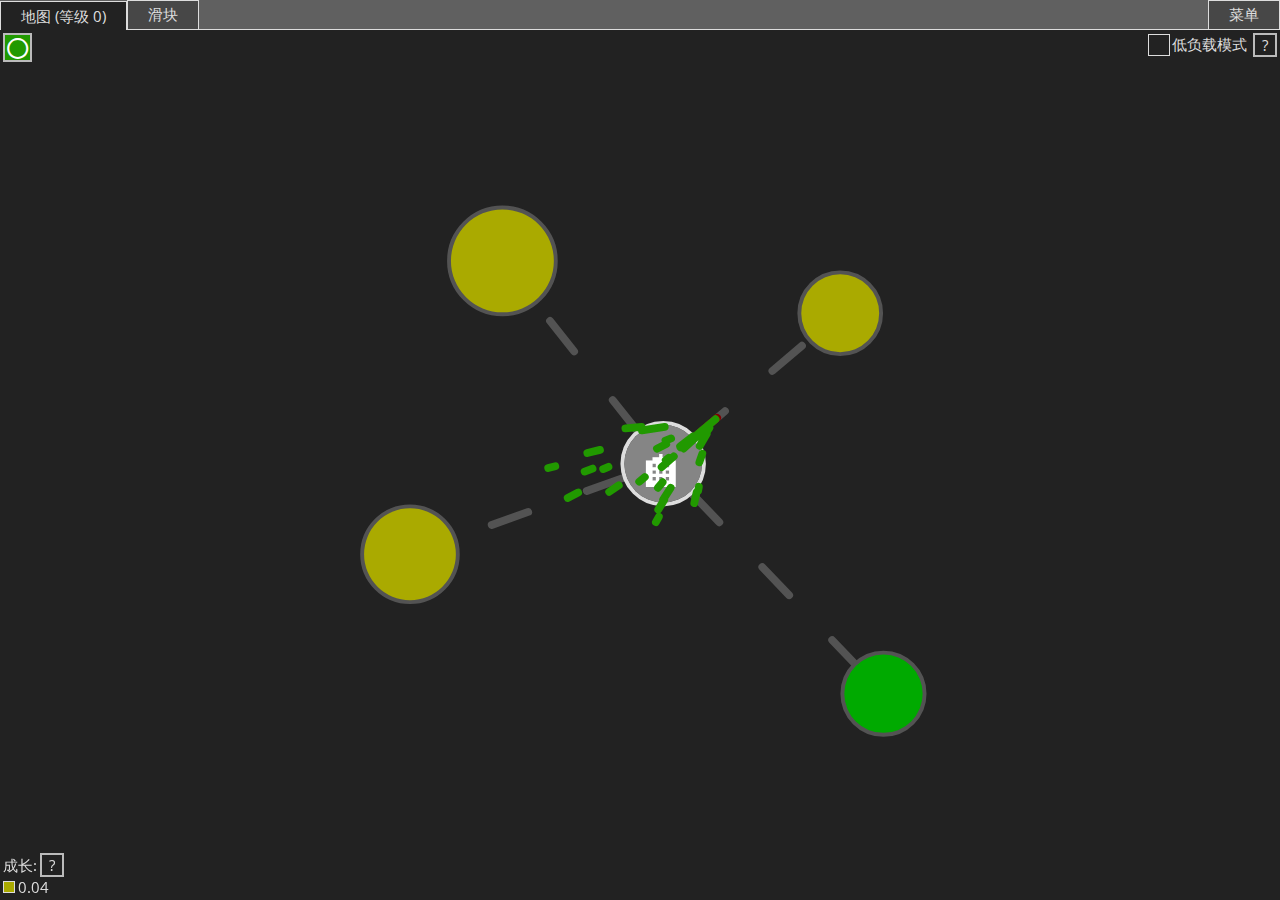
<file: index.html>
<!doctype html>
<html>
	<head>
		<meta charset="utf-8" />	
		<meta name="google" value="notranslate">
		<meta name="viewport" content="width=device-width,initial-scale=1,user-scalable=0"> 
		<link rel="manifest" href="res/manifest.json">

		<title>构造 - Structure</title>
				
		<link rel="stylesheet" href="res/game.css" type="text/css" >
		<link rel="icon" href="res/favicon.png" type="image/png" >
<script src="zh.js"></script>
		<script src="import/lz-string.min.js"></script>
		<script src="import/forge-sha256.min.js"></script>
		
		<script src="data/data-guide.js"></script>
		<script src="data/data-themes.js"></script>
		<script src="data/data-story.js"></script>
		<script src="data/data-skills.js"></script>
		<script src="data/data-artifacts.js"></script>
		<script src="data/data-buildings.js"></script>
		<script src="data/data-settings.js"></script>
		<script src="data/data-spells.js"></script>
		<script src="data/data-world.js"></script>
		<script src="data/data-worldcore.js"></script>
		<script src="data/data-feats.js"></script>
		<script src="utility/utility.js"></script>
		<script src="utility/savecompress.js"></script>
		<script src="utility/animations.js"></script>
		<script src="utility/viewport.js"></script>
		<script src="utility/mouse.js"></script>
		<script src="utility/saves.js"></script>
		<script src="engine/core.js"></script>
		<script src="engine/artifacts.js"></script>
		<script src="engine/point.js"></script>
		<script src="engine/map.js"></script>
		<script src="engine/slider.js"></script>
		<script src="engine/world.js"></script>
		<script src="engine/game.js"></script>
		<script src="engine/pulse.js"></script>
		<script src="gui/gui-world.js"></script>
		<script src="gui/gui-artifacts.js"></script>
		<script src="gui/gui-stardust.js"></script>
		<script src="gui/gui-elements.js"></script>
		<script src="gui/gui-map.js"></script>
		<script src="gui/gui-sliders.js"></script>
		<script src="gui/gui-skills.js"></script>
		<script src="gui/gui-management.js"></script>
		<script src="gui/gui-story.js"></script>
		<script src="gui/gui-menu.js"></script>
		<script src="gui/gui-about.js"></script>
		<script src="gui/gui-saves.js"></script>
		<script src="gui/gui-settings.js"></script>
		<script src="gui/gui-statistics.js"></script>
		<script src="gui/gui-achievements.js"></script>
		<script src="gui/gui.js"></script>
		<!--
			<script src="dev/testsaves.js"></script>
		-->
<!--客服 开始-->
<script src="//g8hh.com/static/js/jquery.min.js"></script>
<link rel="stylesheet" href="//g8hh.com/static/css/kf.css" type="text/css" media="screen" charset="utf-8">
<script src="//g8hh.com/static/js/kf.js"></script>
<!-- 客服 结束 -->
<!--站长统计--> 
<div style="display: none">
    <script>
var _hmt = _hmt || [];
(function() {
  var hm = document.createElement("script");
  hm.src = "https://hm.baidu.com/hm.js?028b1b5f659ed138230f4cafd7ad0dfc";
  var s = document.getElementsByTagName("script")[0]; 
  s.parentNode.insertBefore(hm, s);
})();
</script>
    </div>
	</head>
	<body>
	<div class="dev"></div>
	</body>
</html>
</file>
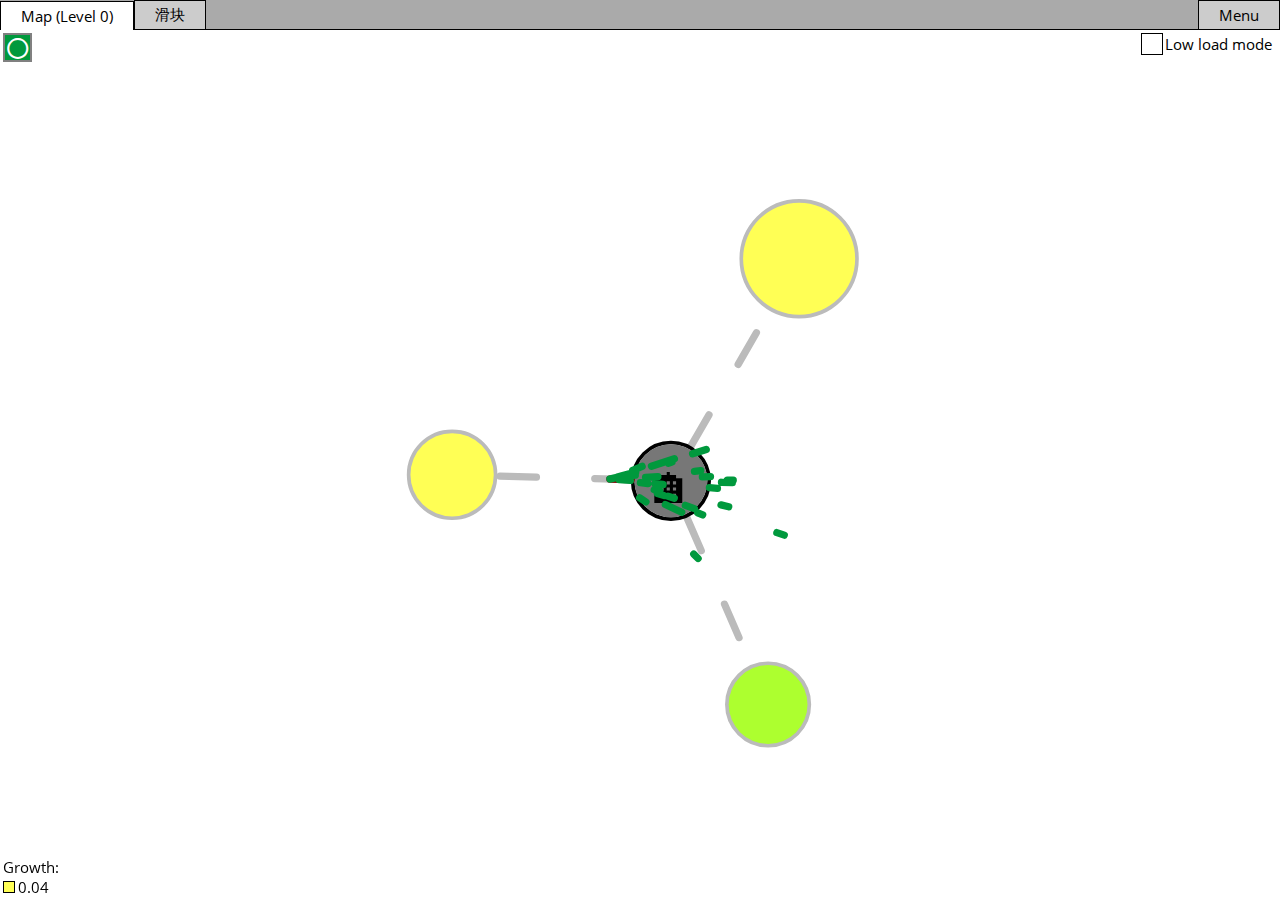
<file: v6/index.html>
<!doctype html>
<html>
	<head>
		<meta charset="utf-8" />	
		<meta name="google" value="notranslate">
		<meta name="viewport" content="width=device-width,initial-scale=1,user-scalable=0"> 
		<link rel="manifest" href="res/manifest.json">

		<title>Structure</title>
				
		<link rel="stylesheet" href="res/game.css" type="text/css" >
		<link rel="icon" href="res/favicon.png" type="image/png" >

		<script src="import/lz-string.min.js"></script>
		<script src="import/forge-sha256.min.js"></script>
		
		<script src="data/data-themes.js"></script>
		<script src="data/data-story.js"></script>
		<script src="data/data-skills.js"></script>
		<script src="data/data-artifacts.js"></script>
		<script src="data/data-buildings.js"></script>
		<script src="data/data-settings.js"></script>
		<script src="data/data-spells.js"></script>
		<script src="data/data-world.js"></script>
		<script src="data/data-feats.js"></script>
		<script src="utility/utility.js"></script>
		<script src="utility/animations.js"></script>
		<script src="utility/viewport.js"></script>
		<script src="utility/mouse.js"></script>
		<script src="utility/saves.js"></script>
		<script src="engine/core.js"></script>
		<script src="engine/artifacts.js"></script>
		<script src="engine/point.js"></script>
		<script src="engine/map.js"></script>
		<script src="engine/slider.js"></script>
		<script src="engine/world.js"></script>
		<script src="engine/game.js"></script>
		<script src="gui/gui-world.js"></script>
		<script src="gui/gui-artifacts.js"></script>
		<script src="gui/gui-stardust.js"></script>
		<script src="gui/gui-elements.js"></script>
		<script src="gui/gui-map.js"></script>
		<script src="gui/gui-sliders.js"></script>
		<script src="gui/gui-skills.js"></script>
		<script src="gui/gui-management.js"></script>
		<script src="gui/gui-story.js"></script>
		<script src="gui/gui-menu.js"></script>
		<script src="gui/gui-about.js"></script>
		<script src="gui/gui-saves.js"></script>
		<script src="gui/gui-settings.js"></script>
		<script src="gui/gui-statistics.js"></script>
		<script src="gui/gui-achievements.js"></script>
		<script src="gui/gui.js"></script>
	</head>
	<body>
	</body>
</html>
</file>
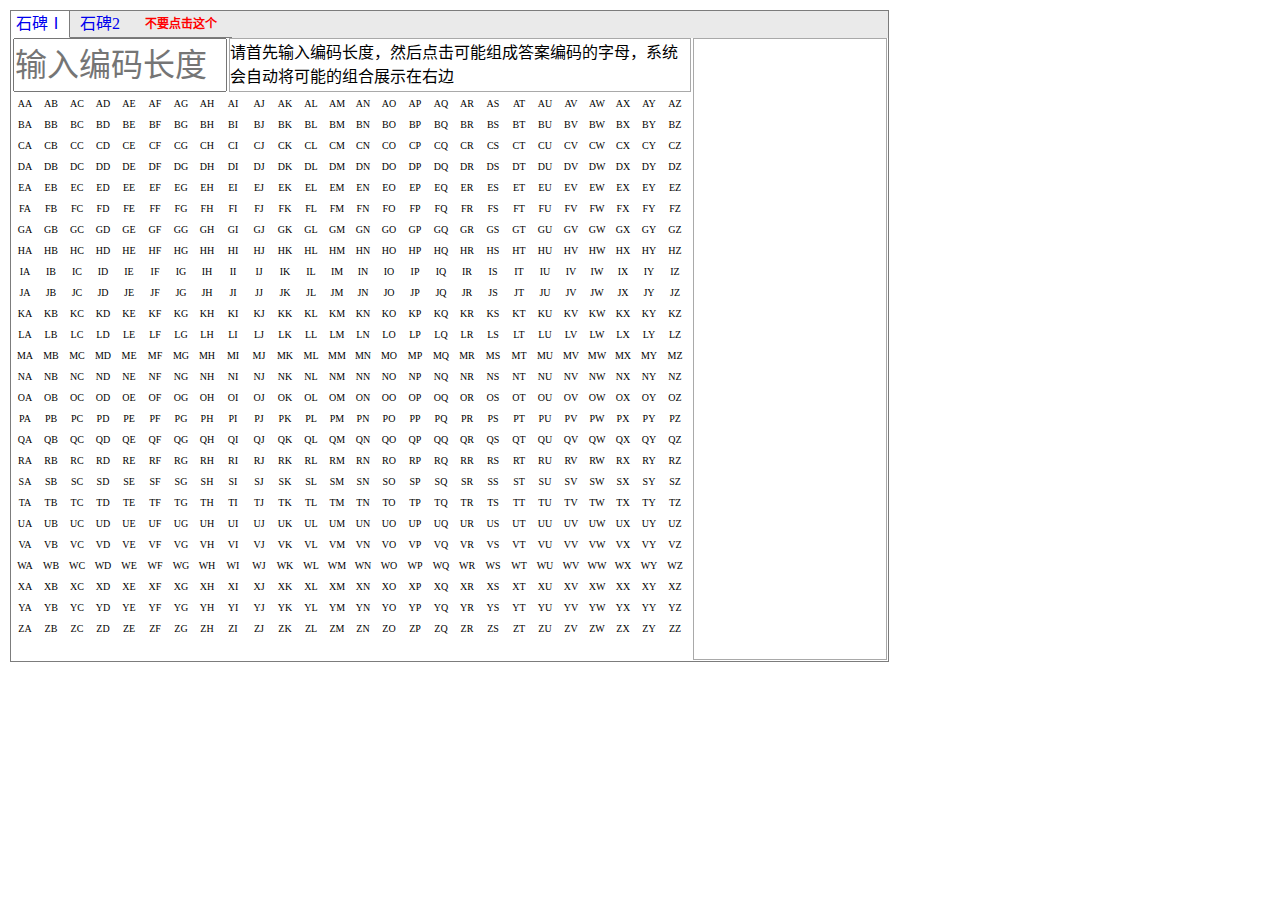
<file: calculate.html>
<!DOCTYPE html PUBLIC "-//W3C//DTD XHTML 1.0 Transitional//EN" "http://www.w3.org/TR/xhtml1/DTD/xhtml1-transitional.dtd">
<html lang="zh-cn">
<head>
<meta http-equiv="Content-Type" content="text/html; charset=utf-8" />
<title>构造-工艺品编码计算工具</title>
<style>
* {
	margin: 0;
	padding: 0;
	list-style: none;
}

.notice {
	width: 877px;
	height: 650px;
	margin: 10px;
	border: 1px solid #7c7c7c;
	overflow: hidden;
}

.notice-tit {
	height: 27px;
	background-color: #eaeaea;
	position: relative;
}

.notice-tit ul {
	position: absolute;
	width: 300px;
	left: -1px;
}

.notice-tit ul li {
	float: left;
	width: 58px;
	height: 26px;
	line-height: 26px;
	text-align: center;
	border-bottom: 1px solid #7c7c7c;
	padding: 0 1px;
}

.notice-tit ul a {
	text-decoration: none;
	display: block;
}

.notice-tit ul .select {
	background-color: white;
	border-right: 1px solid #7c7c7c;
	border-left: 1px solid #7c7c7c;
	border-bottom: 1px solid white;
	padding: 0;
}

.data-length {
	width: 210px;
	height: 50px;
	font-size: 32px;
	float: left;
	margin-left: 2px;
}

#guide {
	width: 460px;
	height: 52px;
	border: 1px solid #A9A9A9;
	float: left;
	margin-left: 2px;
}

#guide2 {
	width: 400px;
	height: 52px;
	border: 1px solid #A9A9A9;
	float: left;
	margin-left: 2px;
	font-size: 12px;
}

.td {
	width: 24px;
	height: 19px;
	text-align: center;
	vertical-align: middle;
	font-size: 10px;
	vertical-align: middle;
}

td:hover, .click-td, .result {
	box-shadow: 0 0 1px 1px #313463, inset 0 0 10px 5px
		rgba(49, 52, 99, 0.20);
}

.left {
	width: 682px;
	height: 620px;
	float: left;
}

.result-div {
	width: 192px;
	height: 620px;
	float: left;
	border: 1px solid #A9A9A9;
}

.result {
	height: 32px;
	text-align: center;
	vertical-align: middle;
	float: left;
	font-size: 24px;
	vertical-align: middle;
	padding: 4px;
}

.red {
	color: red;
	font-weight: bold;
}

.td2 {
	width: 290px;
	height: 40px;
	text-align: center;
	vertical-align: middle;
	font-size: 10px;
	vertical-align: middle;
}

.span {
	width: 36px;
	height: 40px;
	display: block;
	float: left;
	vertical-align: middle;
	font-size: 36px;
}

.span2 {
	width: 40px;
	height: 40px;
	display: block;
	float: left;
	vertical-align: middle;
	font-size: 14px;
}

.input2 {
	width: 150px;
	height: 40px;
	text-align: center;
	vertical-align: middle;
	font-size: 10px;
	vertical-align: middle;
	font-size: 55px;
}

#calculate2 {
	width: 60px;
	height: 54px;
	margin-left: 1px;
	font-size: 22px;
	background-color: white;
}
</style>
<script type="text/javascript">
// 非常烂的js水平，轻喷----怀秋

//加载字母按钮
var b = ['A', 'B', 'C', 'D', 'E', 'F', 'G', 'H', 'I', 'J', 'K', 'L', 'M', 'N', 'O', 'P', 'Q', 'R', 'S', 'T', 'U', 'V', 'W', 'X', 'Y', 'Z'];
var data = new Array();
var lengthInput = null;

function load() 
{
	// 加载编码长度输入框
	lengthInput = document.getElementById("data-length");
	
	var mainTable = document.getElementById("main");
	
	var innerHTMLStr = "";
	for(var i=0; i<b.length; i++)
	{
		var tr = "<tr id='tr_" + i + "'>";
		data[i] = new Array();
		
		for(var j=0; j<b.length; j++)
		{
			var text = b[i] + b[j];
			var td = "<td onclick='changetd(this)' id='td_" + i + "_" + j + "' class='td'>";
			td += text;
			td += "</td>";
			
			tr += td;
			
			data[i][j] = {flag: false, value: text};
		}
		
		tr += "</tr>";
		innerHTMLStr += tr;
	}
	
	mainTable.innerHTML = innerHTMLStr;
}

// 更改答案范围 并计算
function changetd(e) 
{
	var value = lengthInput.value;
　　if (value=="")
	{ 
　　		alert("请首先输入编码长度，正整数"); 
　　		return ; 
　　}
	else
	{ 
		//重置答案
		resultArr = [];
		var resultDiv = document.getElementById("result-div");
		resultDiv.innerHTML = "暂时无法计算出答案";
		
		var index = e.id.split("_");
		var rowIndex = index[1];
		var colIndex = index[2];
		
		data[rowIndex][colIndex].flag = !data[rowIndex][colIndex].flag;
		if(data[rowIndex][colIndex].flag)
		{
			e.classList.add("click-td");
		}else
		{
			e.classList.remove("click-td");
		}
		collect();
	} 
}

// 收集答案范围编码
function collect()
{
	var collectArr = new Array();
	for(var i=0; i<data.length; i++)
	{		
		for(var j=0; j<data[i].length; j++)
		{
			if(data[i][j].flag)
			{
				collectArr.push(data[i][j].value);
			}
		}
	}

	if(collectArr.length > 0)
	{
		for(var i=0; i<collectArr.length; i++)
		{
			calculate(collectArr[i], "result-div", document.getElementById("data-length").value, collectArr);
		}
	}
}

//计算答案
var resultArr = [];
function calculate(str, id, length, collectArr)
{
	var dataLength = length;
	if(str.length == parseInt(dataLength))
	{
		resultArr.push(str);
		show(id);
	}
	else
	{
		for(var j=0; j<collectArr.length; j++)
		{
			var word2 = collectArr[j];
			if(str != word2 && str.substr(-2, 2) != word2 && str.charAt(str.length-1) == word2[0])
			{
				// 限制出现"ABABAB"这样的答案
				var temp = str + word2[1];
				var flag = false;
				for(var i=0; i<temp.length-2; i++)
				{
					var subTemp = temp.substr(i, 2);
					if(countSubstr(temp, subTemp, false) > 1)
					{
						flag = true;
					}
				}
				if(!flag)
				{
					calculate(str + word2[1], id, length, collectArr);
				}
			}
		}
	}
}

//判断substr字符串在str中出现的次数 isIgnore是否忽略大小写
function countSubstr(str, substr, isIgnore)
{
    var count;
    var reg = "";
    if (isIgnore == true) {
        reg = "/" + substr + "/gi";
    } else {
        reg = "/" + substr + "/g";
    }
    reg = eval(reg);
    if (str.match(reg) == null) {
        count = 0;
    } else {
        count = str.match(reg).length;
    }
    return count;
}

// 展示答案
function show(id)
{
	if(resultArr.length > 0)
	{
		var innerHTMLStr = "";
		for(var i=0; i<resultArr.length; i++)
		{			
			var div = "<div id='r_" + i + "' class='result' onmousemove='change(this);' onmouseout='clearclass();'>";
			div += resultArr[i];
			div += "</div>";
			
			innerHTMLStr += div;
		}

		// 加载答案div
		var resultDiv = document.getElementById(id);
		resultDiv.innerHTML = innerHTMLStr;
	}
}

//更换答案样式
function change(e)
{
	var answer = e.innerText;
	for(var i=0; i<data.length; i++)
	{		
		for(var j=0; j<data[i].length; j++)
		{
			if(answer.indexOf(data[i][j].value) > -1)
			{
				var td = document.getElementById("td_" + i + "_" + j);
				td.classList.add("red");
			}
		}
	}
}

function clearclass()
{
	var tdArr = document.getElementsByTagName("td");
	for(var i=0; i<tdArr.length; i++)
	{	
		tdArr[i].classList.remove("red");
	}
}
</script>

<script type="text/javascript">

	var c = ['A', 'J', 'S', 'B', 'K', 'T', 'C', 'L', 'U', 'D', 'M', 'V', 'E', 'N', 'W', 'F', 'O', 'X', 'G', 'P', 'Y', 'H', 'Q', 'Z', 'I', 'R'];
	function load2() 
	{
		var mainTable = document.getElementById("main_2");
		
		var innerHTMLStr = "";
		for(var i=0; i<c.length; i++)
		{
			if(i % 3 == 0 || i == 0)
			{
				innerHTMLStr += "<tr id='tr2_" + i + "'>";
			}
			
			innerHTMLStr += "<td id='td2_" + i + "' class='td2'>";

			innerHTMLStr += "<span class='span'>" + c[i] + "</span>";
			innerHTMLStr += "<input class='input2' id='input" + i + "' title='请输入" + c[i] + "对应编码' type='number' min='10' max='9999' step='10'/>";
			innerHTMLStr += "</td>";
			
			if((i + 1) % 3 == 0)
			{
				innerHTMLStr += "</tr>";
			}
		}
		
		mainTable.innerHTML = innerHTMLStr;
	}
	
	// 第二种石碑更改长度之后
	var length2 = 0;
	function changeLength2(value)
	{
		var mainTable = document.getElementById("main_3");
		
		value = parseInt(value);
		if(value > 0)
		{
			length2 = value - 1;
			var innerHTMLStr = "";
			for(var i=0; i< value - 1; i++)
			{
				if(i % 3 == 0 || i == 0)
				{
					innerHTMLStr += "<tr id='tr2'>";
				}
				
				innerHTMLStr += "<td id='td2' class='td2'>";

				innerHTMLStr += "<span class='span2'>第" + (i+1) + "个编码</span>";
				innerHTMLStr += "<input class='input2' style='font-size:22px;' id='input-number" + i + "' title='请输入第" + (i+1) + "个编码对应数字' type='number' min='1' step='10'/>";
				innerHTMLStr += "</td>";
				
				if((i + 1) % 3 == 0)
				{
					innerHTMLStr += "</tr>";
				}
			}

			mainTable.innerHTML = innerHTMLStr;
		}
	}

	// 计算第二种石碑
	function calculate2()
	{
		resultArr = [];
		var resultDiv = document.getElementById("result-div2");
		resultDiv.innerHTML = "暂时无法计算出答案";
		
		// 收集每个字母对应的数字
		var calculateLetter = [];
		for(var i=0; i<c.length; i++)
		{
			var inputValue = document.getElementById("input" + i).value;
			if(inputValue != "")
			{
				calculateLetter.push({letter: c[i], value: inputValue});
			}
			else
			{
				alert("有部分字母没有输入数字");
				return;
			}
		}
		
		// 收集每一位编码对应的数字
		var calculateProduct = [];
		for(var i=0; i<length2; i++)
		{
			var inputNumberValue = document.getElementById("input-number" + i).value;
			if(inputNumberValue != "")
			{
				calculateProduct.push({index: i, value: inputNumberValue});
// 				calculateProduct.push(inputNumberValue);
			}
			else
			{
				alert("有部分编码没有输入数字");
				return;
			}
		}

		// 计算每一位编码对应的字母 即答案范围编码
		var collectArr2 = [];
		for(var i=0; i<calculateProduct.length; i++)
		{
			// 目标结果
			var target = calculateProduct[i].value;
			var index = calculateProduct[i].index;
			
			var tempArr = [];
			for(var j=0; j<calculateLetter.length; j++)
			{
				// 第一个字母
				var firstLetter = calculateLetter[j];
				for(var k=0; k<calculateLetter.length; k++)					//此处k=0表示容许AB BA 这种情况
				{
					// 第二个字母
					var lastLetter = calculateLetter[k]
					
					if(firstLetter.value * lastLetter.value == target)
					{
						tempArr.push(firstLetter.letter + lastLetter.letter);
					}
				}
			}
			
			collectArr2.push({index: index, value: tempArr});
		}

		//计算答案
		if(collectArr2.length > 0)
		{
			collectArr2 = collectArr2.sort(compare('index'));
			
			var tempArr = collectArr2[0].value;
			for(var i=0; i<tempArr.length; i++)
			{
				combination(tempArr[i], "result-div2", document.getElementById("data-length2").value, collectArr2, 1);
			}
		}
	}
	
	// 组合石碑2的答案
	function combination(str, id, length, collectArr, index)
	{
		var dataLength = length;
		if(str.length == parseInt(dataLength))
		{
			resultArr.push(str);
			show(id);
		}
		else
		{
			for(var j=0; j<collectArr.length; j++)
			{
				if(collectArr[j].index == index)
				{
					var word2Arr = collectArr[j].value;
					for(var k=0; k<word2Arr.length; k++)
					{
						var word2 = word2Arr[k];
						if(str != word2 && str.substr(-2, 2) != word2 && str.charAt(str.length-1) == word2[0])
						{
							// 限制出现"ABABAB"这样的答案
							var temp = str + word2[1];
							var flag = false;
							for(var i=0; i<temp.length-2; i++)
							{
								var subTemp = temp.substr(i, 2);
								if(countSubstr(temp, subTemp, false) > 1)
								{
									flag = true;
								}
							}
							if(!flag)
							{
								var nextIndex = 1 + index;
								combination(str + word2[1], id, length, collectArr, nextIndex);
							}
						}
					}
				}
			}
		}
	}
	
	function compare(property){
	    return function(a,b){
	        var value1 = a[property];
	        var value2 = b[property];
	        return value1 - value2;
	    }
	}
</script>
<script type="text/javascript">
    //获取id封装成一个函数$()方便调用
    function $(id)
    {
    	//如果传入的参数类型为字符串则获取当前ID元素，否则返回id
        return typeof id==="string"?document.getElementById(id):id;
    }
    //window.onload表示当文档加载完毕时执行函数
    window.onload=function()
    {
        //获取#notice-tit下面的全部li元素
        var titles = $('notice-tit').getElementsByTagName('li');
        //获取#notice-con下面的全部div元素
        var childNodes = $('notice-con').childNodes;
		var divs = [];
        for(var i=0; i<childNodes.length; i++)
        {
        	if(childNodes[i].tagName == "DIV"){
        		divs.push(childNodes[i]);
        	}
        }
        
        //遍历所有li标签，给每个li加上id和值，并且绑定事件
        for(var i=0; i<titles.length; i++){
        	if(titles[i].className != "go")
        	{
        		//给每个li加上id和值
                titles[i].id = i;
                //给每个li绑定事件
                titles[i].onmouseover = function(){
                	//悬浮后首先应该初始化每个li和div上的类和display
                    for(var j=0;j<titles.length;j++){
                    	if(titles[j]) titles[j].className = "";
                    	if(divs[j]) divs[j].style.display = "none";
                    }
                	//给当前悬浮元素添加属性
                    titles[this.id].className = "select";
                    divs[this.id].style.display = "block";
                }
        	}
        }
        
        load();		// 加载石碑1
        load2();	// 加载石碑2
        
        console.log("轻喷哈");
    }
</script>
<script type="text/javascript">
	var time =5000
	var ICU = ["我","看","见","你","了"]
	var counter=0;
	var flag=0;
	var s = null;
	var changeId = "main";
	var innerT = "";

	function Random(n)
	{
		return Math.floor(Math.random()*n)
	}

	function sleep(numberMillis) 
	{ 
		var now = new Date(); 
		var exitTime = now.getTime() + numberMillis; 
		while (true)
		{ 
			now = new Date(); 
			if (now.getTime() > exitTime) return; 
		} 
	}
	// 判断是否含有小写字母
	function hasLowercaseOrNumber(str)
	{
		if(str != null)
		{
			var result = str.match(/^.*[a-z0-9]+.*$/);
		    if(result==null) return false;
		    return true;
		}
		else
		{
		    return true;
		}
	}
	// 判断是否含有其他字符
	function hasOther(str)
	{
		if(str != null)
		{
		    var result = str.match(/^.*[<>/_\-='\"2():;]+.*$/);
		    if(result==null) return false;
		    return true;
		}
		else
		{
		    return true;
		}
	}
	
	function Change(str)
	{
		try
		{
			var content=str.split("");
			var cache = Random(content.length);

			for(i=0;i<5;i++)
			{
				if(cache+i > content.length-1) break;
				if(!hasLowercaseOrNumber(content[cache+i]) && !hasOther(content[cache+i]) && content[cache+i] != " " && content[cache+i] != "\n" && content[cache+i] != "\t")
				{
					content[cache+i] = ICU[i];
				}
				else
				{
					if(content[cache+i] == "\n" || content[cache+i] == "\t")
					{
						content[cache+i] = "";
					}
					cache = Random(content.length);
					i--;
				}
			}

			if(time>1000) time=time-1000
			else if(time>500) time=time-500
			else if(time>100) time=time-100
			else if(time>50) time=time-50
			else if(time>30) time=time-1
         	else counter++
         	
         	if(counter > 500) 
			{
				clearInterval(s);
				throw new Error("stop here");
			}

// 			document.getElementById(changeId).innerHTML = content.join("");
			document.body.innerHTML = content.join("");
			
			if(time>20)
			{
				clearInterval(s);
				s = setInterval("go()",time)
			}
			
			return content.join("")
		}

		catch(err)
		{
			if(flag==0)
			{
				document.body.innerHTML = "";

				document.write("<div>  Site-CN-34监控系统发现你可能已受SCP-CN-994影响。请在原地保持不动并保持镇静，机动特遣队MTF-庚午-23“目不可及” <strong>已经看到你了</strong> </div>") 
				flag = flag + 1
				sleep(5000)
				document.write("<div style='text-align: center;'><img src='http://scp-wiki-cn.wdfiles.com/local--files/scp-cn-994/I%20See%20You.png' width='75%' style='margin: 0 auto;' /></div>")
			}
		}
	}
	
	var content1 = "";
	function go()
	{
		if(content1 == ""){
			document.getElementById("go").style.display="none";
			content1 = document.body.innerHTML;
			innerT = document.body.innerText;
		}
		
		content1 = Change(content1);
	}

</script>

</head>
<body><div class="notice"><div class="notice-tit" id="notice-tit"><ul><li class="select"><a href="#">石碑Ⅰ</a></li><li><a href="#">石碑2</a></li><li onclick="go();" class="go" id="go"style="cursor: help; font-size: 12px; font-weight: bold; width: 100px; color: red;">不要点击这个</li></ul></div><div class="notice-con" id="notice-con"><div style="display: block" title="石碑Ⅰ"><div id="left" class="left"><input id="data-length" class="data-length" title="请首先输入编码长度"placeholder="输入编码长度" type="number" min="1" max="20" step="1" /><div id="guide" title="帮助">请首先输入编码长度，然后点击可能组成答案编码的字母，系统会自动将可能的组合展示在右边</div><table id="main" title="请点击在答案范围内的编码"></table></div><div id="result-div" class="result-div" onmouseout=""title="所有可能的答案"></div></div><div style="display: none" title="石碑2"><div id="left2" class="left"><input id="data-length2" onchange="changeLength2(this.value);"class="data-length" title="请首先输入编码长度" placeholder="输入编码长度"type="number" min="1" max="9" step="1" /><div id="guide2" title="帮助">请首先输入编码长度，然后【按顺序】输入各编码对应的数字（顺序是从上至下从左往右1234），然后输入各字母对应的数字，系统会自动将可能的组合展示在右边</div><button type="button" id="calculate2" onclick="calculate2();">计算</button><table id="main_2" title="请输入各字母对应的数字"></table><table id="main_3" title="请输入各字母对应的数字"></table></div><div id="result-div2" class="result-div" onmouseout=""title="所有可能的答案"></div></div></div></div></body>
</html>
</file>
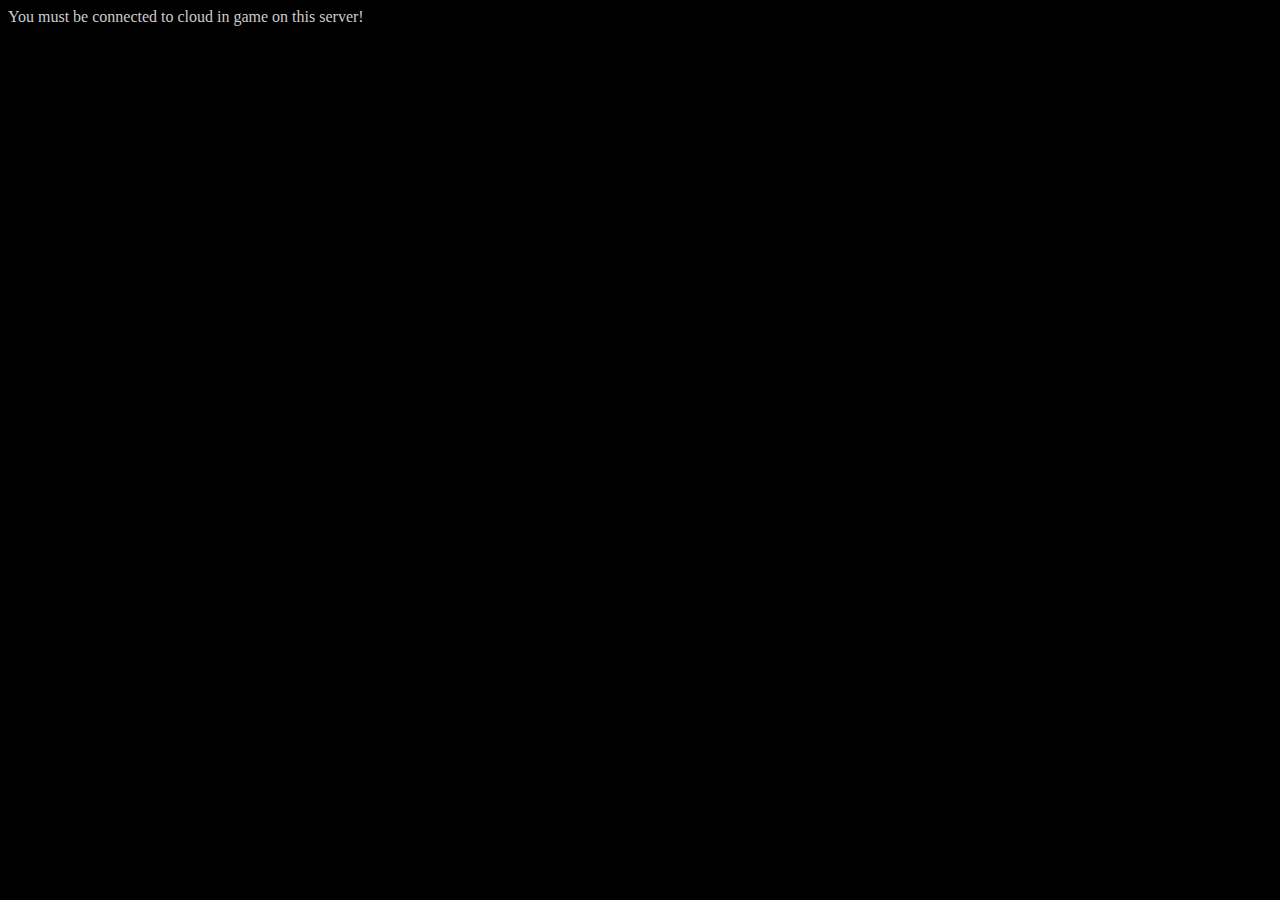
<file: cloud.html>
<!doctype html>
<html>
<head>
<script src="import/lz-string.min.js"></script>
<script src="import/forge-sha256.min.js"></script>
<script src="utility/utility.js"></script>
<style>
	body {
		font-family : verdana;
		background-color : #000000;
		color : #cccccc;
	}
	
	.entry {
		display : flex;
		flex-direction : column;
		margin : 5px;
		width : 100%;
		align-items : center;
	}
	
	.line {
		display : flex;
		flex-direction : row;
		background-color : #222222;
		width : 610px;
	}
	
	.left {
		width : 200px;
		margin : 3px 3px 0;
		padding : 5px;
		background-color : #111111;
		color : #aaaaaa;
		text-align : center;
	}
	
	.right {
		width : 400px;
		margin : 3px 3px 0 0;
		padding : 5px;
		background-color : #111111;
		color : #999999;
		text-align : center;
	}
	
	.wide {
		width : 604px;
		margin : 3px;
		background-color : #111111;
		text-align : center;
		cursor : pointer;
		color : #aaaa33;
	}
	
	.half {
		width : 300px;
		margin : 0 3px 3px;
		background-color : #111111;
		text-align : center;
		cursor : pointer;
		color : #aaaa33;
	}
	
	.hidden {
		display : none !important;
	}
	
</style>
</head>
<body>
<script>

const cloud = {
	server : location.protocol+"//zefiris.su/cloud/structure/",
//	server : location.protocol+"//localhost/cloud/",
	local : {},
	ignore : {},
	
	saveLocal() {
		localStorage[GAME_PREFIX + "cloud"] = JSON.stringify(this.local)
	},
	
	init() {
		const cloudData = localStorage[GAME_PREFIX + "cloud"]
		if (cloudData) 
			Object.assign(this.local, JSON.parse(cloudData))
			
		if (!this.local.deviceid) {
			const a = new Uint8Array(16)
			crypto.getRandomValues(a, 16)
			this.local.deviceid = a.reduce((v,x) => v + x.toString(16),"")
		}
			
	},
	
	getList(data) {
		const fmForm = createElement("form", "hidden", document.body	)
		fmForm.method = "post"
		fmForm.action = this.server + "download.php"
		const dvToken = createElement("input", "", fmForm)
		dvToken.name = "token"
		dvToken.value = this.local.token
		const dvId = createElement("input", "", fmForm)
		dvId.name = "id"
		dvId.value = ""
		
		
		fetch(this.server+"list.php", {
				method: "POST",
				body: JSON.stringify(data)
			}).then(httpStatus)
				.then((res) => res.json())
				.then((data) => {
					if (!data.success) {
						console.log("Cloud login error: " + data.error)
						return
					}
					if (data.success) {
						data.filelist.sort((x,y) => y.fileTime - x.fileTime)
						for (let file of data.filelist) {
							console.log(file)
							const dvEntry = createDiv(document.body,"entry")
							const dvLine1 = createDiv(dvEntry,"line")
							const dvLine2 = createDiv(dvEntry,"line")
							const dvLine3 = createDiv(dvEntry,"line")
							const dvLine4 = createDiv(dvEntry,"line")
							createDiv(dvLine1,"left",new Date(+file.fileTime * 1000).toString().split(" ").slice(1,5).join(" "))
							createDiv(dvLine1,"right","Offline time: " + timeString(Date.now() - +file.saveTime, 3) + " ago")
							createDiv(dvLine2,"left","Map: " + file.map)
							createDiv(dvLine2,"right","Game time: " + timeString(+file.gameTime, 3))
							createDiv(dvLine3,"wide","Download "+file.title).onclick = (event) => {
								dvId.value = file.title.split('.')[0]
								fmForm.submit()
							}
							createDiv(dvLine4,"half","Import into autosave").onclick = (event) => {
								this.load(file.title.split('.')[0], "_Autosave")
							}
							createDiv(dvLine4,"half","Import into _Cloud save").onclick = (event) => {
								this.load(file.title.split('.')[0], "_Cloud save")
							}
//							createDiv(dvLine3,"button","Delete").onclick = (event) => {
//								console.log("Delete " + file.title)							
//							}
							
						}
					}
				})
				.catch(x => {
					console.log(x)
				})					
	},
	
	load(id = this.local.id, to = "_Cloud save") {
		if (!this.local.token) 
			return false		
		fetch(this.server+"restore.php", {
				method: "POST",
				body: JSON.stringify({
					token : this.local.token, id
				})
			}).then(httpStatus)
				.then((res) => res.json())
				.then((data) => {
					if (!data.success) {
						console.log(data.error)
						return
					}
					localStorage[SAVE_PREFIX+to] = data.savedata
					alert("Downloaded into " + to)
				})
				.catch(x => {
					console.log(x)
				})
	},
}

const GAME_PREFIX = "sliders_"
const SAVE_PREFIX = GAME_PREFIX + "saveData"
const SAVE_PREFIX_LENGTH = SAVE_PREFIX.length

window.onload = (event) => {
	cloud.init()
	if (!cloud.local.token) {
		createDiv(document.body, "", "You must be connected to cloud in game on this server!")
	}
	data = cloud.getList({
		token : cloud.local.token,
		deviceid : cloud.local.deviceid
	})
	
	
}
</script>
</body>
</html>
</file>
<file: res/game.css>
:root {
	--background : white;
	--background-complete : #EEFFEE;
	--background-starfield : #DDEEFF;
	--foreground : black;
	--lightframe : gray;
	--alertframe : red;
	--darkframe : black;
	--shade0  : #000000;
	--shade1  : #111111;
	--shade2  : #222222;
	--shade3  : #333333;
	--shade4  : #444444;
	--shade5  : #555555;
	--shade6  : #666666;
	--shade7  : #777777;
	--shade8  : #888888;
	--shade9  : #999999;
	--shade10 : #AAAAAA;
	--shade11 : #BBBBBB;
	--shade12 : #CCCCCC;
	--shade13 : #DDDDDD;
	--shade14 : #EEEEEE;
	--shade15 : #FFFFFF;
	--bg-none   : #EEEEEE;
	--bg-power  : #FFFF55;
	--bg-spirit : #ADFF2F;
	--bg-blood  : #DC143C;
	--bg-fire   : #FF8C00;
	--bg-ice    : #00FFFF;
	--bg-metal  : #BBBBBB;
	--bg-home   : #7F7F7F;
	--skill-owned : #EEFFEE;
	--skill-owned-text : #001100;
	--button-bg : #FFFFDD;
	--button-text : black;
	--button-active-bg : black;
	--button-active-text : white;
	--button-weak-bg : #FFFFDD;
	--button-weak-text : maroon;
	--button-active-weak-bg : #550000;
	--button-active-weak-text : white;
	--button-inactive-bg : #DDDDDD;
	--button-inactive-text : black;
	--button-hover-bg : #EEEE88;
	--button-hover-text : black;
	--hover-bg : white;
	--hover-text : black;
	--progress-fg : maroon;
	--progress-bg : #BBBBBB;
	--gui-slider-text : black;
	--sort-down-bg: maroon;
	--sort-up-bg: green;
	--sort-active : white;
	--enchantgold : #999955;
	--enchantgrowth : #559999;
	--enchantmana : #995599;
	--enchantdoom : #995555;
	--tablet-unknown : #DDDDDD;
	--tablet-present : #00AF00;
	--tablet-absent : #FFAAAA;
	--artifact-active : #3399FF;
	--cost-more : #7f0000;
	--core-cost-more : #FFDDDD;
}

body.dark {
	--background : #222222;
	--background-complete : #223322;
	--background-starfield : #223344;
	--foreground : #DDDDDD;
	--lightframe : #BBBBBB;
	--darkframe : #DDDDDD;
	--alertframe : #DD5555;
	--shade0  : #DDDDDD;
	--shade1  : #D0D0D0;
	--shade2  : #C4C4C4;
	--shade3  : #B7B7B7;
	--shade4  : #ABABAB;
	--shade5  : #9E9E9E;
	--shade6  : #929292;
	--shade7  : #858585;
	--shade8  : #797979;
	--shade9  : #6C6C6C;
	--shade10 : #606060;
	--shade11 : #535353;
	--shade12 : #474747;
	--shade13 : #3A3A3A;
	--shade14 : #2E2E2E;
	--shade15 : #222222;
	--bg-none   : #444444;
	--bg-power  : #AAAA00;
	--bg-spirit : #00AA00;
	--bg-blood  : #AA0000;
	--bg-fire   : #AA6600;
	--bg-ice    : #0066AA;
	--bg-metal  : #666666;
	--bg-home   : #777777;
	--skill-owned : #224422;
	--skill-owned-text : #DDEEDD;
	--button-bg : #444422;
	--button-text : #DDDDDD;
	--button-active-bg : #DDDDDD;
	--button-active-text : #222222;
	--button-weak-bg : #444422;
	--button-weak-text : #EEDD22;
	--button-active-weak-bg : #DDBBBB;
	--button-active-weak-text : #222222;
	--button-inactive-bg : #222222;
	--button-inactive-text : #DDDDDD;
	--button-hover-bg : #555533;
	--button-hover-text : #DDDDDD;
	--hover-bg : black;
	--hover-text : white;
	--progress-fg : maroon;
	--progress-bg : #BBBBBB;
	--gui-slider-text : white;
	--sort-down-bg: maroon;
	--sort-up-bg: green;
	--sort-active : white;
	--enchantgold : #AAAA66;
	--enchantgrowth : #66AAAA;
	--enchantmana : #AA66AA;
	--enchantdoom : #AA6666;
	--tablet-unknown : #333333;
	--tablet-present : #22FF22;
	--tablet-absent : #AF3333;
	--cost-more : #DD7F7F;
	--core-cost-more : #6F3F3F;
}

/*body.light.light-boss {
	--background : #000033;
	--background-complete : #003300;
}

body.dark.dark-boss {
	--background : #000000;
	--background-complete : #001100;
}*/

@font-face {
    font-family: 'Structure';
    src: url('structure.woff') format('woff');
    font-weight: normal;
    font-style: normal;
}

@font-face {
  font-family: 'Open Sans';
  src: url('open-sans-300.woff') format('woff');
  font-style: normal;
  font-weight: 300;
}

@font-face {
  font-family: 'Open Sans';
  src: url('open-sans-400.woff') format('woff');
  font-style: normal;
  font-weight: 400;
}

@font-face {
  font-family: 'Share Tech Mono';
  src: url('share-tech-400.woff') format('woff');
  font-style: normal;
  font-weight: 400;
}

html, body {
	width : 100%;
	height : 100%;
	overflow : hidden;
	background-color : var(--background);
	color : var(--foreground);
	padding : 0;
	margin : 0;
	font-family : 'Structure', 'Open Sans', 'Arial Unicode MS', 'Segoe UI Symbol', sans-serif;
	font-size : 15px;
	-webkit-user-select: none;
	-moz-user-select: none;
	-ms-user-select: none;
	user-select: none;
}

body.invert {
	-webkit-filter : invert(0.8) hue-rotate(180deg);
	        filter : invert(0.8) hue-rotate(180deg);
	font-weight : bold;
}

.utility-measure {
	font-size : 10px;
	position : absolute;
	white-space : nowrap;
	left : 0;
	top : 0;
	margin : 0;
	padding : 0;
}

.bg-none   { background-color : var(--bg-none   );}
.bg-power  { background-color : var(--bg-power  );}
.bg-spirit { background-color : var(--bg-spirit );}
.bg-blood  { background-color : var(--bg-blood  );}
.bg-fire   { background-color : var(--bg-fire   );}
.bg-ice    { background-color : var(--bg-ice    );}
.bg-metal  { background-color : var(--bg-metal  );}
.bg-home   { background-color : var(--bg-home   );}

.titles.main {
	display : -webkit-box;
	display : -webkit-flex;
	display : -ms-flexbox;
	display : flex;
	height : 30px;
	overflow-y : hidden;
	background-color : var(--shade10);
}

.titles.main .title{
	display : -webkit-box;
	display : -webkit-flex;
	display : -ms-flexbox;
	display : flex;
	background-color : var(--shade12);
	height : 28px;
	padding : 0 20px;
	margin : 0 0 0 0;
	border : 1px solid var(--darkframe);
	-webkit-box-align : center;
	-webkit-align-items : center;
	    -ms-flex-align : center;
	        align-items : center;
	-webkit-box-pack : center;
	-webkit-justify-content : center;
	    -ms-flex-pack : center;
	        justify-content : center;
	white-space : nowrap;
	cursor : pointer;
	-webkit-transition : background-color 0.3s;
	-o-transition : background-color 0.3s;
	transition : background-color 0.3s;
}

.titles.main .title:hover{
	background-color : var(--shade14);
}

.titles.main .title.active{
	margin : 1px 0 0 0;
	background-color : var(--shade15);
	border-bottom : none;
	cursor : default;
}

.titles.main .filler {
	display : -webkit-box;
	display : -webkit-flex;
	display : -ms-flexbox;
	display : flex;
	-webkit-box-flex : 999;
	-webkit-flex-grow : 999;
	    -ms-flex-positive : 999;
	        flex-grow : 999;
	margin : -1px 0 0 0;
	width : 100%;
	height : 30px;
	border-bottom : 1px solid var(--darkframe);
}

.tabs.main > .tab {
	position : absolute;
	width : 100vw;
	top : 30px;
	height : calc(100vh - 30px);
}

.tab.map {
	-webkit-transition : background-color 2s, color 2s;
	-o-transition : background-color 2s, color 2s;
	transition : background-color 2s, color 2s;
}

.tab.map.complete {
	background-color : var(--background-complete);
}

.tab.map.complete.starfield {
	background-color : var(--background-starfield);
}

canvas {
	position : absolute;
	left : 0;
	width : 100%;
	height : 100%;
}

canvas.background : {
	z-index : 1;
}

canvas.foreground : {
	z-index : 2;
}

.dev {
	z-index : 4;
	position : absolute;
	pointer-events : none;
	font-family: 'Share Tech Mono';
}

.ascend {
	z-index : 4;
	position : absolute;
	right : 0;
	bottom : 0;
	background-color : var(--shade0);
	color : var(--shade15);
	padding : 20px;
	width : 150px;
	text-align : center;
	cursor : pointer;
}

.ascend.disabled {
	background-color : var(--shade13);
	color : var(--shade7);
	cursor : default;
}

.target {
	position : absolute;
	z-index : 5;	
	display : -webkit-box;	
	display : -webkit-flex;	
	display : -ms-flexbox;	
	display : flex;
	-webkit-box-orient : vertical;
	-webkit-box-direction : normal;
	-webkit-flex-direction : column;
	    -ms-flex-direction : column;
	        flex-direction : column;
	font-size : 13.3px;
	color : var(--foreground);
}

.target .point-info {
	width : 416px;
}

.target .sliders, .upgrades .buildings {
	margin : 0;
	display : -webkit-box;
	display : -webkit-flex;
	display : -ms-flexbox;
	display : flex;
	-webkit-flex-wrap : wrap;
	    -ms-flex-wrap : wrap;
	        flex-wrap : wrap;
	-webkit-box-align : start;
	-webkit-align-items : start;
	    -ms-flex-align : start;
	        align-items : start;
	-webkit-align-content : start;
	    -ms-flex-line-pack : start;
	        align-content : start;
	width : 418px;
}

.target .target-hint {
	margin : -1px;
	border : 2px solid var(--darkframe);
	background-color : var(--darkframe);
	color : var(--shade15);
	width : 416px;
	display : -webkit-box;
	display : -webkit-flex;
	display : -ms-flexbox;
	display : flex;
}

.target .target-all {
	display : inline-block;
	padding : 0 10px;
	margin-left : auto;
	border : 2px solid var(--lightframe);
	cursor : pointer;
	-webkit-transition : background-color 0.2s;
	-o-transition : background-color 0.2s;
	transition : background-color 0.2s;
}

.target .buttons {
	display : -webkit-box;
	display : -webkit-flex;
	display : -ms-flexbox;
	display : flex;
	-webkit-box-orient : horizontal;
	-webkit-box-direction : normal;
	-webkit-flex-direction : row;
	    -ms-flex-direction : row;
	        flex-direction : row;
	max-width : 624px;
	min-width : 416px;
}

.target .spells {
	z-index : 1;
}

.target .spells:before {
	display : -webkit-inline-box;
	display : -webkit-inline-flex;
	display : -ms-inline-flexbox;
	display : inline-flex;
	-webkit-box-align : center;
	-webkit-align-items : center;
	    -ms-flex-align : center;
	        align-items : center;
	content : "点击转换:";
	background-color : var(--darkframe);
	color : var(--shade15);
	height : 21px;
	margin : -2px 0 0 0;
	border : 2px solid var(--darkframe);
	width : 206px;
}

.target .target-all:hover {
	background-color : var(--shade2);
}
.target .slider {
	width : 207px;
	height : 40px;
	border : 2px solid var(--darkframe);
	margin : -1px;
	background-color : var(--button-bg);
	color : var(--button-text);
	cursor : pointer;
	display : -webkit-box;
	display : -webkit-flex;
	display : -ms-flexbox;
	display : flex;
	white-space: nowrap;
	overflow : hidden;
	-webkit-transition : color 0.2s, background-color 0.2s, -webkit-transform 0.2s;
	transition : color 0.2s, background-color 0.2s, -webkit-transform 0.2s;
	-o-transition : color 0.2s, background-color 0.2s, transform 0.2s;
	transition : color 0.2s, background-color 0.2s, transform 0.2s;
	transition : color 0.2s, background-color 0.2s, transform 0.2s, -webkit-transform 0.2s;
/*	border-radius : 10px;*/
	z-index : 1;
	-webkit-box-ordinal-group : 2;
	-webkit-order : 1;
	    -ms-flex-order : 1;
	        order : 1
}

.clone {
	-webkit-box-ordinal-group : 4 !important;
	-webkit-order : 3 !important;
	    -ms-flex-order : 3 !important;
	        order : 3 !important;
}

.target .slider:hover {
	background-color : var(--button-hover-bg);
	color : var(--button-hover-text);
	-webkit-transform : scale(1.1);
	    -ms-transform : scale(1.1);
	        transform : scale(1.1);
	z-index : 2;
}

.target .slider.active {
	background-color : var(--button-active-bg);
	color : var(--button-active-text);
/*	transform : scale(1); */
}

.target .slider.active.weak {
	background-color : var(--button-active-weak-bg);
	color : var(--button-active-weak-text);
}

.target .slider .slider-color {
	width : 40px;
	height : 40px;
	background-color : maroon;
	display : -webkit-box;
	display : -webkit-flex;
	display : -ms-flexbox;
	display : flex;
	color : #FFFFFF;
	-webkit-box-align : center;
	-webkit-align-items : center;
	    -ms-flex-align : center;
	        align-items : center;
	-webkit-box-pack : center;
	-webkit-justify-content : center;
	    -ms-flex-pack : center;
	        justify-content : center;
	font-size : 20px;
}

.target .slider .slider-stat {
	padding : 5px 0;
}

.target .slider .slider-info {
	padding : 0 4px;
}

.target .slider .slider-charge {
	width : 5px;
	background : -webkit-gradient(linear, left top, left bottom, from(green), to(lime)) no-repeat;
	background : -webkit-linear-gradient(top, green, lime) no-repeat;
	background : -o-linear-gradient(top, green, lime) no-repeat;
	background : linear-gradient(to bottom, green, lime) no-repeat;
	background-position : 0 40px;
	margin-left : auto;
}

.target .slider.weak .slider-info {
	color : var(--button-weak-text);
}

.target .slider.active.weak .slider-info {
	color : var(--button-active-weak-text);
}

.icon-button {
	width : 207px;
	height : 40px;
	border : 2px solid var(--darkframe);
	margin : -1px;
	background-color : var(--button-inactive-bg);
	color : var(--button-inactive-text);
	display : -webkit-box;
	display : -webkit-flex;
	display : -ms-flexbox;
	display : flex;
	white-space: nowrap;
	overflow : hidden;
	-webkit-transition : color 0.2s, background-color 0.2s, -webkit-transform 0.2s;
	transition : color 0.2s, background-color 0.2s, -webkit-transform 0.2s;
	-o-transition : color 0.2s, background-color 0.2s, transform 0.2s;
	transition : color 0.2s, background-color 0.2s, transform 0.2s;
	transition : color 0.2s, background-color 0.2s, transform 0.2s, -webkit-transform 0.2s;
	cursor : default;
	/*border-radius : 10px;*/
	-webkit-transform : scale(1);
	    -ms-transform : scale(1);
	        transform : scale(1);
	z-index : 1;
}

.icon-button.available {
	background-color : var(--button-bg);
	color : var(--button-text);
	cursor : pointer;
}

.icon-button.available:hover {
	-webkit-transform : scale(1.1);
	    -ms-transform : scale(1.1);
	        transform : scale(1.1);
	z-index : 3;
}

.icon-button.owned {
	background-color : var(--button-active-bg);
	color : var(--button-active-text);
}

.icon-button .icon, .icon-button .icon-image {
	width : 40px;
	height : 40px;
	display : -webkit-box;
	display : -webkit-flex;
	display : -ms-flexbox;
	display : flex;
	color : #FFFFFF;
	-webkit-box-align : center;
	-webkit-align-items : center;
	    -ms-flex-align : center;
	        align-items : center;
	-webkit-box-pack : center;
	-webkit-justify-content : center;
	    -ms-flex-pack : center;
	        justify-content : center;
	white-space : nowrap;
	font-size : 35px;
}

.icon-button .text {
	padding : 0 0 0 5px;
}

.hover {
	position : absolute;
	z-index : 5;	
	pointer-events : none;	
}

.hover .icons {
	display : -webkit-box;
	display : -webkit-flex;
	display : -ms-flexbox;
	display : flex;
}

.hover .icon {
	width : 40px;
	height : 40px;
	border : 2px solid var(--darkframe);
	font-size : 35px;
	display : -webkit-box;
	display : -webkit-flex;
	display : -ms-flexbox;
	display : flex;
	color : #FFFFFF;
	white-space : nowrap;
	-webkit-box-align : center;
	-webkit-align-items : center;
	    -ms-flex-align : center;
	        align-items : center;
	-webkit-box-pack : center;
	-webkit-justify-content : center;
	    -ms-flex-pack : center;
	        justify-content : center;
	margin : -1px;
}

.hover .icon.unbought {
	-webkit-transform : scale(0.8);
	    -ms-transform : scale(0.8);
	        transform : scale(0.8);
	opacity : 0.5;
}

.point-info {
	margin : -1px;
	background-color : var(--hover-bg);
	border : 2px solid var(--darkframe);
	display : -webkit-box;
	display : -webkit-flex;
	display : -ms-flexbox;
	display : flex;
	-webkit-box-pack : start;
	-webkit-justify-content : start;
	    -ms-flex-pack : start;
	        justify-content : start;
	-webkit-box-flex : 0;
	-webkit-flex-grow : 0;
	    -ms-flex-positive : 0;
	        flex-grow : 0;
	-webkit-box-align : stretch;
	-webkit-align-items : stretch;
	    -ms-flex-align : stretch;
	        align-items : stretch;
	color : var(--hover-fg);
}

.target .point-info {
	position : static;
}

.point-info .point-type {
	width : 60px;
	height : 60px;
	display : -webkit-box;
	display : -webkit-flex;
	display : -ms-flexbox;
	display : flex;
	font-size : 25px;
	-webkit-box-align : center;
	-webkit-align-items : center;
	    -ms-flex-align : center;
	        align-items : center;
	-webkit-box-pack : center;
	-webkit-justify-content : center;
	    -ms-flex-pack : center;
	        justify-content : center;
}

.point-info .info {
	margin-left : auto;
	display : -webkit-box;
	display : -webkit-flex;
	display : -ms-flexbox;
	display : flex;
	-webkit-box-align : stretch;
	-webkit-align-items : stretch;
	    -ms-flex-align : stretch;
	        align-items : stretch;
	-webkit-align-content : stretch;
	    -ms-flex-line-pack : stretch;
	        align-content : stretch;
	font-size : 13.3px;
	padding : 1px 0 1px 5px;
	width : 126px;
	white-space: nowrap;
	overflow : hidden;
}

.point-info .info.progress {
	background: -webkit-gradient(linear, left top, right bottom, from(var(--hover-bg)), color-stop(75%, var(--hover-bg)), color-stop(75%, transparent), to(transparent)),
				-webkit-gradient(linear, left top, right top, from(var(--progress-fg)), color-stop(100%, var(--progress-fg)), to(transparent)) no-repeat;
	background: -webkit-linear-gradient(top left, var(--hover-bg), var(--hover-bg) 75%, transparent 75%, transparent),
				-webkit-linear-gradient(left, var(--progress-fg), var(--progress-fg) 100%, transparent 100%) no-repeat;
	background: -o-linear-gradient(top left, var(--hover-bg), var(--hover-bg) 75%, transparent 75%, transparent),
				-o-linear-gradient(left, var(--progress-fg), var(--progress-fg) 100%, transparent 100%) no-repeat;
	background: linear-gradient(to bottom right, var(--hover-bg), var(--hover-bg) 75%, transparent 75%, transparent),
				linear-gradient(to right, var(--progress-fg), var(--progress-fg) 100%, transparent 100%) no-repeat;	
	background-color : var(--progress-bg);
	width : 220px;
}

.point-info .point-border {
	pointer-events : none;
	position : relative;
	left : -30px;
	top : 30px;
	width : 60px;
	height : 60px;
	margin : -30px;
}

.slider-target-border {
	pointer-events : none;
	position : relative;
	left : -20px;
	top : 20px;
	width : 60px;
	height : 60px;
	margin : -30px;
}

.management-border {
	position : relative;
	left : -25px;
	width : 60px;
	height : 60px;
	margin : -30px;
}

.world > div.bonus, .map > div.growth, .stardust div.growth {
	position : absolute;
	bottom : 3px;
	left : 3px;
	z-index : 3;
	cursor : default;
}

.growth-title {
	display : -webkit-box;
	display : -webkit-flex;
	display : -ms-flexbox;
	display : flex;
	-webkit-box-orient : horizontal;
	-webkit-box-direction : normal;
	-webkit-flex-direction : row;
	    -ms-flex-direction : row;
	        flex-direction : row;
	-webkit-box-align : center;
	-webkit-align-items : center;
	    -ms-flex-align : center;
	        align-items : center;
}

.growth-subtitle {
	margin-right : 3px;
}

.map .growth .growth-type, .stardust .growth .growth-type  {
	display : inline-block;
	width : 10px;
	height : 10px;
	text-align : center;
	line-height : 10px;
	font-size : 9.5px;
	border : 1px solid var(--darkframe);
}

.map .growth .growth-value, .stardust .growth .growth-value {
	display : inline-block;
	padding : 0 0 0 3px;
	width : 0;
	overflow : visible;
	pointer-events : none;
	white-space: nowrap;
	text-shadow:
		-1px -1px 0 var(--background),
		1px -1px 0 var(--background),
		-1px 1px 0 var(--background),
		1px 1px 0 var(--background);
}

.map.complete .growth .growth-value, .map.complete .harvest .harvest-line, .map.complete .resources{
	text-shadow:
		-1px -1px 0 var(--background-complete),
		1px -1px 0 var(--background-complete),
		-1px 1px 0 var(--background-complete),
		1px 1px 0 var(--background-complete);
}

.map.complete.starfield .growth .growth-value, .map.complete.starfield .harvest .harvest-line, .map.complete.starfield .resources{
	text-shadow:
		-1px -1px 0 var(--background-starfield),
		1px -1px 0 var(--background-starfield),
		-1px 1px 0 var(--background-starfield),
		1px 1px 0 var(--background-starfield);
}

.map > .sliders {
	display : -webkit-inline-box;
	display : -webkit-inline-flex;
	display : -ms-inline-flexbox;
	display : inline-flex;
	position : absolute;
	z-index : 4;
}

.map > .sliders .slider {
	position : absolute;
	background-color : var(--background);
	z-index : 5;
	-webkit-box-ordinal-group : 2;
	-webkit-order : 1;
	    -ms-flex-order : 1;
	        order : 1;
}

.map > .sliders .sliders-space {
	width : 10px;
	-webkit-box-ordinal-group : 3;
	-webkit-order : 2;
	    -ms-flex-order : 2;
	        order : 2;
}

.map > .sliders .slider-icon {
	width : 25px;
	height : 25px;
	border : 2px solid var(--lightframe);
	display : -webkit-box;
	display : -webkit-flex;
	display : -ms-flexbox;
	display : flex;
	-webkit-box-align : center;
	-webkit-align-items : center;
	    -ms-flex-align : center;
	        align-items : center;
	-webkit-box-pack : center;
	-webkit-justify-content : center;
	    -ms-flex-pack : center;
	        justify-content : center;
	margin : 3px 0 3px 3px;
	white-space: nowrap;
	overflow : hidden;
	color : #FFFFFF;
	-webkit-box-ordinal-group : 2;
	-webkit-order : 1;
	    -ms-flex-order : 1;
	        order : 1;
	cursor : pointer;
}

.map .resources {
	position : absolute;
	top : 31px;
	left : 3px;
	width : 24px;
	overflow : visible;
	z-index : 4;
	white-space: nowrap;
}

.resource-line {
	display : -webkit-box;
	display : -webkit-flex;
	display : -ms-flexbox;
	display : flex;
	-webkit-box-orient : horizontal;
	-webkit-box-direction : normal;
	-webkit-flex-direction : row;
	    -ms-flex-direction : row;
	        flex-direction : row;
	white-space : nowrap;
	-webkit-box-align : center;
	-webkit-align-items : center;
	    -ms-flex-align : center;
	        align-items : center;
}

.resource-icon {
	-webkit-flex-shrink : 0;
	    -ms-flex-negative : 0;
	        flex-shrink : 0;
}

.resource-value {
	margin-left : 3px;
	pointer-events : none;
	text-shadow:
		-1px -1px 0 var(--background),
		1px -1px 0 var(--background),
		-1px 1px 0 var(--background),
		1px 1px 0 var(--background);
}

.map .harvest, .world .harvest {
	position : absolute;
	top : 31px;
	right : 3px;
	z-index : 4;
	display : -webkit-box;
	display : -webkit-flex;
	display : -ms-flexbox;
	display : flex;
	-webkit-box-orient : vertical;
	-webkit-box-direction : normal;
	-webkit-flex-direction : column;
	    -ms-flex-direction : column;
	        flex-direction : column;
	-webkit-box-align : right;
	-webkit-align-items : right;
	    -ms-flex-align : right;
	        align-items : right;
	pointer-events : none;
}

.harvest-line {
	display : -webkit-box;
	display : -webkit-flex;
	display : -ms-flexbox;
	display : flex;
	-webkit-box-orient : horizontal;
	-webkit-box-direction : normal;
	-webkit-flex-direction : row;
	    -ms-flex-direction : row;
	        flex-direction : row;
	-webkit-box-pack : right;
	-webkit-justify-content : right;
	    -ms-flex-pack : right;
	        justify-content : right;
	-webkit-align-self : right;
	    -ms-flex-item-align : right;
	        align-self : right;
	margin : 2px 0 2px auto;
	text-shadow:
		-1px -1px 0 var(--background),
		1px -1px 0 var(--background),
		-1px 1px 0 var(--background),
		1px 1px 0 var(--background);
}

.harvest-icon {
	width : 20px;
	height : 20px;
	border-radius : 10px;
	margin-left : 5px;
}

.map .low-load {
	display : -webkit-box;
	display : -webkit-flex;
	display : -ms-flexbox;
	display : flex;
	-webkit-box-orient : horizontal;
	-webkit-box-direction : normal;
	-webkit-flex-direction : row;
	    -ms-flex-direction : row;
	        flex-direction : row;
	-webkit-flex-wrap : wrap;
	    -ms-flex-wrap : wrap;
	        flex-wrap : wrap;
	overflow-y : auto;
	z-index : 4;
}

.map > .low-load > .point-info {
	width : 420px;
	margin : 5px 0 0 5px;
	pointer-events : auto;
	z-index : 3;
	-webkit-box-ordinal-group : 2;
	-webkit-order : 1;
	    -ms-flex-order : 1;
	        order : 1;
}

.map > .low-load > .point-info.locked {
	width : 420px;
	margin : 5px 0 0 5px;
	pointer-events : auto;
	z-index : 3;
	-webkit-box-ordinal-group : 3;
	-webkit-order : 2;
	    -ms-flex-order : 2;
	        order : 2;
}

.map .low-load-checkbox {
	position : absolute;
	right : 28px;
	top : 4px;
	z-index : 4;
	padding : 0 5px;
	border-radius : 5px;
	background-color : var(--background);
}

.map.complete .low-load-checkbox {
	background-color : var(--background-complete);
}

.map.complete.starfield .low-load-checkbox {
	background-color : var(--background-starfield);
}

.tab.sliders, .tab.story, .tab.skills, .tab.management, .tab.artifacts, .tab.map {
	display : -webkit-box;
	display : -webkit-flex;
	display : -ms-flexbox;
	display : flex;
	-webkit-box-orient : vertical;
	-webkit-box-direction : normal;
	-webkit-flex-direction : column;
	    -ms-flex-direction : column;
	        flex-direction : column;
	overflow : hidden;
}

.tab.story .records, .tab.sliders .sliders, .tab.skills .skills, .tab.stardust .stardusts, .tab.artifacts .artifacts {
	overflow : auto;
	overflow-x : hidden;
	display : -webkit-box;
	display : -webkit-flex;
	display : -ms-flexbox;
	display : flex;
	-webkit-box-align : center;
	-webkit-align-items : center;
	    -ms-flex-align : center;
	        align-items : center;
	-webkit-box-pack : center;
	-webkit-justify-content : center;
	    -ms-flex-pack : center;
	        justify-content : center;
	-webkit-flex-wrap : wrap;
	    -ms-flex-wrap : wrap;
	        flex-wrap : wrap;
	padding: 10px 0 10px 0;
	-webkit-box-flex : 999;
	-webkit-flex-grow : 999;
	    -ms-flex-positive : 999;
	        flex-grow : 999;
}

.tab.artifacts .artifacts {
	padding-top : 0;
}

.tab.sliders .sliders {
	-webkit-box-align : start;
	-webkit-align-items : start;
	    -ms-flex-align : start;
	        align-items : start;
	-webkit-box-orient : horizontal;
	-webkit-box-direction : normal;
	-webkit-flex-direction : row;
	    -ms-flex-direction : row;
	        flex-direction : row;
}

.tab.sliders .sliders-clones, .tab.sliders .sliders-real {
	-webkit-box-align : center;
	-webkit-align-items : center;
	    -ms-flex-align : center;
	        align-items : center;
	-webkit-box-pack : center;
	-webkit-justify-content : center;
	    -ms-flex-pack : center;
	        justify-content : center;
	display : -webkit-box;
	display : -webkit-flex;
	display : -ms-flexbox;
	display : flex;
	-webkit-flex-wrap : wrap;
	    -ms-flex-wrap : wrap;
	        flex-wrap : wrap;
}

.header {
	display : -webkit-box;
	display : -webkit-flex;
	display : -ms-flexbox;
	display : flex;
	-webkit-box-orient : horizontal;
	-webkit-box-direction : normal;
	-webkit-flex-direction : row;
	    -ms-flex-direction : row;
	        flex-direction : row;
	padding : 5px;
	width : calc(100vw - 34px);
	border : 2px solid var(--lightframe);
	margin : 10px 10px 0 10px;
	-webkit-flex-shrink : 0;
	    -ms-flex-negative : 0;
	        flex-shrink : 0;
	-webkit-box-align : center;
	-webkit-align-items : center;
	    -ms-flex-align : center;
	        align-items : center;
	-webkit-box-pack : center;
	-webkit-justify-content : center;
	    -ms-flex-pack : center;
	        justify-content : center;
}

.header > div {
	width : 250px;
	-webkit-box-pack : center;
	-webkit-justify-content : center;
	    -ms-flex-pack : center;
	        justify-content : center;
}

.header > .exp-mult {
	display : none;
}

.tab.skills .header > .exp-mult {
	display : -webkit-box;
	display : -webkit-flex;
	display : -ms-flexbox;
	display : flex;
}

.skills .skill {
	display : -webkit-box;
	display : -webkit-flex;
	display : -ms-flexbox;
	display : flex;
	-webkit-box-orient : vertical;
	-webkit-box-direction : normal;
	-webkit-flex-direction : column;
	    -ms-flex-direction : column;
	        flex-direction : column;
	width : 290px;
	height : 150px;
	border : 2px solid var(--shade12);
	color : var(--shade8);
	-webkit-box-align : center;
	-webkit-align-items : center;
	    -ms-flex-align : center;
	        align-items : center;
	-webkit-box-pack : center;
	-webkit-justify-content : center;
	    -ms-flex-pack : center;
	        justify-content : center;
	margin : 10px;
	cursor : default;
	-webkit-box-ordinal-group : 2;
	-webkit-order : 1;
	    -ms-flex-order : 1;
	        order : 1;
}

.skill .title {
	font-size : larger;
	padding : 10px;
	text-align : center;
}

.skill .desc {
	padding : 0 10px;
	-webkit-box-flex : 999;
	-webkit-flex-grow : 999;
	    -ms-flex-positive : 999;
	        flex-grow : 999;
	text-align : center;
}

.skill .cost {
	font-size : larger;
	text-align : right;
	width : 100%;
	padding : 5px;
	margin : 0 15px 0 0;
}

.skill.available {
	cursor : pointer;
	border : 2px solid var(--lightframe);
	color : var(--foreground);
	-webkit-box-ordinal-group : 1;
	-webkit-order : 0;
	    -ms-flex-order : 0;
	        order : 0;
}

.skill.owned {
	background-color : var(--skill-owned);
	border : 2px solid var(--lightframe);
	color : var(--skill-owned-text);
	-webkit-box-ordinal-group : 3;
	-webkit-order : 2;
	    -ms-flex-order : 2;
	        order : 2;
}

.tab.sliders .slider, .tab.map > .sliders .slider {
	display : inline-block;
	width : 350px;
	font-size : 13px;
	text-align : center;
	-webkit-align-self : flex-start;
	    -ms-flex-item-align : start;
	        align-self : flex-start;
	border : 2px solid var(--lightframe);
	padding : 10px;
	margin : 10px;
	cursor : default;
	vertical-align : top;
	overflow : visible;
	-webkit-box-ordinal-group : 2;
	-webkit-order : 1;
	    -ms-flex-order : 1;
	        order : 1;
}

.tab.sliders .slider .slider-header, .tab.map > .sliders .slider .slider-header {
	display : -webkit-box;
	display : -webkit-flex;
	display : -ms-flexbox;
	display : flex;
	-webkit-box-orient : horizontal;
	-webkit-box-direction : normal;
	-webkit-flex-direction : row;
	    -ms-flex-direction : row;
	        flex-direction : row;
}

.tab.sliders .slider .slider-level, .tab.map > .sliders .slider .slider-level {
	width : 40px;
	height : 40px;
	border : 2px solid var(--darkframe);
	font-size : 30px;
	display : -webkit-box;
	display : -webkit-flex;
	display : -ms-flexbox;
	display : flex;
	color : var(--shade0);
	-webkit-box-align : center;
	-webkit-align-items : center;
	    -ms-flex-align : center;
	        align-items : center;
	-webkit-box-pack : center;
	-webkit-justify-content : center;
	    -ms-flex-pack : center;
	        justify-content : center;
	margin : -2px 8px -2px -2px;
	cursor : pointer;
	-webkit-transition : background-color 0.2s;
	-o-transition : background-color 0.2s;
	transition : background-color 0.2s;
}

.tab.sliders .slider .slider-level.available, .tab.map > .sliders .slider .slider-level.available {
	background-color : var(--bg-spirit);
}

.tab.sliders .slider .slider-level:hover, .tab.map > .sliders .slider .slider-level:hover {
	background-color : var(--shade12);
}

.tab.sliders .slider .slider-color, .tab.map > .sliders .slider .slider-color {
	background-color : maroon;
	-webkit-box-flex : 999;
	-webkit-flex-grow : 999;
	    -ms-flex-positive : 999;
	        flex-grow : 999;
	height : 40px;
	margin : 0 10px 10px 0;
	cursor : pointer;
	display : -webkit-box;
	display : -webkit-flex;
	display : -ms-flexbox;
	display : flex;
	-webkit-box-align : center;
	-webkit-align-items : center;
	    -ms-flex-align : center;
	        align-items : center;
	-webkit-box-pack : center;
	-webkit-justify-content : center;
	    -ms-flex-pack : center;
	        justify-content : center;
	font-size : 30px;
	color : rgba(255,255,255,0.7);
}

.tab.sliders .slider .slider-target, .tab.map > .sliders .slider .slider-target {
	width : 40px;
	height : 40px;
	border : 2px solid var(--darkframe);
	font-size : 18px;
	display : -webkit-box;
	display : -webkit-flex;
	display : -ms-flexbox;
	display : flex;
	color : var(--shade0);
	-webkit-box-align : center;
	-webkit-align-items : center;
	    -ms-flex-align : center;
	        align-items : center;
	-webkit-box-pack : center;
	-webkit-justify-content : center;
	    -ms-flex-pack : center;
	        justify-content : center;
	margin : -2px;
	white-space : nowrap;
}

.tab.sliders .slider .alert, .tab.map > .sliders .slider .alert {
	border : 3px solid var(--alertframe);
	width : 16px;
	height : 16px;
}

.autotarget-switches {
	display : -webkit-box;
	display : -webkit-flex;
	display : -ms-flexbox;
	display : flex;
	-webkit-box-orient : horizontal;
	-webkit-box-direction : normal;
	-webkit-flex-direction : row;
	    -ms-flex-direction : row;
	        flex-direction : row;
	-webkit-box-pack : space-evenly;
	-webkit-justify-content : space-evenly;
	    -ms-flex-pack : space-evenly;
	        justify-content : space-evenly;
}

.imbuement .gui-checkbox {
	margin-left : 20px;
}

.selector {
	display : -webkit-box;
	display : -webkit-flex;
	display : -ms-flexbox;
	display : flex;
	-webkit-box-orient : horizontal;
	-webkit-box-direction : normal;
	-webkit-flex-direction : row;
	    -ms-flex-direction : row;
	        flex-direction : row;
	-webkit-box-align : center;
	-webkit-align-items : center;
	    -ms-flex-align : center;
	        align-items : center;
	-webkit-box-pack : center;
	-webkit-justify-content : center;
	    -ms-flex-pack : center;
	        justify-content : center;
}

.selector .title {
	display : none;
}

.selector .choices {
	display : -webkit-box;
	display : -webkit-flex;
	display : -ms-flexbox;
	display : flex;
	-webkit-box-orient : vertical;
	-webkit-box-direction : normal;
	-webkit-flex-direction : column;
	    -ms-flex-direction : column;
	        flex-direction : column;
	background-color : var(--background);
	position : relative;
	width : 180px;
	height : 25px;
}

.selector .choice {
	padding : 5px;
	margin : 0 0 0 5px;
	width : 180px;
	white-space : nowrap;
	overflow : hidden;
	display : -webkit-box;
	display : -webkit-flex;
	display : -ms-flexbox;
	display : flex;
	-webkit-box-align : center;
	-webkit-align-items : center;
	    -ms-flex-align : center;
	        align-items : center;
	-webkit-box-pack : center;
	-webkit-justify-content : center;
	    -ms-flex-pack : center;
	        justify-content : center;
	position : absolute;
	-webkit-transition : background-color 0.2s, color 0.2s, height 0.2s, margin 0.2s, top 0.2s;
	-o-transition : background-color 0.2s, color 0.2s, height 0.2s, margin 0.2s, top 0.2s;
	transition : background-color 0.2s, color 0.2s, height 0.2s, margin 0.2s, top 0.2s;
	z-index : 1;
	background-color : var(--shade14);
	cursor : pointer;
	height : 0;
	top : 0;
}

.selector .choice:hover {
	background-color : var(--shade12);
}

.selector .choice.active:before {
	content : "目标: ";
	padding : 0 5px;
}

.virtual-create .selector .choice.active:before {
	content : "焦点: ";
	padding : 0 5px;
}

.selector .choice.active {
	height : 15px;
	background-color : var(--background);
	z-index : 2;
}

.selector .choice.active:hover {
	background-color : var(--shade12);
}

.apply, .unsummon {
	border : 2px solid var(--lightframe);
	padding : 5px;
	cursor : pointer;
	-webkit-transition : background-color 0.2s;
	-o-transition : background-color 0.2s;
	transition : background-color 0.2s;
	background-color : var(--shade15);
}	

.apply:hover , .unsummon:hover{
	background-color : var(--shade12);
}

.slider .slider-name, .slider .slider-value {
	display : inline;
	padding : 4px 0 2px;
}

.gui-picker {
	display : -webkit-box;
	display : -webkit-flex;
	display : -ms-flexbox;
	display : flex;
	padding : 3px 0 5px 0;
	width : 100%;
	-webkit-box-align : center;
	-webkit-align-items : center;
	    -ms-flex-align : center;
	        align-items : center;
	-webkit-box-pack : center;
	-webkit-justify-content : center;
	    -ms-flex-pack : center;
	        justify-content : center;
}

.gui-picker .name {
}

.gui-picker .attributes {
	display : -webkit-box;
	display : -webkit-flex;
	display : -ms-flexbox;
	display : flex;
}

.gui-picker .attribute {
	display : -webkit-box;
	display : -webkit-flex;
	display : -ms-flexbox;
	display : flex;
	width : 20px;
	height : 20px;
	margin : 0 2px;
	-webkit-box-align : center;
	-webkit-align-items : center;
	    -ms-flex-align : center;
	        align-items : center;
	-webkit-box-pack : center;
	-webkit-justify-content : center;
	    -ms-flex-pack : center;
	        justify-content : center;
	border : 1px solid var(--darkframe);
	cursor : pointer;
}

.gui-picker .special {
	display : -webkit-box;
	display : -webkit-flex;
	display : -ms-flexbox;
	display : flex;
	width : 20px;
	height : 20px;
	margin : 0 2px;
	-webkit-box-align : center;
	-webkit-align-items : center;
	    -ms-flex-align : center;
	        align-items : center;
	-webkit-box-pack : center;
	-webkit-justify-content : center;
	    -ms-flex-pack : center;
	        justify-content : center;
	cursor : pointer;
	background-size:cover;
}

.gui-picker .special:first-child {
	border : 1px dotted var(--darkframe);
}

.gui-picker .all {
	display : -webkit-box;
	display : -webkit-flex;
	display : -ms-flexbox;
	display : flex;
	width : 40px;
	height : 20px;
	margin : 0 2px;
	-webkit-box-align : center;
	-webkit-align-items : center;
	    -ms-flex-align : center;
	        align-items : center;
	-webkit-box-pack : center;
	-webkit-justify-content : center;
	    -ms-flex-pack : center;
	        justify-content : center;
	border : 1px solid var(--darkframe);
	cursor : pointer;
	-webkit-transition : background-color 0.2s;
	-o-transition : background-color 0.2s;
	transition : background-color 0.2s;
}

.gui-picker .all:hover {
	background-color : var(--shade12);
}

.gui-checkbox {
	display : -webkit-box;
	display : -webkit-flex;
	display : -ms-flexbox;
	display : flex;
	-webkit-box-orient : horizontal;
	-webkit-box-direction : normal;
	-webkit-flex-direction : row;
	    -ms-flex-direction : row;
	        flex-direction : row;
	-webkit-box-align : center;
	-webkit-align-items : center;
	    -ms-flex-align : center;
	        align-items : center;
	-webkit-box-pack : center;
	-webkit-justify-content : center;
	    -ms-flex-pack : center;
	        justify-content : center;
}

.gui-checkbox .checkbox {
	display : -webkit-box;
	display : -webkit-flex;
	display : -ms-flexbox;
	display : flex;
	width : 20px;
	height : 20px;
	margin : 0 2px;
	-webkit-box-align : center;
	-webkit-align-items : center;
	    -ms-flex-align : center;
	        align-items : center;
	-webkit-box-pack : center;
	-webkit-justify-content : center;
	    -ms-flex-pack : center;
	        justify-content : center;
	border : 1px solid var(--darkframe);
	cursor : pointer;
}

.gui-slider {
	display : -webkit-box;
	display : -webkit-flex;
	display : -ms-flexbox;
	display : flex;
	width : 350px;
	height : 20px;
	cursor : pointer;
	padding : 2px 0 5px;
	color : var(--gui-slider-text);
}

.gui-slider.disabled {
	opacity : 0.5;
}

.gui-slider .gui-slider-left, .gui-slider .gui-slider-left {
	width : 40px;
}

.gui-slider .gui-slider-step{
	border : 1px solid var(--darkframe);
	padding : 0 5px;
	margin : 0 5px;
}

.gui-slider .gui-slider-left{
	text-align : right;
}

.gui-slider .gui-slider-line {
	width : 250px;
	position : relative;
	border : 1px solid var(--darkframe);
	margin : 5px;
}

.gui-slider .gui-slider-runner {
	position : absolute;
	margin : -6px -1px;
	pointer-events : none;
	border : 1px solid var(--darkframe);
	padding : 0 2px;
	border-radius : 3px;
}

.gui-slider.growth.boost .gui-slider-line, .gui-slider.growth.channel .gui-slider-line{
	opacity : 0.6;
}

.gui-slider.automation .gui-slider-runner, .gui-slider.automation .gui-slider-line {
	background-color : var(--shade14);
}

.tab.menu {
	display : -webkit-box;
	display : -webkit-flex;
	display : -ms-flexbox;
	display : flex;
}

.tab.menu > .titles {
	display : -webkit-box;
	display : -webkit-flex;
	display : -ms-flexbox;
	display : flex;
	-webkit-box-orient : vertical;
	-webkit-box-direction : normal;
	-webkit-flex-direction : column;
	    -ms-flex-direction : column;
	        flex-direction : column;
	-webkit-box-align : stretch;
	-webkit-align-items : stretch;
	    -ms-flex-align : stretch;
	        align-items : stretch;
	-webkit-box-pack : center;
	-webkit-justify-content : center;
	    -ms-flex-pack : center;
	        justify-content : center;
	width : 200px;
	background-color : var(--shade10);
	border-right : 2px solid var(--lightframe);
}

.tab.menu > .titles .title {
	padding : 20px 20px 20px 0;
	text-align : right;
	cursor : pointer;
	-webkit-transition : background-color 0.3s;
	-o-transition : background-color 0.3s;
	transition : background-color 0.3s;
	z-index : 0;
	background-color : var(--shade12);
}

.tab.menu > .titles .title:hover {
	background-color : var(--shade14);
}

.tab.menu > .titles .title.active {
	background-color : var(--background);
	cursor : default;
	margin : -2px;
	padding-right : 22px;
	border-top : 2px solid var(--lightframe);
	border-bottom : 2px solid var(--lightframe);
	z-index : 1;
}

.tab.menu > .tabs {
	-webkit-box-flex : 999;
	-webkit-flex-grow : 999;
	    -ms-flex-positive : 999;
	        flex-grow : 999;
}

.tab.menu > .tabs .tab {
	display : -webkit-box;
	display : -webkit-flex;
	display : -ms-flexbox;
	display : flex;
	-webkit-box-orient: vertical;
	-webkit-box-direction: normal;
	-webkit-flex-direction: column;
	    -ms-flex-direction: column;
	        flex-direction: column;
	width : 100%;
	height : 100%;
	-webkit-box-align : stretch;
	-webkit-align-items : stretch;
	    -ms-flex-align : stretch;
	        align-items : stretch;
}
	
.savelist {
	margin : 20px;
	border : 2px solid var(--lightframe);
	overflow : hidden;
	overflow-y : auto;
	height : 50%;
	display : -webkit-box;
	display : -webkit-flex;
	display : -ms-flexbox;
	display : flex;
	-webkit-box-orient : vertical;
	-webkit-box-direction : normal;
	-webkit-flex-direction : column;
	    -ms-flex-direction : column;
	        flex-direction : column;
}

.savelist .save {
	display : -webkit-box;
	display : -webkit-flex;
	display : -ms-flexbox;
	display : flex;
	white-space : nowrap;
	-webkit-flex-shrink : 0;
	    -ms-flex-negative : 0;
	        flex-shrink : 0;
	padding : 3px 5px;
}

.save:nth-child(even) {
	background-color : var(--shade14);
}

.savelist .save.active {
	background-color : var(--shade4);
	color : var(--shade15);
}

.savelist .save .date {
	width : 200px;
}

.savelist .save .name {
	font-weight : bolder;
}

.savelist .save .progress {
	padding : 0 5px;
	font-weight : normal;
}

.cloud {
	display : -webkit-box;
	display : -webkit-flex;
	display : -ms-flexbox;
	display : flex;
	-webkit-box-orient : horizontal;
	-webkit-box-direction : normal;
	-webkit-flex-direction : row;
	    -ms-flex-direction : row;
	        flex-direction : row;
	margin : 5px 15px -15px 15px;
	-webkit-box-align : center;
	-webkit-align-items : center;
	    -ms-flex-align : center;
	        align-items : center;
}

.cloud .button.cloud-login {
	padding : 5px 10px;
}

.cloud-username {
	padding : 0 5px;
	font-weight : bold;
}

.cloud-update {
	margin-left : auto;
	padding : 0 5px;
}

.saves .buttons {
	display : -webkit-box;
	display : -webkit-flex;
	display : -ms-flexbox;
	display : flex;
	-webkit-flex-wrap : wrap;
	    -ms-flex-wrap : wrap;
	        flex-wrap : wrap;
	padding : 0 15px;
	margin : -15px 0;
}

.saves .button, .login-form .button, .artifacts .button, .color-picker .button {
	display : inline-block;
	border : 2px solid var(--lightframe);
	padding : 10px;
	margin : 5px;
	cursor : pointer;
	-webkit-transition : background-color 0.2s;
	-o-transition : background-color 0.2s;
	transition : background-color 0.2s;
	text-align : center;
}

.saves .button:hover, .login-form .button:hover, .artifact .button:hover, .color-picker .button:hover{
	background-color : var(--shade12);
}

.button.reset {
	margin-left : auto;
	color : maroon;
}

.saves .export {
	margin : 20px;
	color : var(--foreground);
	-webkit-box-flex : 999;
	-webkit-flex-grow : 999;
	    -ms-flex-positive : 999;
	        flex-grow : 999;
	border : 2px solid var(--lightframe);
	background-color : var(--shade14);
	font-family : Courier;
	min-height : 50px;
}

.management > .automation, .management > .sort {
	display : -webkit-box;
	display : -webkit-flex;
	display : -ms-flexbox;
	display : flex;
	padding : 5px 10px 5px 10px;
	-webkit-box-align : center;
	-webkit-align-items : center;
	    -ms-flex-align : center;
	        align-items : center;
	margin : 10px 10px 0 10px;
	border : 2px solid var(--lightframe);
	overflow-x : auto;
	overflow-y : hidden;
	white-space: nowrap;
	-webkit-flex-shrink : 0;
	    -ms-flex-negative : 0;
	        flex-shrink : 0;
}

.automation .gui-picker {
	width : auto;
}

.automation .text {
	width : 150px;
	text-align : right;
	margin : -1px -28px 1px 20px;
}

.automation-eta {
	text-align : right;
	margin : -1px 10px 1px auto;
}

.management .filter {
	width : auto;
}

.management .filter .name {
	padding : 0 20px 0 0;
}

.management .sort .gui-checkbox, .management .automation .gui-checkbox {
	margin-left : 20px;
}

.management .sorter {
	display : -webkit-box;
	display : -webkit-flex;
	display : -ms-flexbox;
	display : flex;
	-webkit-box-orient : horizontal;
	-webkit-box-direction : normal;
	-webkit-flex-direction : row;
	    -ms-flex-direction : row;
	        flex-direction : row;
	padding : 0 20px;
}
.management .sorter .choices {
	display : -webkit-box;
	display : -webkit-flex;
	display : -ms-flexbox;
	display : flex;
	-webkit-box-orient : horizontal;
	-webkit-box-direction : normal;
	-webkit-flex-direction : row;
	    -ms-flex-direction : row;
	        flex-direction : row;
	padding : 0 5px;
}

.management .sorter .choice, .slider .role .choice {
	padding : 5px 10px;
	margin : -5px 0;
	-webkit-transition : background-color 0.2s, color 0.2s;
	-o-transition : background-color 0.2s, color 0.2s;
	transition : background-color 0.2s, color 0.2s;
	cursor : pointer;
}

.management .sorter .choice:hover, .slider .role .choice:hover {
	background-color : var(--shade13);	
}

.management .sorter .choice.active {
	background-color : var(--sort-down-bg);
	color : var(--sort-active);
}

.management .sorter.reverse .choice.active {
	background-color : var(--sort-up-bg);	
}

.slider .role {
	display : -webkit-box;
	display : -webkit-flex;
	display : -ms-flexbox;
	display : flex;
	-webkit-box-orient : horizontal;
	-webkit-box-direction : normal;
	-webkit-flex-direction : row;
	    -ms-flex-direction : row;
	        flex-direction : row;
	padding : 10px 20px 15px 20px;
	-webkit-box-pack : center;
	-webkit-justify-content : center;
	    -ms-flex-pack : center;
	        justify-content : center;
}
.slider .role .choices {
	display : -webkit-box;
	display : -webkit-flex;
	display : -ms-flexbox;
	display : flex;
	-webkit-box-orient : horizontal;
	-webkit-box-direction : normal;
	-webkit-flex-direction : row;
	    -ms-flex-direction : row;
	        flex-direction : row;
	padding : 0 5px;
	-webkit-box-pack : stretch;
	-webkit-justify-content : stretch;
	    -ms-flex-pack : stretch;
	        justify-content : stretch;
}
.slider .role.team-blood .choice.active {background-color : var(--bg-blood);}
.slider .role.team-fire  .choice.active {background-color : var(--bg-fire );}
.slider .role.team-ice   .choice.active {background-color : var(--bg-ice  );}
.slider .role.team-metal .choice.active {background-color : var(--bg-metal);}

.management .list {
	overflow-y : auto;
	-webkit-box-flex : 999;
	-webkit-flex-grow : 999;
	    -ms-flex-positive : 999;
	        flex-grow : 999;
	padding : 0 10px;
}

.management .point {
	display : -webkit-box;
	display : -webkit-flex;
	display : -ms-flexbox;
	display : flex;
	padding : 5px;
	border : 2px solid var(--lightframe);
	margin : 10px 5px;
	-webkit-box-align : center;
	-webkit-align-items : center;
	    -ms-flex-align : center;
	        align-items : center;
}

.management .point .level {
    -webkit-box-sizing: border-box;
            box-sizing: border-box;
	width : 40px;
	height : 40px;
	-webkit-flex-shrink : 0;
	    -ms-flex-negative : 0;
	        flex-shrink : 0;
	font-size : 25px;
	border-radius : 20px;
	border : 1px solid var(--darkframe);
	display : -webkit-box;
	display : -webkit-flex;
	display : -ms-flexbox;
	display : flex;
	margin : 5px 5px 5px 7px;
	-webkit-box-align : center;
	-webkit-align-items : center;
	    -ms-flex-align : center;
	        align-items : center;
	-webkit-box-pack : center;
	-webkit-justify-content : center;
	    -ms-flex-pack : center;
	        justify-content : center;
}

.management .point .level.enchant-gold {
	border-radius : 23px;
	border : 5px solid var(--enchantgold);
}

.management .point .level.enchant-growth {
	border-radius : 23px;
	border : 5px solid var(--enchantgrowth);
}

.management .point .level.enchant-mana {
	border-radius : 23px;
	border : 5px solid var(--enchantmana);
}

.management .point .level.enchant-doom {
	border-radius : 23px;
	border : 5px solid var(--enchantdoom);
}


.management .point .info {
	width : 160px;
	font-size : 13px;
	padding-left : 5px;
}

.management .point .icons {
	display : -webkit-box;
	display : -webkit-flex;
	display : -ms-flexbox;
	display : flex;
}

.management .point .icons .icon, .management .automation .icon {
	width : 40px;
	height : 40px;
	border : 2px solid var(--darkframe);
	font-size : 35px;
	display : -webkit-box;
	display : -webkit-flex;
	display : -ms-flexbox;
	display : flex;
	color : #FFFFFF;
	-webkit-box-align : center;
	-webkit-align-items : center;
	    -ms-flex-align : center;
	        align-items : center;
	-webkit-box-pack : center;
	-webkit-justify-content : center;
	    -ms-flex-pack : center;
	        justify-content : center;
	margin : -1px;
	opacity : 0;
	pointer-events : none;
}

.management .point .icons .icon.visible, .management .automation .icon.visible {
	pointer-events : auto;
	opacity : 0.25;
	-webkit-transform : scale(0.8);
	    -ms-transform : scale(0.8);
	        transform : scale(0.8);
	-webkit-transition : opacity 0.2s, -webkit-transform 0.2s;
	transition : opacity 0.2s, -webkit-transform 0.2s;
	-o-transition : transform 0.2s, opacity 0.2s;
	transition : transform 0.2s, opacity 0.2s;
	transition : transform 0.2s, opacity 0.2s, -webkit-transform 0.2s;
}

.management .point .icons .divider {
	width : 50px;
}

.management .point .icons .icon.visible.available, .management .automation .icon.visible {
	opacity : 0.75;
	cursor : pointer;
}

.management .point .icons .icon.visible.bought, .management .automation .icon.visible.active {
	opacity : 1;
	-webkit-transform : none;
	    -ms-transform : none;
	        transform : none;
}

.management .automation .icon.visible.crossed {
	opacity : 0.5;
	-webkit-transform : none;
	    -ms-transform : none;
	        transform : none;
}

.management .list-hover {
	position : absolute;
	background-color : var(--shade13);
	border : 2px solid var(--darkframe);
	pointer-events : none;
	padding : 3px;
}

.management .list-hover.available {
	background-color : var(--button-bg);
}

.management .list-hover.bought {
	background-color : var(--button-active-bg);
	color : var(--button-active-text);
}

.management .automation-text {
	padding : 0 5px 0 0;
}

.management .automation-enchantment-text {
	padding : 0 5px 0 20px;
}

.tab.story .records {
	-webkit-align-content : flex-start;
	    -ms-flex-line-pack : start;
	        align-content : flex-start;
}

.records .record {
	width : 100%;
	display : -webkit-box;
	display : -webkit-flex;
	display : -ms-flexbox;
	display : flex;
	-webkit-box-orient : vertical;
	-webkit-box-direction : normal;
	-webkit-flex-direction : column;
	    -ms-flex-direction : column;
	        flex-direction : column;
	-webkit-box-align : center;
	-webkit-align-items : center;
	    -ms-flex-align : center;
	        align-items : center;
	-webkit-box-pack : center;
	-webkit-justify-content : center;
	    -ms-flex-pack : center;
	        justify-content : center;
	padding-top : 10px;
	margin-top : -10px;
}

.records .record .title:not(:empty) {
	text-align : left;
	padding : 20px;
	font-size : larger;
	width : 700px;
	background-color : var(--shade12)
}

.records .record .text:not(:empty) {
	text-align : left;
	padding : 10px;
	margin : 0 50px 0 10px;
	background-color : var(--shade14);
	width : 600px;
	text-indent : 30px;
}

.records .record .guide:not(:empty) {
	text-align : left;
	padding : 0 10px;
	margin : 0 50px 0 10px;
	background-color : var(--shade14);
	font-size : smaller;
	color : var(--shade5);
	width : 600px;
	text-indent : 30px;
}

.records .record .time:not(:empty) {
	padding : 10px;
	margin : 0 50px 10px 10px;
	background-color : var(--shade13);
	width : 600px;
	text-align : right;
}

.records .record.unread {
	background-color : var(--shade11);
}

.popup {
	z-index : 10;
	position : absolute;
	width : 100%;
	height : 100%;
	background-color : rgba(0,0,0,0.3);
}

.popup .frame {
	position : absolute;
	left : calc(50% - 385px);
	width : 770px;
	top : calc(10% - 10px);
	max-height : 80%;
	display : -webkit-box;
	display : -webkit-flex;
	display : -ms-flexbox;
	display : flex;
	-webkit-box-orient : vertical;
	-webkit-box-direction : normal;
	-webkit-flex-direction : column;
	    -ms-flex-direction : column;
	        flex-direction : column;
	-webkit-box-align : center;
	-webkit-align-items : center;
	    -ms-flex-align : center;
	        align-items : center;
	-webkit-align-content : flex-start;
	    -ms-flex-line-pack : start;
	        align-content : flex-start;
	-webkit-box-pack : center;
	-webkit-justify-content : center;
	    -ms-flex-pack : center;
	        justify-content : center;
	overflow-y : hidden;
	background-color : var(--background);
	text-align : center;
	border : 2px solid var(--darkframe);
}

.popup .frame .title {
	color : var(--shade2);
	font-size : 30px;
}

.popup .frame .button {
	display : inline-block;
	color : var(--shade2);
	font-size : 20px;
	padding : 10px;
	margin : 10px;
	border : 2px solid var(--lightframe);
	cursor : pointer;
	-webkit-transition : background-color 0.2s;
	-o-transition : background-color 0.2s;
	transition : background-color 0.2s;
}

.popup .frame .button:hover {
	background-color : var(--shade12);
}

.popup .frame .hint {
	color : var (--shade8);
	font-size : smaller;
}

.popup .records {
	-webkit-box-flex : 999;
	-webkit-flex-grow : 999;
	    -ms-flex-positive : 999;
	        flex-grow : 999;
	margin : 20px;
	overflow-y : auto;
	overflow-x : hidden;
	height : calc(80% - 300px);
	background-color : var(--background);
}

.popup .records .record {
	display : none;
}

.popup .records .record.unread {
	display : -webkit-box;
	display : -webkit-flex;
	display : -ms-flexbox;
	display : flex;
	background-color : inherit;
}

.tab.about {
	overflow : hidden
}

.about-holder {
	display : -webkit-box;
	display : -webkit-flex;
	display : -ms-flexbox;
	display : flex;
	-webkit-box-orient : vertical;
	-webkit-box-direction : normal;
	-webkit-flex-direction : column;
	    -ms-flex-direction : column;
	        flex-direction : column;
	padding : 30px;
	overflow-y : auto;
}

.about .title {
	color : var(--tablet-present);
	font-size : 100px;
	margin : -40px 0 0 0;
}

.about .subtitle {
	margin : -30px 0 0 320px;
}

.about .links {
	display : -webkit-box;
	display : -webkit-flex;
	display : -ms-flexbox;
	display : flex;
	padding : 20px 0;
	margin : 0 0 20px 0;
}

.about .links .link {
	padding : 0 20px 0 0;
}

.about .links .link a {
	text-decoration : none;
	color : var(--enchantgrowth);
}

.about .changelog {
	padding : 20px 0 0 0;
	font-family : Courier New;
}

.settings {
	display : -webkit-box;
	display : -webkit-flex;
	display : -ms-flexbox;
	display : flex;
	-webkit-box-orient : vertical;
	-webkit-box-direction : normal;
	-webkit-flex-direction : column;
	    -ms-flex-direction : column;
	        flex-direction : column;
}

.settings > .titles {
	-webkit-flex-shrink : 0;
	    -ms-flex-negative : 0;
	        flex-shrink : 0;
	margin : 20px 20px 0 20px;
	display : -webkit-box;
	display : -webkit-flex;
	display : -ms-flexbox;
	display : flex;
	-webkit-box-orient : horizontal;
	-webkit-box-direction : normal;
	-webkit-flex-direction : row;
	    -ms-flex-direction : row;
	        flex-direction : row;
	z-index : 2;
}

.settings > .titles .title {
	background-color : var(--shade12);
	border : 2px solid var(--lightframe);
	padding : 5px;
	border-bottom : none ;
	cursor : pointer;
	-webkit-transition : background-color 0.2s, color 0.2s, margin 0.2s;
	-o-transition : background-color 0.2s, color 0.2s, margin 0.2s;
	transition : background-color 0.2s, color 0.2s, margin 0.2s;
}

.settings > .titles .title:hover {
	background-color : var(--shade14);
}

.settings > .titles .title.active {
	background-color : var(--shade15);
	margin : 2px 0 -2px 0;
	cursor : default;
}

.settings > .tabs {
	-webkit-box-flex : 999;
	-webkit-flex-grow : 999;
	    -ms-flex-positive : 999;
	        flex-grow : 999;
	margin : 0 20px 20px 20px;
	border : 2px solid var(--lightframe);
	overflow-y : auto;
	z-index : 1;
}

.settings .setting {
	padding : 15px;
	margin : 20px 20px 0 20px;
	background-color : var(--shade14);
}

.settings .choices {
	display : -webkit-box;
	display : -webkit-flex;
	display : -ms-flexbox;
	display : flex;
	-webkit-box-orient : horizontal;
	-webkit-box-direction : normal;
	-webkit-flex-direction : row;
	    -ms-flex-direction : row;
	        flex-direction : row;
	padding : 5px 0 0 50px;
}

.settings .choice {
	padding : 10px;	
	margin : 0 10px 0 0;
	cursor : pointer;
	-webkit-transition : background-color 0.2s, color 0.2s;
	-o-transition : background-color 0.2s, color 0.2s;
	transition : background-color 0.2s, color 0.2s;
}

.settings .choice:hover {
	background-color : var(--shade12);
}

.settings .choice.active {
	background-color : var(--shade4);
	color : var(--shade15);
}

.tab.statistics .statistics {
	display : -webkit-box;
	display : -webkit-flex;
	display : -ms-flexbox;
	display : flex;
	-webkit-box-orient : vertical;
	-webkit-box-direction : normal;
	-webkit-flex-direction : column;
	    -ms-flex-direction : column;
	        flex-direction : column;
}

.statistics .stat {
	padding : 10px;
	display : -webkit-box;
	display : -webkit-flex;
	display : -ms-flexbox;
	display : flex;
	-webkit-box-orient : horizontal;
	-webkit-box-direction : normal;
	-webkit-flex-direction : row;
	    -ms-flex-direction : row;
	        flex-direction : row;
	white-space : nowrap;
}

.statistics .stat .name {
	width : 200px;
	text-align : right;
}

.statistics .stat .value {
	width : 200px;
	text-align : left;
	padding-left : 10px;
}

.tab.stardust {
	display : -webkit-box;
	display : -webkit-flex;
	display : -ms-flexbox;
	display : flex;
	-webkit-box-orient : vertical;
	-webkit-box-direction : normal;
	-webkit-flex-direction : column;
	    -ms-flex-direction : column;
	        flex-direction : column;
	-webkit-box-align : center;
	-webkit-align-items : center;
	    -ms-flex-align : center;
	        align-items : center;
	-webkit-box-pack : center;
	-webkit-justify-content : center;
	    -ms-flex-pack : center;
	        justify-content : center;
	overflow : auto;
}

.tab.stardust .stardust-growth {
	display : -webkit-box;
	display : -webkit-flex;
	display : -ms-flexbox;
	display : flex;
	-webkit-box-orient : vertical;
	-webkit-box-direction : normal;
	-webkit-flex-direction : column;
	    -ms-flex-direction : column;
	        flex-direction : column;
	-webkit-box-align : center;
	-webkit-align-items : center;
	    -ms-flex-align : center;
	        align-items : center;
	-webkit-box-pack : center;
	-webkit-justify-content : center;
	    -ms-flex-pack : center;
	        justify-content : center;
	width : 400px;
	padding : 10px;	
	border : 2px solid var(--lightframe);
}

.tab.stardust .stardust-title {
	font-size : 20px;
	padding: 0 0 10px 0;
}

.tab.stardust .gui-slider {
	padding : 10px 0;
	width : 400px;
}

.tab.stardust .gui-slider-left, .tab.stardust .gui-slider-right {
	width : 65px;
}

.tab.stardust .buttons {
	display : -webkit-box;
	display : -webkit-flex;
	display : -ms-flexbox;
	display : flex;
	-webkit-box-orient : horizontal;
	-webkit-box-direction : normal;
	-webkit-flex-direction : row;
	    -ms-flex-direction : row;
	        flex-direction : row;
	width : 100%;
	-webkit-box-pack : space-evenly;
	-webkit-justify-content : space-evenly;
	    -ms-flex-pack : space-evenly;
	        justify-content : space-evenly;
}

.tab.stardust .button.equal {
	padding : 10px;
	margin : 10px 0 0 0;
	border : 2px solid var(--lightframe);
	cursor : pointer;
	-webkit-transition : background-color 0.2s;
	-o-transition : background-color 0.2s;
	transition : background-color 0.2s;
}

.tab.stardust .button.equal:hover {
	background-color : var(--shade12);
}

.tab.stardust .virtual {
	margin : 10px;
	border : 2px solid var(--lightframe);
	display : -webkit-box;
	display : -webkit-flex;
	display : -ms-flexbox;
	display : flex;
	-webkit-box-orient : vertical;
	-webkit-box-direction : normal;
	-webkit-flex-direction : column;
	    -ms-flex-direction : column;
	        flex-direction : column;
}

.tab.stardust .virtual .gui-slider-runner{
	background-color : var(--background);
}

.virtual .gui-slider .gui-slider-left, .virtual .gui-slider .gui-slider-right {
	width : 20px;
}

.tab.stardust .gui-slider.newMapLevel {
	width : 320px;
}

.tab.stardust .virtual-title {
	text-align : center;
	font-size : 20px;
}

.tab.stardust .virtual-create {
	display : -webkit-box;
	display : -webkit-flex;
	display : -ms-flexbox;
	display : flex;
	-webkit-box-orient : horizontal;
	-webkit-box-direction : normal;
	-webkit-flex-direction : row;
	    -ms-flex-direction : row;
	        flex-direction : row;	
	-webkit-box-align : center;	
	-webkit-align-items : center;	
	    -ms-flex-align : center;	
	        align-items : center;
	-webkit-box-pack : center;
	-webkit-justify-content : center;
	    -ms-flex-pack : center;
	        justify-content : center;
	margin : 5px 10px;
}

.tab.stardust .virtual-create-cost {
	width : 150px;
	text-align : center;
}

.tab.stardust .virtual-maps {
	display : -webkit-box;
	display : -webkit-flex;
	display : -ms-flexbox;
	display : flex;
	-webkit-box-orient : vertical;
	-webkit-box-direction : normal;
	-webkit-flex-direction : column;
	    -ms-flex-direction : column;
	        flex-direction : column;
}

.tab.stardust .virtual-map {
	padding : 5px;
	border : 2px solid var(--lightframe);
	display : -webkit-box;
	display : -webkit-flex;
	display : -ms-flexbox;
	display : flex;
	-webkit-box-orient : horizontal;
	-webkit-box-direction : normal;
	-webkit-flex-direction : row;
	    -ms-flex-direction : row;
	        flex-direction : row;	
	-webkit-box-align : center;	
	-webkit-align-items : center;	
	    -ms-flex-align : center;	
	        align-items : center;
	-webkit-box-pack : center;
	-webkit-justify-content : center;
	    -ms-flex-pack : center;
	        justify-content : center;
	margin : 0 10px 10px 10px;
}

.tab.stardust .virtual-map.active {
	background-color : var(--shade13);
}

.tab.stardust .virtual-map-title {
	width : 150px;
}
.tab.stardust .virtual-map-level {
	width : 150px;
}
.tab.stardust .virtual-map-focus {
	width : 150px;
	text-align : center;
}
.tab.stardust .virtual-map-charge {
	position : relative;
	left : -75px;
	margin : 0 -75px;
	width : 150px;
	height : 30px;
	background-color : var(--lightframe);
	opacity : 0.3;
	pointer-events : none;
	-webkit-transform-origin : center left;
	    -ms-transform-origin : center left;
	        transform-origin : center left;
	-webkit-transform : scale(0,1);
	    -ms-transform : scale(0,1);
	        transform : scale(0,1);
}
.tab.stardust .virtual .button {
	padding : 5px;
	border : 2px solid var(--shade10);
	color : var(--shade10);
	margin-left : auto;
}

.tab.stardust .virtual .button.enabled {
	border : 2px solid var(--lightframe);
	color : var(--foreground);
	-webkit-transition : background-color 0.2s;
	-o-transition : background-color 0.2s;
	transition : background-color 0.2s;
	cursor : pointer;
}

.tab.stardust .virtual .button.enabled:hover {
	background-color : var(--shade12)
}

.tab.stardust .special-core-info {
	position : absolute;
	right : 3px;
	bottom : 3px;
	text-align : right;
}

.hidden {
	display : none !important;
}

.faded {
	opacity : 0.5 !important;
}

.notransition {
	-webkit-transition: none !important;
	-o-transition: none !important;
	transition: none !important;
}

.login-holder, .tablet-holder {
	z-index : 10;
	background-color : rgba(0,0,0,0.5);
	position : absolute;
	width : 100%;
	height : 100%;
	left : 0;
	top : 0;
	display : -webkit-box;
	display : -webkit-flex;
	display : -ms-flexbox;
	display : flex;
	-webkit-box-align : center;
	-webkit-align-items : center;
	    -ms-flex-align : center;
	        align-items : center;
	-webkit-box-pack : center;
	-webkit-justify-content : center;
	    -ms-flex-pack : center;
	        justify-content : center;
}

.login-form {
	display : -webkit-box;
	display : -webkit-flex;
	display : -ms-flexbox;
	display : flex;
	width : 400px;
	padding : 20px;
	-webkit-box-orient : vertical;
	-webkit-box-direction : normal;
	-webkit-flex-direction : column;
	    -ms-flex-direction : column;
	        flex-direction : column;
	border : 2px solid var(--lightframe);
	background-color : var(--background);
}

.login-input {
	border : 2px solid var(--lightframe);
	background-color : var(--background);	
	color : var(--foreground);	
	margin : 0 0 20px;
	padding : 8px;
}

.login-buttons {
	display : -webkit-box;
	display : -webkit-flex;
	display : -ms-flexbox;
	display : flex;
	-webkit-box-orient : horizontal;
	-webkit-box-direction : normal;
	-webkit-flex-direction : row;
	    -ms-flex-direction : row;
	        flex-direction : row;
	-webkit-box-align : center;
	-webkit-align-items : center;
	    -ms-flex-align : center;
	        align-items : center;
	-webkit-box-pack : justify;
	-webkit-justify-content : space-between;
	    -ms-flex-pack : justify;
	        justify-content : space-between;
}

.tablet {
	display : -webkit-box;
	display : -webkit-flex;
	display : -ms-flexbox;
	display : flex;
	-webkit-box-orient : vertical;
	-webkit-box-direction : normal;
	-webkit-flex-direction : column;
	    -ms-flex-direction : column;
	        flex-direction : column;
	-webkit-box-align : center;
	-webkit-align-items : center;
	    -ms-flex-align : center;
	        align-items : center;
	position : absolute;
	width : 740px;
	height : 570px;
	background-color : var(--background);
	border : 2px solid var(--lightframe);
}

.tablet-title {
	font-size : 25px;
	font-weight : bolder;
	padding : 10px;
}

.tablet-glyphs {
	display : -webkit-box;
	display : -webkit-flex;
	display : -ms-flexbox;
	display : flex;
	-webkit-box-orient : vertical;
	-webkit-box-direction : normal;
	-webkit-flex-direction : column;
	    -ms-flex-direction : column;
	        flex-direction : column;
	width : 700px;
}

.tablet-row {
	height : 17px;
	display : -webkit-box;
	display : -webkit-flex;
	display : -ms-flexbox;
	display : flex;
	-webkit-box-orient : horizontal;
	-webkit-box-direction : normal;
	-webkit-flex-direction : row;
	    -ms-flex-direction : row;
	        flex-direction : row;
	-webkit-box-pack : justify;
	-webkit-justify-content : space-between;
	    -ms-flex-pack : justify;
	        justify-content : space-between;
}

.tablet-cell {
	color : var(--tablet-unknown);
	width : 25px;
	font-size : 13px;
	font-weight : bold;
	text-align : center;
}

.tablet-cell.present {
	color : var(--tablet-present);
}

.tablet-cell.absent {
	color : var(--tablet-absent);
}

.tablet-cell.used {
	opacity : 0.5;
	cursor : pointer;
}

.tablet-cell.possible {
	background-color : var(--shade10);
	cursor : pointer;
}

.tablet-cell.possible:hover {
	background-color : var(--shade12);
}

.tablet-controls {
	margin-top : 10px;
	display : -webkit-box;
	display : -webkit-flex;
	display : -ms-flexbox;
	display : flex;
	-webkit-box-orient : horizontal;
	-webkit-box-direction : normal;
	-webkit-flex-direction : row;
	    -ms-flex-direction : row;
	        flex-direction : row;	
}

.tablet-input {
	padding : 0 5px;
	margin : 5px 0;
	background-color : var(--background);
	color : var(--foreground);
	border : 2px solid var(--lightframe);
	font-size : 20px;
	width : 400px;
	text-transform : uppercase;
}

.tablet-checkbox {
	width : 100px;
}

.artifact {
	display : -webkit-box;
	display : -webkit-flex;
	display : -ms-flexbox;
	display : flex;
	-webkit-box-orient : vertical;
	-webkit-box-direction : normal;
	-webkit-flex-direction : column;
	    -ms-flex-direction : column;
	        flex-direction : column;
	width : 300px;
	min-height : 200px;
	padding : 10px;
	margin : 20px 0 0 20px;
	border : 2px solid var(--lightframe);
	-webkit-box-ordinal-group : 3;
	-webkit-order : 2;
	    -ms-flex-order : 2;
	        order : 2;
	-webkit-box-align : stretch;
	-webkit-align-items : stretch;
	    -ms-flex-align : stretch;
	        align-items : stretch;
}

.artifact-research {
	margin-top : auto;
	display : -webkit-box;
	display : -webkit-flex;
	display : -ms-flexbox;
	display : flex;
	-webkit-box-orient : vertical;
	-webkit-box-direction : normal;
	-webkit-flex-direction : column;
	    -ms-flex-direction : column;
	        flex-direction : column;
	-webkit-box-align : stretch;
	-webkit-align-items : stretch;
	    -ms-flex-align : stretch;
	        align-items : stretch;
}

.artifact-this  {
	margin : 5px 0;
	-webkit-align-self : left;
	    -ms-flex-item-align : left;
	        align-self : left;
}

.artifact.researched {
	-webkit-box-ordinal-group : 4;
	-webkit-order : 3;
	    -ms-flex-order : 3;
	        order : 3;
}

.artifact-header {
	display : -webkit-box;
	display : -webkit-flex;
	display : -ms-flexbox;
	display : flex;
	-webkit-box-orient : horizontal;
	-webkit-box-direction : normal;
	-webkit-flex-direction : row;
	    -ms-flex-direction : row;
	        flex-direction : row;
	height : 40px;
	-webkit-box-align : center;
	-webkit-align-items : center;
	    -ms-flex-align : center;
	        align-items : center;
}

.artifact-icon-holder {
	width : 40px;
	height : 20px;
	background-color : var(--shade12);
	border-radius : 50%;
	position : relative;
	top : 10px;
	text-align : center;
}

.artifact-icon {
	position : relative;
	top : -25px;
	font-size : 30px;
}

.artifact-icon-image {
	position : relative;
	top : -29px;
	left : -4px;
}

.artifact-title {
	text-align : center;
	font-weight : bold;
	font-size : 20px;
	-webkit-box-flex : 999;
	-webkit-flex-grow : 999;
	    -ms-flex-positive : 999;
	        flex-grow : 999;
}

.artifact-effect {
	-webkit-box-flex : 999;
	-webkit-flex-grow : 999;
	    -ms-flex-positive : 999;
	        flex-grow : 999;
	display : -webkit-box;
	display : -webkit-flex;
	display : -ms-flexbox;
	display : flex;
	-webkit-box-align : center;
	-webkit-align-items : center;
	    -ms-flex-align : center;
	        align-items : center;
	-webkit-box-pack : center;
	-webkit-justify-content : center;
	    -ms-flex-pack : center;
	        justify-content : center;
	text-align : center;
}

.equip-holder, .holder {
	position : absolute;
	top : 0;
	left : 0;
	width : 100%;
	height : 100%;
	z-index : 10;
}

.equip-menu {
	display : -webkit-box;
	display : -webkit-flex;
	display : -ms-flexbox;
	display : flex;
	-webkit-box-orient : vertical;
	-webkit-box-direction : normal;
	-webkit-flex-direction : column;
	    -ms-flex-direction : column;
	        flex-direction : column;
	position : absolute;
	background-color : var(--background);
	border : 2px solid var(--lightframe);
	max-height : 400px;
	overflow-y : auto;
	overflow-x : hidden;
}

.equip-item {
	display : -webkit-box;
	display : -webkit-flex;
	display : -ms-flexbox;
	display : flex;
	-webkit-flex-shrink : 0;
	    -ms-flex-negative : 0;
	        flex-shrink : 0;
	-webkit-box-orient : horizontal;
	-webkit-box-direction : normal;
	-webkit-flex-direction : row;
	    -ms-flex-direction : row;
	        flex-direction : row;
	width : 250px;
	height : 20px;
	-webkit-transition : background-color 0.2s;
	-o-transition : background-color 0.2s;
	transition : background-color 0.2s;
	padding : 2px;
	white-space : nowrap;
}

.equip-item:hover {
	background-color : var(--shade12);
}

.equip-icon {
	-webkit-flex-shrink : 0;
	    -ms-flex-negative : 0;
	        flex-shrink : 0;
	display : -webkit-box;
	display : -webkit-flex;
	display : -ms-flexbox;
	display : flex;
	width : 20px;
	height : 20px;
	font-size :20px;
	-webkit-box-align : center;
	-webkit-align-items : center;
	    -ms-flex-align : center;
	        align-items : center;
	-webkit-box-pack : center;
	-webkit-justify-content : center;
	    -ms-flex-pack : center;
	        justify-content : center;
	-webkit-box-ordinal-group : 1;
	-webkit-order : 0;
	    -ms-flex-order : 0;
	        order : 0;
}

.equip-icon-image {
	width : 20px;
	height : 20px;
	-webkit-flex-shrink : 0;
	    -ms-flex-negative : 0;
	        flex-shrink : 0;
	-webkit-box-ordinal-group : 1;
	-webkit-order : 0;
	    -ms-flex-order : 0;
	        order : 0;
}

.equip-title {
	-webkit-box-ordinal-group : 2;
	-webkit-order : 1;
	    -ms-flex-order : 1;
	        order : 1;
}

.equipment {
	display : -webkit-box;
	display : -webkit-flex;
	display : -ms-flexbox;
	display : flex;
	-webkit-box-orient : horizontal;
	-webkit-box-direction : normal;
	-webkit-flex-direction : row;
	    -ms-flex-direction : row;
	        flex-direction : row;
	margin : 5px 0 15px 0;
	-webkit-box-align : center;
	-webkit-align-items : center;
	    -ms-flex-align : center;
	        align-items : center;
}

.equipment-slot {
	margin : 0 auto;
	height : 20px;
	width : 30px;
	background-color : var(--shade12);
	border-radius : 50%;
	position : relative;
	top : 10px;
	text-align : center;
	cursor : pointer;
}

.equipment-icon {
	position : relative;
	top : -25px;
	font-size : 30px;
	width : 30px;
	height : 30px;
}

.equipment-icon-image {
	position : absolute;
	margin : -25px;
	top : -5px;
	pointer-events : none;
}

.equipment-slot.active > .equipment-icon-image {
	-webkit-filter : drop-shadow(0 0 5px var(--artifact-active)) drop-shadow(0px 0px 5px var(--artifact-active));
	        filter : drop-shadow(0 0 5px var(--artifact-active)) drop-shadow(0px 0px 5px var(--artifact-active));
}

.equipment-slot.active > .equipment-icon {
	text-shadow: 2px 2px 10px var(--artifact-active),
				2px -2px 10px var(--artifact-active),
				-2px 2px 10px var(--artifact-active),
				-2px -2px 10px var(--artifact-active);
}

.sliders .master {
	display : -webkit-box;
	display : -webkit-flex;
	display : -ms-flexbox;
	display : flex;
	-webkit-box-orient : vertical;
	-webkit-box-direction : normal;
	-webkit-flex-direction : column;
	    -ms-flex-direction : column;
	        flex-direction : column;
	padding : 10px;
	border : 2px solid var(--lightframe);
	-webkit-box-align : start;
	-webkit-align-items : start;
	    -ms-flex-align : start;
	        align-items : start;
	-webkit-box-pack : center;
	-webkit-justify-content : center;
	    -ms-flex-pack : center;
	        justify-content : center;
	margin : 10px 10px 0 10px;
	-webkit-flex-shrink : 0;
	    -ms-flex-negative : 0;
	        flex-shrink : 0;
}

.sliders .master-row {
	display : -webkit-box;
	display : -webkit-flex;
	display : -ms-flexbox;
	display : flex;
	-webkit-box-orient : horizontal;
	-webkit-box-direction : normal;
	-webkit-flex-direction : row;
	    -ms-flex-direction : row;
	        flex-direction : row;
	-webkit-box-align : center;
	-webkit-align-items : center;
	    -ms-flex-align : center;
	        align-items : center;
	-webkit-box-pack : space-evenly;
	-webkit-justify-content : space-evenly;
	    -ms-flex-pack : space-evenly;
	        justify-content : space-evenly;
	width : 100%;
	margin : 0 10px 0 10px;
	-webkit-flex-shrink : 0;
	    -ms-flex-negative : 0;
	        flex-shrink : 0;
}

.sliders .master-pair, .sliders .master-autotarget {
	display : -webkit-box;
	display : -webkit-flex;
	display : -ms-flexbox;
	display : flex;
	-webkit-box-orient : vertical;
	-webkit-box-direction : normal;
	-webkit-flex-direction : column;
	    -ms-flex-direction : column;
	        flex-direction : column;
	-webkit-box-align : middle;
	-webkit-align-items : middle;
	    -ms-flex-align : middle;
	        align-items : middle;
	width : 250px;
}

.sliders .button.master-apply{
	width : 200px;
	-webkit-align-self : center;
	    -ms-flex-item-align : center;
	        align-self : center;
	text-align : center;
	height : auto;
}

.color-picker {
	position : absolute;
	background-color : var(--background);
	border : 2px solid var(--lightframe);
	padding : 10px;
	display : -webkit-box;
	display : -webkit-flex;
	display : -ms-flexbox;
	display : flex;
	-webkit-box-orient : vertical;
	-webkit-box-direction : normal;
	-webkit-flex-direction : column;
	    -ms-flex-direction : column;
	        flex-direction : column;
}

.color.gui-slider {
	padding: 10px 0;
}
.color .gui-slider-right {
	display : none;
}

.color .gui-slider-line {
	width : 300px;
}

.color-picker .buttons {
	display : -webkit-box;
	display : -webkit-flex;
	display : -ms-flexbox;
	display : flex;
	-webkit-box-orient : horizontal;
	-webkit-box-direction : normal;
	-webkit-flex-direction : row;
	    -ms-flex-direction : row;
	        flex-direction : row;
	-webkit-box-pack : justify;
	-webkit-justify-content : space-between;
	    -ms-flex-pack : justify;
	        justify-content : space-between;
	margin : 10px 0 0 0;
}

.color-picker .button {
	width : 100px;
}

.fullscreen-holder {
	z-index : 100;
	background-color : rgba(0,0,0,0.5);
	position : absolute;
	width : 100%;
	height : 100%;
	left : 0;
	top : 0;
	display : -webkit-box;
	display : -webkit-flex;
	display : -ms-flexbox;
	display : flex;
	-webkit-box-align : center;
	-webkit-align-items : center;
	    -ms-flex-align : center;
	        align-items : center;
	-webkit-box-pack : center;
	-webkit-justify-content : center;
	    -ms-flex-pack : center;
	        justify-content : center;
}

.dialog {
	display : -webkit-box;
	display : -webkit-flex;
	display : -ms-flexbox;
	display : flex;
	-webkit-box-orient : vertical;
	-webkit-box-direction : normal;
	-webkit-flex-direction : column;
	    -ms-flex-direction : column;
	        flex-direction : column;
	background-color : var(--background);
	border : 2px solid var(--lightframe);
	padding : 10px;
}

.sliderlv-info{
	display : -webkit-box;
	display : -webkit-flex;
	display : -ms-flexbox;
	display : flex;
	-webkit-box-align : center;
	-webkit-align-items : center;
	    -ms-flex-align : center;
	        align-items : center;
	-webkit-box-pack : center;
	-webkit-justify-content : center;
	    -ms-flex-pack : center;
	        justify-content : center;
	-webkit-box-flex : 999;
	-webkit-flex-grow : 999;
	    -ms-flex-positive : 999;
	        flex-grow : 999;
	margin : 10px;
	text-align : center;
}

.sliderlv-line {
	display : -webkit-box;
	display : -webkit-flex;
	display : -ms-flexbox;
	display : flex;
	-webkit-box-orient : horizontal;
	-webkit-box-direction : normal;
	-webkit-flex-direction : row;
	    -ms-flex-direction : row;
	        flex-direction : row;
	-webkit-box-align : stretch;
	-webkit-align-items : stretch;
	    -ms-flex-align : stretch;
	        align-items : stretch;
}

.sliderlv-mult {
	width : 120px;
	text-align : center;
	display : -webkit-box;
	display : -webkit-flex;
	display : -ms-flexbox;
	display : flex;
	-webkit-box-align : center;
	-webkit-align-items : center;
	    -ms-flex-align : center;
	        align-items : center;
	-webkit-box-pack : center;
	-webkit-justify-content : center;
	    -ms-flex-pack : center;
	        justify-content : center;
}

.sliderlv-line div:nth-child(even) {
	background-color : var(--shade14);
}

.sliderlv-mult-double {
	width : 240px;
	text-align : center;
	display : -webkit-box;
	display : -webkit-flex;
	display : -ms-flexbox;
	display : flex;
	-webkit-box-orient : horizontal;
	-webkit-box-direction : normal;
	-webkit-flex-direction : row;
	    -ms-flex-direction : row;
	        flex-direction : row;
	-webkit-box-align : center;
	-webkit-align-items : center;
	    -ms-flex-align : center;
	        align-items : center;
	-webkit-box-pack : center;
	-webkit-justify-content : center;
	    -ms-flex-pack : center;
	        justify-content : center;
}

.sliderlv-mult-name {
	width : 150px;
	display : -webkit-box;
	display : -webkit-flex;
	display : -ms-flexbox;
	display : flex;
	-webkit-box-align : center;
	-webkit-align-items : center;
	    -ms-flex-align : center;
	        align-items : center;
	-webkit-box-pack : center;
	-webkit-justify-content : center;
	    -ms-flex-pack : center;
	        justify-content : center;
}

.dialog-title {
	font-size : 25px;
	font-weight : bolder;
	padding : 0 10px 10px;
	text-align : center;
}

.line-end {
	margin-left : auto !important;
}

.dialog .button {
	display : -webkit-inline-box;
	display : -webkit-inline-flex;
	display : -ms-inline-flexbox;
	display : inline-flex;
	-webkit-box-align : center;
	-webkit-align-items : center;
	    -ms-flex-align : center;
	        align-items : center;
	-webkit-box-pack : center;
	-webkit-justify-content : center;
	    -ms-flex-pack : center;
	        justify-content : center;
	border : 2px solid var(--shade9);
	color : var(--shade9);
	padding : 10px;
	margin : 5px;
	-webkit-transition : background-color 0.2s, color 0.2s;
	-o-transition : background-color 0.2s, color 0.2s;
	transition : background-color 0.2s, color 0.2s;
	text-align : center;
}

.dialog .button.available {
	color : var(--foreground);
	cursor : pointer;
	border : 2px solid var(--lightframe);
}

.dialog .button.available:hover {
	background-color : var(--shade12);
}

.dialog .button.transparent {
	opacity : 0;
	max-width : 0;
	padding : 10px 0;
	margin : 5px 0;
}

.dialog .buttons {
	display : -webkit-box;
	display : -webkit-flex;
	display : -ms-flexbox;
	display : flex;
	-webkit-box-align : center;
	-webkit-align-items : center;
	    -ms-flex-align : center;
	        align-items : center;
	-webkit-box-pack : center;
	-webkit-justify-content : center;
	    -ms-flex-pack : center;
	        justify-content : center;
}

.heavy {
	font-weight : bold !important;
}

.imprint.button {
	padding : 5px;
	border : 2px solid var(--lightframe);
	-webkit-transition : opacity 0.2s, background-color 0.2s;
	-o-transition : opacity 0.2s, background-color 0.2s;
	transition : opacity 0.2s, background-color 0.2s;
	opacity : 0.5;
	width : 200px;
	text-align : center;
	margin-left : 20px;
}

.imprint.button.active {
	opacity : 1;
	cursor : pointer;
}

.imprint.button.active:hover {
	background-color : var(--shade12);
}

.dialog .stats {
	display : -webkit-box;
	display : -webkit-flex;
	display : -ms-flexbox;
	display : flex;
	-webkit-box-orient : horizontal;
	-webkit-box-direction : normal;
	-webkit-flex-direction : row;
	    -ms-flex-direction : row;
	        flex-direction : row;
	width : 600px;
	-webkit-box-pack : space-evenly;
	-webkit-justify-content : space-evenly;
	    -ms-flex-pack : space-evenly;
	        justify-content : space-evenly;
	-webkit-box-align : start;
	-webkit-align-items : start;
	    -ms-flex-align : start;
	        align-items : start;
}

.dialog .stats-info {
	display : -webkit-box;
	display : -webkit-flex;
	display : -ms-flexbox;
	display : flex;
	-webkit-box-pack : center;
	-webkit-justify-content : center;
	    -ms-flex-pack : center;
	        justify-content : center;
	-webkit-box-align : center;
	-webkit-align-items : center;
	    -ms-flex-align : center;
	        align-items : center;
	margin : 10px 5px;
	min-width : 190px;
}

.stats > .stats-info {
	-webkit-box-pack : start;
	-webkit-justify-content : start;
	    -ms-flex-pack : start;
	        justify-content : start;
}

.build-button, .worlds-button, .feats-button, .cancel-button, .approve-button, .core-button {
	padding : 5px;
	border : 2px solid var(--lightframe);
	-webkit-transition : opacity 0.2s, background-color 0.2s;
	-o-transition : opacity 0.2s, background-color 0.2s;
	transition : opacity 0.2s, background-color 0.2s;
	text-align : center;
	cursor : pointer;
	position : absolute;
	left : 10px;
	top : 10px;
	width : 80px;
	z-index : 5;
}

.build-button:hover, .worlds-button:hover, .feats-button:hover, .approve-button:hover, .cancel-button:hover, .core-button:hover {
	background-color : var(--shade12);
}

.worlds-button {
	left : 115px;
}

.feats-button {
	left : 220px;
}

.core-button {
	left : 325px;
}

.approve-button {
	top : 55px;
}

.cancel-button {
	top : 100px;
}

.build {
	position : absolute;
	background-color : var(--background);
	border : 2px solid var(--lightframe);
	display : -webkit-box;
	display : -webkit-flex;
	display : -ms-flexbox;
	display : flex;
	max-width : 1100px;
	-webkit-flex-wrap : wrap;
	    -ms-flex-wrap : wrap;
	        flex-wrap : wrap;
	padding : 5px;
}

.build .building {
	width : 200px;
	height : 160px;
	margin : 5px;
	background-color : var(--background);
	border : 2px solid var(--lightframe);
	display : -webkit-box;
	display : -webkit-flex;
	display : -ms-flexbox;
	display : flex;
	-webkit-box-orient : vertical;
	-webkit-box-direction : normal;
	-webkit-flex-direction : column;
	    -ms-flex-direction : column;
	        flex-direction : column;
	opacity : 0.5;
}

.build .building.active {
	opacity : 1;
	cursor : pointer;
}

.build .building.active:hover {
	background-color : var(--shade12);
}

.building-header {
	height : 40px;
	display : -webkit-box;
	display : -webkit-flex;
	display : -ms-flexbox;
	display : flex;
	-webkit-box-orient : horizontal;
	-webkit-box-direction : normal;
	-webkit-flex-direction : row;
	    -ms-flex-direction : row;
	        flex-direction : row;
	-webkit-box-align : center;
	-webkit-align-items : center;
	    -ms-flex-align : center;
	        align-items : center;
}

.building-icon {
	width : 30px;
	height : 30px;
	border-radius : 15px;
	margin : 5px;
	border : 1px solid var(--lightframe);
	display : -webkit-box;
	display : -webkit-flex;
	display : -ms-flexbox;
	display : flex;
	-webkit-box-align : center;
	-webkit-align-items : center;
	    -ms-flex-align : center;
	        align-items : center;
	-webkit-box-pack : center;
	-webkit-justify-content : center;
	    -ms-flex-pack : center;
	        justify-content : center;
}

.building-desc {
	-webkit-box-flex : 999;
	-webkit-flex-grow : 999;
	    -ms-flex-positive : 999;
	        flex-grow : 999;
	text-align : center;
	padding : 5px;
}

.building-stored {
	text-align : right;
	padding : 2px;
	font-size : smaller;
}

.building-title {
	text-align : center;
	-webkit-box-flex : 999;
	-webkit-flex-grow : 999;
	    -ms-flex-positive : 999;
	        flex-grow : 999;
}

.building-cost {
	display : -webkit-box;
	display : -webkit-flex;
	display : -ms-flexbox;
	display : flex;
	-webkit-box-orient : horizontal;
	-webkit-box-direction : normal;
	-webkit-flex-direction : row;
	    -ms-flex-direction : row;
	        flex-direction : row;
	-webkit-flex-wrap : wrap;
	    -ms-flex-wrap : wrap;
	        flex-wrap : wrap;
	height : 48px;
	border-top : 1px solid var(--lightframe);
	padding : 2px 5px;
}

.building-cost-holder {
	display : -webkit-box;
	display : -webkit-flex;
	display : -ms-flexbox;
	display : flex;
	-webkit-box-orient : horizontal;
	-webkit-box-direction : normal;
	-webkit-flex-direction : row;
	    -ms-flex-direction : row;
	        flex-direction : row;
	width : 50px;
	height : 20px;
	padding : 2px;
}

.building-cost-icon {
	width : 20px;
	height : 20px;
	border-radius : 10px;
}

.building-cost-value {
	padding : 0 0 0 5px;
	color : var(--cost-more);
}

.building-cost-value.enough {
	color : var(--foreground);
}

.workers {
	position : absolute;
	top : 5px;
	right : 30px;
	white-space : nowrap;
	pointer-events : none;
}

.world-point {
	position : absolute;
	display : -webkit-box;
	display : -webkit-flex;
	display : -ms-flexbox;
	display : flex;
	-webkit-box-orient : horizontal;
	-webkit-box-direction : normal;
	-webkit-flex-direction : row;
	    -ms-flex-direction : row;
	        flex-direction : row;
	border : 2px solid var(--lightframe);
	width : 360px;
	height : 60px;
	background-color : var(--background);
	pointer-events : none;
}

.world-point-icon {
	width : 60px;
	height : 60px;
	font-size : 35px;
	display : -webkit-box;
	display : -webkit-flex;
	display : -ms-flexbox;
	display : flex;
	-webkit-box-align : center;
	-webkit-align-items : center;
	    -ms-flex-align : center;
	        align-items : center;
	-webkit-box-pack : center;
	-webkit-justify-content : center;
	    -ms-flex-pack : center;
	        justify-content : center;
}

.world-point-info {
	font-size : 13.3px;
	width : 300px;
	padding : 1px 0 1px 5px;
	white-space : nowrap;
}

.world-target .world-point {
	position : static;
	margin : -2px;
}

.world-target {
	position : absolute;
	display : -webkit-box;
	display : -webkit-flex;
	display : -ms-flexbox;
	display : flex;
	-webkit-box-orient : vertical;
	-webkit-box-direction : normal;
	-webkit-flex-direction : column;
	    -ms-flex-direction : column;
	        flex-direction : column;
	border : 2px solid var(--lightframe);
	width : 360px;
	height : 110px;
	background-color : var(--background);
}

.world-target-buttons {
	display : -webkit-box;
	display : -webkit-flex;
	display : -ms-flexbox;
	display : flex;
	-webkit-box-orient : horizontal;
	-webkit-box-direction : normal;
	-webkit-flex-direction : row;
	    -ms-flex-direction : row;
	        flex-direction : row;
	-webkit-box-pack : space-evenly;
	-webkit-justify-content : space-evenly;
	    -ms-flex-pack : space-evenly;
	        justify-content : space-evenly;
	-webkit-box-align : center;
	-webkit-align-items : center;
	    -ms-flex-align : center;
	        align-items : center;
	-webkit-box-flex : 999;
	-webkit-flex-grow : 999;
	    -ms-flex-positive : 999;
	        flex-grow : 999;
}

.world-target-button {
	padding : 5px;
	border : 2px solid var(--lightframe);
	-webkit-transition : opacity 0.2s, background-color 0.2s;
	-o-transition : opacity 0.2s, background-color 0.2s;
	transition : opacity 0.2s, background-color 0.2s;
	text-align : center;
	width : 80px;
	left : 10px;
	top : 10px;
	opacity : 0.5;
}

.world-target-button.active {
	opacity : 1;
	cursor : pointer;
}

.world-target-button.active:hover {
	background-color : var(--shade12);
}

.presets {
	display : -webkit-box;
	display : -webkit-flex;
	display : -ms-flexbox;
	display : flex;
	-webkit-box-orient : vertical;
	-webkit-box-direction : normal;
	-webkit-flex-direction : column;
	    -ms-flex-direction : column;
	        flex-direction : column;
	position : absolute;
	width : 400px;
	height : 400px;
	border : 2px solid var(--lightframe);
	background : var(--background);
}

.presets-list {
	margin : 20px;
	border : 2px solid var(--lightframe);	
	display : -webkit-box;	
	display : -webkit-flex;	
	display : -ms-flexbox;	
	display : flex;
	-webkit-box-orient : vertical;
	-webkit-box-direction : normal;
	-webkit-flex-direction : column;
	    -ms-flex-direction : column;
	        flex-direction : column;
	height : 300px;
}

.presets-item.active {
	background : var(--foreground);
	color : var(--background);
}

.presets-buttons {
	display : -webkit-box;
	display : -webkit-flex;
	display : -ms-flexbox;
	display : flex;
	-webkit-box-orient : horizontal;
	-webkit-box-direction : normal;
	-webkit-flex-direction : row;
	    -ms-flex-direction : row;
	        flex-direction : row;
	-webkit-box-pack : space-evenly;
	-webkit-justify-content : space-evenly;
	    -ms-flex-pack : space-evenly;
	        justify-content : space-evenly;
	margin : auto 20px 20px;
}

.presets .button {
	padding : 5px;
	border : 2px solid var(--lightframe);
	-webkit-transition : background-color 0.2s;
	-o-transition : background-color 0.2s;
	transition : background-color 0.2s;
	text-align : center;
	width : 60px;
}

.presets .button:hover {
	background-color : var(--shade12);
}

.feats {
	max-height : 80vh;
	overflow-y : auto;
	display : -webkit-box;
	display : -webkit-flex;
	display : -ms-flexbox;
	display : flex;
	-webkit-box-orient : vertical;
	-webkit-box-direction : normal;
	-webkit-flex-direction : column;
	    -ms-flex-direction : column;
	        flex-direction : column;
	margin : -5px 0;
}

.feat {
	padding : 10px;
	border : 2px solid var(--lightframe);
	margin : 5px 0;
	-webkit-box-ordinal-group : 2;
	-webkit-order : 1;
	    -ms-flex-order : 1;
	        order : 1
}

.feat.done {
	background-color : var(--skill-owned);
	border : 2px solid var(--lightframe);
	color : var(--skill-owned-text);
	-webkit-box-ordinal-group : 4;
	-webkit-order : 3;
	    -ms-flex-order : 3;
	        order : 3
}

.feat.failed {
	opacity : 0.5;
	-webkit-box-ordinal-group : 3;
	-webkit-order : 2;
	    -ms-flex-order : 2;
	        order : 2;
}

.offline {
	position : absolute;
	z-index : 100;
	left : 0;
	top : 0;
	width : 100%;
	height : 100%;
	background-color : var(--background);
	display : -webkit-box;
	display : -webkit-flex;
	display : -ms-flexbox;
	display : flex;
	-webkit-box-orient : vertical;
	-webkit-box-direction : normal;
	-webkit-flex-direction : column;
	    -ms-flex-direction : column;
	        flex-direction : column;
	-webkit-box-align : center;
	-webkit-align-items : center;
	    -ms-flex-align : center;
	        align-items : center;
	-webkit-box-pack : center;
	-webkit-justify-content : center;
	    -ms-flex-pack : center;
	        justify-content : center;
}

.offline-time {
	font-size : 10vw;
	padding : 1vw;
	white-space : nowrap;
}
.offline-title {
	font-size : 4vw;
}
.offline-stop {
	font-size : 5vw;
	border : 2px solid var(--lightframe);
	padding : 10px;
	cursor : pointer;
}


.world-list {
	max-height : 70vh;
	overflow-y : auto;
}
.world-info {
	display : -webkit-box;
	display : -webkit-flex;
	display : -ms-flexbox;
	display : flex;
	-webkit-box-orient : horizontal;
	-webkit-box-direction : normal;
	-webkit-flex-direction : row;
	    -ms-flex-direction : row;
	        flex-direction : row;
	width : 500px;
	-webkit-box-align : center;
	-webkit-align-items : center;
	    -ms-flex-align : center;
	        align-items : center;
	padding : 5px;
	margin : 5px;
	border : 2px solid var(--lightframe);
	-webkit-transition : background-color 0.2s;
	-o-transition : background-color 0.2s;
	transition : background-color 0.2s;
}

.world-info:hover {
	background-color : var(--shade13);
	cursor : pointer;
}

.world-info.active {
	background-color : var(--shade12);
	cursor : default;
}

.world-info .button {
	padding : 5px 20px;
	margin : 0 5px;
}

.world-title {
	width : 300px;
	white-space : nowrap;
}

.world-hint {
	position : absolute;
	right : 3px;
	bottom : 3px;
	text-align : right;
}

.core-board {
	display : -webkit-box;
	display : -webkit-flex;
	display : -ms-flexbox;
	display : flex;
	-webkit-box-orient : horizontal;
	-webkit-box-direction : normal;
	-webkit-flex-direction : row;
	    -ms-flex-direction : row;
	        flex-direction : row;
	-webkit-box-pack : center;
	-webkit-justify-content : center;
	    -ms-flex-pack : center;
	        justify-content : center;
	-webkit-box-align : center;
	-webkit-align-items : center;
	    -ms-flex-align : center;
	        align-items : center;
}

.core-column {
	display : -webkit-box;
	display : -webkit-flex;
	display : -ms-flexbox;
	display : flex;
	-webkit-box-orient : vertical;
	-webkit-box-direction : normal;
	-webkit-flex-direction : column;
	    -ms-flex-direction : column;
	        flex-direction : column;
	-webkit-box-pack : center;
	-webkit-justify-content : center;
	    -ms-flex-pack : center;
	        justify-content : center;
	-webkit-box-align : center;
	-webkit-align-items : center;
	    -ms-flex-align : center;
	        align-items : center;
}

.core-element-holder {
	width : 6.5vmin;
	height : 7.5vmin;
	position : relative;
	-webkit-transform : scale(0.7,0.7);
	    -ms-transform : scale(0.7,0.7);
	        transform : scale(0.7,0.7);
	-webkit-transition : opacity 0.2s, -webkit-transform 0.5s;
	transition : opacity 0.2s, -webkit-transform 0.5s;
	-o-transition : transform 0.5s, opacity 0.2s;
	transition : transform 0.5s, opacity 0.2s;
	transition : transform 0.5s, opacity 0.2s, -webkit-transform 0.5s;
	opacity : 0.5;
}


.core-element-holder.available {
	cursor : pointer;
	opacity : 1;
}

.core-element-holder.expensive {
	cursor : default;
}

.core-element-holder.expensive > .core-element-bg::after, .core-element-holder.expensive > .core-element-bg::before {
	-webkit-box-sizing: border-box;
	        box-sizing: border-box;
	border-top : 5px solid var(--core-cost-more);
	border-bottom : 5px solid var(--core-cost-more);
}

.core-element-holder.blocked {
	opacity : 0.1;
}

.core-element-holder.active {
	-webkit-transform : scale(1,1);
	    -ms-transform : scale(1,1);
	        transform : scale(1,1);
	opacity : 1;	
}

.core-element-holder.available:hover {
	-webkit-transform : scale(0.8,0.8);
	    -ms-transform : scale(0.8,0.8);
	        transform : scale(0.8,0.8);
}

.core-element-holder.active:hover {
	-webkit-transform : scale(1,1);
	    -ms-transform : scale(1,1);
	        transform : scale(1,1);
	cursor : default;
}

.core-element {
	display : -webkit-box;
	display : -webkit-flex;
	display : -ms-flexbox;
	display : flex;
	-webkit-box-align : center;
	-webkit-align-items : center;
	    -ms-flex-align : center;
	        align-items : center;
	-webkit-box-pack : center;
	-webkit-justify-content : center;
	    -ms-flex-pack : center;
	        justify-content : center;
	position : absolute;
	width : 100%;
	height : 100%;
	text-align : center;
	font-family : 'Share Tech Mono';
	font-size : 4vmin;
	line-height : 3.7vmin;
}

.core-element-holder.locked > .core-element {
	font-size : 4vmin;
}

.core-element-holder.active > .core-element-bg {
	-webkit-transform : rotate(60deg);
	    -ms-transform : rotate(60deg);
	        transform : rotate(60deg);
}

.core-element-bg, .core-element-bg::before, .core-element-bg::after {
	position : absolute;
	left : 1.08vmin;
	width : 4.33vmin;
	height : 7.5vmin;
	-webkit-transition : -webkit-transform 0.5s;
	transition : -webkit-transform 0.5s;
	-o-transition : transform 0.5s;
	transition : transform 0.5s;
	transition : transform 0.5s, -webkit-transform 0.5s;
}

.core-element-bg::before, .core-element-bg::after {
	content : "";
	left : 0;
	background-color : inherit;
}

.core-element-bg::before {
	-webkit-transform : rotate(60deg);
	    -ms-transform : rotate(60deg);
	        transform : rotate(60deg);
}

.core-element-bg::after {
	-webkit-transform : rotate(120deg);
	    -ms-transform : rotate(120deg);
	        transform : rotate(120deg);
}

.cell-hover {
	display : -webkit-box;
	display : -webkit-flex;
	display : -ms-flexbox;
	display : flex;
	-webkit-box-orient : vertical;
	-webkit-box-direction : normal;
	-webkit-flex-direction : column;
	    -ms-flex-direction : column;
	        flex-direction : column;
	padding : 2px;
	border : 2px solid var(--lightframe);
	background-color : var(--background);
	position : absolute;
	z-index : 5;
	pointer-events : none;
	width : 280px;
}

.cell-hover-title {
	display : -webkit-box;
	display : -webkit-flex;
	display : -ms-flexbox;
	display : flex;
	-webkit-box-orient : horizontal;
	-webkit-box-direction : normal;
	-webkit-flex-direction : row;
	    -ms-flex-direction : row;
	        flex-direction : row;
	-webkit-box-align : center;
	-webkit-align-items : center;
	    -ms-flex-align : center;
	        align-items : center;
}

.cell-hover-icon-holder {
	width : 32.5px;
	height : 37.5px;
	margin : 0 10px;
	position : relative;
}

.cell-hover-icon {
	display : -webkit-box;
	display : -webkit-flex;
	display : -ms-flexbox;
	display : flex;
	-webkit-box-align : center;
	-webkit-align-items : center;
	    -ms-flex-align : center;
	        align-items : center;
	-webkit-box-pack : center;
	-webkit-justify-content : center;
	    -ms-flex-pack : center;
	        justify-content : center;
	position : absolute;
	width : 100%;
	height : 100%;
	text-align : center;
	font-family : 'Share Tech Mono';
	font-size : 20px;
	line-height : 18.5px;
}

.cell-hover-icon-holder.locked > .cell-hover-icon {
	font-size : 20px;
}

.cell-hover-icon-bg, .cell-hover-icon-bg::before, .cell-hover-icon-bg::after {
	position : absolute;
	left : 5.4px;
	width : 21.65px;
	height : 37.5px;
	-webkit-transition : -webkit-transform 0.5s;
	transition : -webkit-transform 0.5s;
	-o-transition : transform 0.5s;
	transition : transform 0.5s;
	transition : transform 0.5s, -webkit-transform 0.5s;
}

.cell-hover-icon-bg::before, .cell-hover-icon-bg::after {
	content : "";
	left : 0;
	background-color : inherit;
}

.cell-hover-icon-bg::before {
	-webkit-transform : rotate(60deg);
	    -ms-transform : rotate(60deg);
	        transform : rotate(60deg);
}

.cell-hover-icon-bg::after {
	-webkit-transform : rotate(120deg);
	    -ms-transform : rotate(120deg);
	        transform : rotate(120deg);
}

.cell-hover-desc {
	width : 210px;
}

.cell-hover-costs, .cell-hover-enablers {
	display : -webkit-box;
	display : -webkit-flex;
	display : -ms-flexbox;
	display : flex;
	-webkit-box-orient : horizontal;
	-webkit-box-direction : normal;
	-webkit-flex-direction : row;
	    -ms-flex-direction : row;
	        flex-direction : row;
	-webkit-flex-wrap : wrap;
	    -ms-flex-wrap : wrap;
	        flex-wrap : wrap;
	border-top : 1px solid var(--lightframe);
	padding : 2px;
	margin : 2px;
}

.cell-hover-enablers-header, .cell-hover-costs-header {
	width : 100%;
}

.cell-hover-cost, .cell-hover-cost-paid, .cell-hover-enabler {
	display : -webkit-box;
	display : -webkit-flex;
	display : -ms-flexbox;
	display : flex;
	-webkit-box-orient : horizontal;
	-webkit-box-direction : normal;
	-webkit-flex-direction : row;
	    -ms-flex-direction : row;
	        flex-direction : row;
	margin : 2px;
	-webkit-box-align : center;
	-webkit-align-items : center;
	    -ms-flex-align : center;
	        align-items : center;
}

.cell-hover-cost-paid {
	width : 60px;
}

.cell-hover-cost-value {
	margin-left : 2px;
}

.cell-hover-cost-value.missing, .cell-hover-enabler-value.missing{
	color : var(--cost-more);
}

.tablet-numbers {
	display : -webkit-box;
	display : -webkit-flex;
	display : -ms-flexbox;
	display : flex;
	-webkit-box-orient : vertical;
	-webkit-box-direction : normal;
	-webkit-flex-direction : column;
	    -ms-flex-direction : column;
	        flex-direction : column;
	height : 450px;
	width : 700px;
	-webkit-box-align : center;
	-webkit-align-items : center;
	    -ms-flex-align : center;
	        align-items : center;
}

.tablet-numbers-letters {
	display : -webkit-box;
	display : -webkit-flex;
	display : -ms-flexbox;
	display : flex;
	font-size : 15px;
	-webkit-box-orient : vertical;
	-webkit-box-direction : normal;
	-webkit-flex-direction : column;
	    -ms-flex-direction : column;
	        flex-direction : column;
	-webkit-flex-wrap : wrap;
	    -ms-flex-wrap : wrap;
	        flex-wrap : wrap;
	height : 350px;
	width : 700px;
	-webkit-box-align : center;
	-webkit-align-items : center;
	    -ms-flex-align : center;
	        align-items : center;
}

.tablet-numbers-letter {
	display : -webkit-box;
	display : -webkit-flex;
	display : -ms-flexbox;
	display : flex;
	-webkit-box-orient : horizontal;
	-webkit-box-direction : normal;
	-webkit-flex-direction : row;
	    -ms-flex-direction : row;
	        flex-direction : row;
	width : 145px;
	margin : 8px 15px;
}

.tablet-numbers-letter-letter {
	width : 20px;
	text-align : right;
}

.tablet-numbers-letter-numbers {
	width : 130px;
	display : -webkit-box;
	display : -webkit-flex;
	display : -ms-flexbox;
	display : flex;
	-webkit-box-pack : center;
	-webkit-justify-content : center;
	    -ms-flex-pack : center;
	        justify-content : center;
	-webkit-box-align : center;
	-webkit-align-items : center;
	    -ms-flex-align : center;
	        align-items : center;
}

.tablet-numbers-letter-number {
	color : var(--tablet-unknown);
	width : 15px;
	text-align : center;
}

.tablet-numbers-letter-number.known {
	color : var(--tablet-present);
}

.tablet-numbers-odd, .tablet-numbers-even {
	font-size : 15px;
	display : -webkit-box;
	display : -webkit-flex;
	display : -ms-flexbox;
	display : flex;
	-webkit-box-orient : horizontal;
	-webkit-box-direction : normal;
	-webkit-flex-direction : row;
	    -ms-flex-direction : row;
	        flex-direction : row;
}

.tablet-numbers-odd {
	display : -webkit-box;
	display : -webkit-flex;
	display : -ms-flexbox;
	display : flex;
	-webkit-box-orient : horizontal;
	-webkit-box-direction : normal;
	-webkit-flex-direction : row;
	    -ms-flex-direction : row;
	        flex-direction : row;
	margin-left : 50px;
	margin-right : -50px;
}

.tablet-numbers-hint {
	display : -webkit-box;
	display : -webkit-flex;
	display : -ms-flexbox;
	display : flex;
	-webkit-box-orient : horizontal;
	-webkit-box-direction : normal;
	-webkit-flex-direction : row;
	    -ms-flex-direction : row;
	        flex-direction : row;
	-webkit-box-pack : center;
	-webkit-justify-content : center;
	    -ms-flex-pack : center;
	        justify-content : center;
	width : 100px;
	margin-right : -1px;
	border-left : solid 1px var(--shade8);
	border-right : solid 1px var(--shade8);
}

.map-hover {
	position : absolute;
	z-index : 5;
	padding : 2px 4px;
	border : 1px solid var(--lightframe);
	background-color : var(--background);
	pointer-events : none;
}

.guide-content {
	display : -webkit-box;
	display : -webkit-flex;
	display : -ms-flexbox;
	display : flex;
	-webkit-box-orient : vertical;
	-webkit-box-direction : normal;
	-webkit-flex-direction : column;
	    -ms-flex-direction : column;
	        flex-direction : column;
	width : 600px;
	height : 80vh;
	overflow : auto;
	padding : 20px;
}

.guide-subtitle {
	font-size : larger;
	font-weight : bold;
	padding : 20px 0 0 0;
}

.guide-text {
	padding : 10px 0 0 20px;
	text-align : justify;
	text-indent : 20px;
}

.help-button {
	width : 20px;
	max-width : 20px;
	height : 20px;
	max-height : 20px;
	border : 2px solid var(--lightframe);
	background-color : var(--background);
	text-align : center;
	z-index : 99;
}

.help-button:hover {
	background-color : var(--shade12);
	cursor : pointer;
}

.float-top-right {
	position : absolute;
	top : 3px;
	right : 3px;
}

.float-header {
	position : absolute;
	right : 18px;
}
</file>
<file: v6/res/game.css>
:root {
	--background : white;
	--background-complete : #EEFFEE;
	--foreground : black;
	--lightframe : gray;
	--alertframe : red;
	--darkframe : black;
	--shade0  : #000000;
	--shade1  : #111111;
	--shade2  : #222222;
	--shade3  : #333333;
	--shade4  : #444444;
	--shade5  : #555555;
	--shade6  : #666666;
	--shade7  : #777777;
	--shade8  : #888888;
	--shade9  : #999999;
	--shade10 : #AAAAAA;
	--shade11 : #BBBBBB;
	--shade12 : #CCCCCC;
	--shade13 : #DDDDDD;
	--shade14 : #EEEEEE;
	--shade15 : #FFFFFF;
	--bg-none   : #EEEEEE;
	--bg-power  : #FFFF55;
	--bg-spirit : #ADFF2F;
	--bg-blood  : #DC143C;
	--bg-fire   : #FF8C00;
	--bg-ice    : #00FFFF;
	--bg-metal  : #BBBBBB;
	--bg-home   : #7F7F7F;
	--skill-owned : #EEFFEE;
	--skill-owned-text : #001100;
	--button-bg : #FFFFDD;
	--button-text : black;
	--button-active-bg : black;
	--button-active-text : white;
	--button-weak-bg : #FFFFDD;
	--button-weak-text : maroon;
	--button-active-weak-bg : #550000;
	--button-active-weak-text : white;
	--button-inactive-bg : #DDDDDD;
	--button-inactive-text : black;
	--button-hover-bg : #EEEE88;
	--button-hover-text : black;
	--hover-bg : white;
	--hover-text : black;
	--progress-fg : maroon;
	--progress-bg : #BBBBBB;
	--gui-slider-text : black;
	--sort-down-bg: maroon;
	--sort-up-bg: green;
	--sort-active : white;
	--enchantgold : #999955;
	--enchantgrowth : #559999;
	--enchantmana : #995599;
	--enchantdoom : #995555;
	--tablet-unknown : #DDDDDD;
	--tablet-present : #00AF00;
	--tablet-absent : #FFAAAA;
	--artifact-active : #3399FF;
	--cost-more : #7f0000;
}

body.dark {
	--background : #222222;
	--background-complete : #223322;
	--foreground : #DDDDDD;
	--lightframe : #BBBBBB;
	--darkframe : #DDDDDD;
	--alertframe : #DD5555;
	--shade0  : #DDDDDD;
	--shade1  : #D0D0D0;
	--shade2  : #C4C4C4;
	--shade3  : #B7B7B7;
	--shade4  : #ABABAB;
	--shade5  : #9E9E9E;
	--shade6  : #929292;
	--shade7  : #858585;
	--shade8  : #797979;
	--shade9  : #6C6C6C;
	--shade10 : #606060;
	--shade11 : #535353;
	--shade12 : #474747;
	--shade13 : #3A3A3A;
	--shade14 : #2E2E2E;
	--shade15 : #222222;
	--bg-none   : #444444;
	--bg-power  : #AAAA00;
	--bg-spirit : #00AA00;
	--bg-blood  : #AA0000;
	--bg-fire   : #AA6600;
	--bg-ice    : #0066AA;
	--bg-metal  : #666666;
	--bg-home   : #777777;
	--skill-owned : #224422;
	--skill-owned-text : #DDEEDD;
	--button-bg : #444422;
	--button-text : #DDDDDD;
	--button-active-bg : #DDDDDD;
	--button-active-text : #222222;
	--button-weak-bg : #444422;
	--button-weak-text : #EEDD22;
	--button-active-weak-bg : #DDBBBB;
	--button-active-weak-text : #222222;
	--button-inactive-bg : #222222;
	--button-inactive-text : #DDDDDD;
	--button-hover-bg : #555533;
	--button-hover-text : #DDDDDD;
	--hover-bg : black;
	--hover-text : white;
	--progress-fg : maroon;
	--progress-bg : #BBBBBB;
	--gui-slider-text : white;
	--sort-down-bg: maroon;
	--sort-up-bg: green;
	--sort-active : white;
	--enchantgold : #AAAA66;
	--enchantgrowth : #66AAAA;
	--enchantmana : #AA66AA;
	--enchantdoom : #AA6666;
	--tablet-unknown : #333333;
	--tablet-present : #22FF22;
	--tablet-absent : #AF3333;
	--cost-more : #DD7F7F;
}

/*body.light.light-boss {
	--background : #000033;
	--background-complete : #003300;
}

body.dark.dark-boss {
	--background : #000000;
	--background-complete : #001100;
}*/

@font-face {
  font-family: 'Open Sans';
  src: url('open-sans-300.woff') format('woff');
  font-style: normal;
  font-weight: 300;
}

@font-face {
  font-family: 'Open Sans';
  src: url('open-sans-400.woff') format('woff');
  font-style: normal;
  font-weight: 400;
}

@font-face {
    font-family: 'Structure';
    src: url('structure.woff') format('woff');
    font-weight: normal;
    font-style: normal;
}

html, body {
	width : 100%;
	height : 100%;
	overflow : hidden;
	background-color : var(--background);
	color : var(--foreground);
	padding : 0;
	margin : 0;
	font-family : 'Structure', 'Open Sans', 'Arial Unicode MS', 'Segoe UI Symbol', sans-serif;
	font-size : 15px;
	-webkit-user-select: none;
	-moz-user-select: none;
	-ms-user-select: none;
	user-select: none;
}

body.invert {
	-webkit-filter : invert(0.8) hue-rotate(180deg);
	        filter : invert(0.8) hue-rotate(180deg);
	font-weight : bold;
}

.utility-measure {
	font-size : 10px;
	position : absolute;
	white-space : nowrap;
	left : 0;
	top : 0;
	margin : 0;
	padding : 0;
}

.bg-none   { background-color : var(--bg-none   );}
.bg-power  { background-color : var(--bg-power  );}
.bg-spirit { background-color : var(--bg-spirit );}
.bg-blood  { background-color : var(--bg-blood  );}
.bg-fire   { background-color : var(--bg-fire   );}
.bg-ice    { background-color : var(--bg-ice    );}
.bg-metal  { background-color : var(--bg-metal  );}
.bg-home   { background-color : var(--bg-home   );}

.titles.main {
	display : -webkit-box;
	display : -webkit-flex;
	display : -ms-flexbox;
	display : flex;
	height : 30px;
	overflow-y : hidden;
	background-color : var(--shade10);
}

.titles.main .title{
	display : -webkit-box;
	display : -webkit-flex;
	display : -ms-flexbox;
	display : flex;
	background-color : var(--shade12);
	height : 28px;
	padding : 0 20px;
	margin : 0 0 0 0;
	border : 1px solid var(--darkframe);
	-webkit-box-align : center;
	-webkit-align-items : center;
	    -ms-flex-align : center;
	        align-items : center;
	-webkit-box-pack : center;
	-webkit-justify-content : center;
	    -ms-flex-pack : center;
	        justify-content : center;
	white-space : nowrap;
	cursor : pointer;
	-webkit-transition : background-color 0.3s;
	-o-transition : background-color 0.3s;
	transition : background-color 0.3s;
}

.titles.main .title:hover{
	background-color : var(--shade14);
}

.titles.main .title.active{
	margin : 1px 0 0 0;
	background-color : var(--shade15);
	border-bottom : none;
	cursor : default;
}

.titles.main .filler {
	display : -webkit-box;
	display : -webkit-flex;
	display : -ms-flexbox;
	display : flex;
	-webkit-box-flex : 999;
	-webkit-flex-grow : 999;
	    -ms-flex-positive : 999;
	        flex-grow : 999;
	margin : -1px 0 0 0;
	width : 100%;
	height : 30px;
	border-bottom : 1px solid var(--darkframe);
}

.tabs.main > .tab {
	position : absolute;
	width : 100vw;
	top : 30px;
	height : calc(100vh - 30px);
}

.tab.map {
	-webkit-transition : background-color 2s, color 2s;
	-o-transition : background-color 2s, color 2s;
	transition : background-color 2s, color 2s;
}

.tab.map.complete {
	background-color : var(--background-complete);
}

canvas {
	position : absolute;
	left : 0;
	width : 100%;
	height : 100%;
}

canvas.background : {
	z-index : 1;
}

canvas.foreground : {
	z-index : 2;
}

.dev {
	z-index : 4;
	position : absolute;
	pointer-events : none;
}

.ascend {
	z-index : 4;
	position : absolute;
	right : 0;
	bottom : 0;
	background-color : var(--shade0);
	color : var(--shade15);
	padding : 20px;
	width : 150px;
	text-align : center;
	cursor : pointer;
}

.ascend.disabled {
	background-color : var(--shade13);
	color : var(--shade7);
	cursor : default;
}

.target {
	position : absolute;
	z-index : 5;	
	display : -webkit-box;	
	display : -webkit-flex;	
	display : -ms-flexbox;	
	display : flex;
	-webkit-box-orient : vertical;
	-webkit-box-direction : normal;
	-webkit-flex-direction : column;
	    -ms-flex-direction : column;
	        flex-direction : column;
	font-size : 13.3px;
	color : var(--foreground);
}

.target .point-info {
	width : 416px;
}

.target .sliders, .upgrades .buildings {
	margin : 0;
	display : -webkit-box;
	display : -webkit-flex;
	display : -ms-flexbox;
	display : flex;
	-webkit-flex-wrap : wrap;
	    -ms-flex-wrap : wrap;
	        flex-wrap : wrap;
	-webkit-box-align : start;
	-webkit-align-items : start;
	    -ms-flex-align : start;
	        align-items : start;
	-webkit-align-content : start;
	    -ms-flex-line-pack : start;
	        align-content : start;
	width : 418px;
}

.target .target-hint {
	margin : -1px;
	border : 2px solid var(--darkframe);
	background-color : var(--darkframe);
	color : var(--shade15);
	width : 416px;
	display : -webkit-box;
	display : -webkit-flex;
	display : -ms-flexbox;
	display : flex;
}

.target .target-all {
	display : inline-block;
	padding : 0 10px;
	margin-left : auto;
	border : 2px solid var(--lightframe);
	cursor : pointer;
	-webkit-transition : background-color 0.2s;
	-o-transition : background-color 0.2s;
	transition : background-color 0.2s;
}

.target .buttons {
	display : -webkit-box;
	display : -webkit-flex;
	display : -ms-flexbox;
	display : flex;
	-webkit-box-orient : horizontal;
	-webkit-box-direction : normal;
	-webkit-flex-direction : row;
	    -ms-flex-direction : row;
	        flex-direction : row;
	max-width : 624px;
	min-width : 416px;
}

.target .spells {
	z-index : 1;
}

.target .spells:before {
	display : -webkit-inline-box;
	display : -webkit-inline-flex;
	display : -ms-inline-flexbox;
	display : inline-flex;
	-webkit-box-align : center;
	-webkit-align-items : center;
	    -ms-flex-align : center;
	        align-items : center;
	content : "Click to cast:";
	background-color : var(--darkframe);
	color : var(--shade15);
	height : 21px;
	margin : -2px 0 0 0;
	border : 2px solid var(--darkframe);
	width : 206px;
}

.target .target-all:hover {
	background-color : var(--shade2);
}
.target .slider {
	width : 207px;
	height : 40px;
	border : 2px solid var(--darkframe);
	margin : -1px;
	background-color : var(--button-bg);
	color : var(--button-text);
	cursor : pointer;
	display : -webkit-box;
	display : -webkit-flex;
	display : -ms-flexbox;
	display : flex;
	white-space: nowrap;
	overflow : hidden;
	-webkit-transition : color 0.2s, background-color 0.2s, -webkit-transform 0.2s;
	transition : color 0.2s, background-color 0.2s, -webkit-transform 0.2s;
	-o-transition : color 0.2s, background-color 0.2s, transform 0.2s;
	transition : color 0.2s, background-color 0.2s, transform 0.2s;
	transition : color 0.2s, background-color 0.2s, transform 0.2s, -webkit-transform 0.2s;
/*	border-radius : 10px;*/
	z-index : 1;
	-webkit-box-ordinal-group : 2;
	-webkit-order : 1;
	    -ms-flex-order : 1;
	        order : 1
}

.clone {
	-webkit-box-ordinal-group : 4 !important;
	-webkit-order : 3 !important;
	    -ms-flex-order : 3 !important;
	        order : 3 !important;
}

.target .slider:hover {
	background-color : var(--button-hover-bg);
	color : var(--button-hover-text);
	-webkit-transform : scale(1.1);
	    -ms-transform : scale(1.1);
	        transform : scale(1.1);
	z-index : 2;
}

.target .slider.active {
	background-color : var(--button-active-bg);
	color : var(--button-active-text);
/*	transform : scale(1); */
}

.target .slider.active.weak {
	background-color : var(--button-active-weak-bg);
	color : var(--button-active-weak-text);
}

.target .slider .slider-color {
	width : 40px;
	height : 40px;
	background-color : maroon;
	display : -webkit-box;
	display : -webkit-flex;
	display : -ms-flexbox;
	display : flex;
	color : #FFFFFF;
	-webkit-box-align : center;
	-webkit-align-items : center;
	    -ms-flex-align : center;
	        align-items : center;
	-webkit-box-pack : center;
	-webkit-justify-content : center;
	    -ms-flex-pack : center;
	        justify-content : center;
	font-size : 20px;
}

.target .slider .slider-stat {
	padding : 5px 0;
}

.target .slider .slider-info {
	padding : 0 4px;
}

.target .slider .slider-charge {
	width : 5px;
	background : -webkit-gradient(linear, left top, left bottom, from(green), to(lime)) no-repeat;
	background : -webkit-linear-gradient(top, green, lime) no-repeat;
	background : -o-linear-gradient(top, green, lime) no-repeat;
	background : linear-gradient(to bottom, green, lime) no-repeat;
	background-position : 0 40px;
	margin-left : auto;
}

.target .slider.weak .slider-info {
	color : var(--button-weak-text);
}

.target .slider.active.weak .slider-info {
	color : var(--button-active-weak-text);
}

.icon-button {
	width : 207px;
	height : 40px;
	border : 2px solid var(--darkframe);
	margin : -1px;
	background-color : var(--button-inactive-bg);
	color : var(--button-inactive-text);
	display : -webkit-box;
	display : -webkit-flex;
	display : -ms-flexbox;
	display : flex;
	white-space: nowrap;
	overflow : hidden;
	-webkit-transition : color 0.2s, background-color 0.2s, -webkit-transform 0.2s;
	transition : color 0.2s, background-color 0.2s, -webkit-transform 0.2s;
	-o-transition : color 0.2s, background-color 0.2s, transform 0.2s;
	transition : color 0.2s, background-color 0.2s, transform 0.2s;
	transition : color 0.2s, background-color 0.2s, transform 0.2s, -webkit-transform 0.2s;
	cursor : default;
	/*border-radius : 10px;*/
	-webkit-transform : scale(1);
	    -ms-transform : scale(1);
	        transform : scale(1);
	z-index : 1;
}

.icon-button.available {
	background-color : var(--button-bg);
	color : var(--button-text);
	cursor : pointer;
}

.icon-button.available:hover {
	-webkit-transform : scale(1.1);
	    -ms-transform : scale(1.1);
	        transform : scale(1.1);
	z-index : 3;
}

.icon-button.owned {
	background-color : var(--button-active-bg);
	color : var(--button-active-text);
}

.icon-button .icon {
	width : 40px;
	height : 40px;
	background-color : maroon;
	display : -webkit-box;
	display : -webkit-flex;
	display : -ms-flexbox;
	display : flex;
	color : #FFFFFF;
	-webkit-box-align : center;
	-webkit-align-items : center;
	    -ms-flex-align : center;
	        align-items : center;
	-webkit-box-pack : center;
	-webkit-justify-content : center;
	    -ms-flex-pack : center;
	        justify-content : center;
	white-space : nowrap;
	font-size : 35px;
}

.icon-button .text {
	padding : 0 0 0 5px;
}

.hover {
	position : absolute;
	z-index : 5;	
	pointer-events : none;	
}

.hover .icons {
	display : -webkit-box;
	display : -webkit-flex;
	display : -ms-flexbox;
	display : flex;
}

.hover .icon {
	width : 40px;
	height : 40px;
	border : 2px solid var(--darkframe);
	font-size : 35px;
	display : -webkit-box;
	display : -webkit-flex;
	display : -ms-flexbox;
	display : flex;
	color : #FFFFFF;
	white-space : nowrap;
	-webkit-box-align : center;
	-webkit-align-items : center;
	    -ms-flex-align : center;
	        align-items : center;
	-webkit-box-pack : center;
	-webkit-justify-content : center;
	    -ms-flex-pack : center;
	        justify-content : center;
	margin : -1px;
}

.hover .icon.unbought {
	-webkit-transform : scale(0.8);
	    -ms-transform : scale(0.8);
	        transform : scale(0.8);
	opacity : 0.5;
}

.point-info {
	margin : -1px;
	background-color : var(--hover-bg);
	border : 2px solid var(--darkframe);
	display : -webkit-box;
	display : -webkit-flex;
	display : -ms-flexbox;
	display : flex;
	-webkit-box-pack : start;
	-webkit-justify-content : start;
	    -ms-flex-pack : start;
	        justify-content : start;
	-webkit-box-flex : 0;
	-webkit-flex-grow : 0;
	    -ms-flex-positive : 0;
	        flex-grow : 0;
	-webkit-box-align : stretch;
	-webkit-align-items : stretch;
	    -ms-flex-align : stretch;
	        align-items : stretch;
	color : var(--hover-fg);
}

.target .point-info {
	position : static;
}

.point-info .point-type {
	width : 60px;
	height : 60px;
	display : -webkit-box;
	display : -webkit-flex;
	display : -ms-flexbox;
	display : flex;
	font-size : 25px;
	-webkit-box-align : center;
	-webkit-align-items : center;
	    -ms-flex-align : center;
	        align-items : center;
	-webkit-box-pack : center;
	-webkit-justify-content : center;
	    -ms-flex-pack : center;
	        justify-content : center;
}

.point-info .info {
	margin-left : auto;
	display : -webkit-box;
	display : -webkit-flex;
	display : -ms-flexbox;
	display : flex;
	-webkit-box-align : stretch;
	-webkit-align-items : stretch;
	    -ms-flex-align : stretch;
	        align-items : stretch;
	-webkit-align-content : stretch;
	    -ms-flex-line-pack : stretch;
	        align-content : stretch;
	font-size : 13.3px;
	padding : 1px 0 1px 5px;
	width : 126px;
	white-space: nowrap;
	overflow : hidden;
}

.point-info .info.progress {
	background: -webkit-gradient(linear, left top, right bottom, from(var(--hover-bg)), color-stop(75%, var(--hover-bg)), color-stop(75%, transparent), to(transparent)),
				-webkit-gradient(linear, left top, right top, from(var(--progress-fg)), color-stop(100%, var(--progress-fg)), to(transparent)) no-repeat;
	background: -webkit-linear-gradient(top left, var(--hover-bg), var(--hover-bg) 75%, transparent 75%, transparent),
				-webkit-linear-gradient(left, var(--progress-fg), var(--progress-fg) 100%, transparent 100%) no-repeat;
	background: -o-linear-gradient(top left, var(--hover-bg), var(--hover-bg) 75%, transparent 75%, transparent),
				-o-linear-gradient(left, var(--progress-fg), var(--progress-fg) 100%, transparent 100%) no-repeat;
	background: linear-gradient(to bottom right, var(--hover-bg), var(--hover-bg) 75%, transparent 75%, transparent),
				linear-gradient(to right, var(--progress-fg), var(--progress-fg) 100%, transparent 100%) no-repeat;	
	background-color : var(--progress-bg);
	width : 220px;
}

.point-info .point-border {
	pointer-events : none;
	position : relative;
	left : -30px;
	top : 30px;
	width : 60px;
	height : 60px;
	margin : -30px;
}

.slider-target-border {
	pointer-events : none;
	position : relative;
	left : -20px;
	top : 20px;
	width : 60px;
	height : 60px;
	margin : -30px;
}

.management-border {
	position : relative;
	left : -25px;
	width : 60px;
	height : 60px;
	margin : -30px;
}

.world > div.bonus, .map > div.growth, .stardust div.growth {
	position : absolute;
	bottom : 3px;
	left : 3px;
	z-index : 3;
	cursor : default;
}

.map .growth .growth-type, .stardust .growth .growth-type  {
	display : inline-block;
	width : 10px;
	height : 10px;
	text-align : center;
	line-height : 10px;
	font-size : 9.5px;
	border : 1px solid var(--darkframe);
}

.map .growth .growth-value, .stardust .growth .growth-value {
	display : inline-block;
	padding : 0 0 0 3px;
	width : 0;
	overflow : visible;
	pointer-events : none;
	white-space: nowrap;
	text-shadow:
		-1px -1px 0 var(--background),
		1px -1px 0 var(--background),
		-1px 1px 0 var(--background),
		1px 1px 0 var(--background);
}

.map.complete .growth .growth-value, .map.complete .harvest .harvest-line, .map.complete .resources{
	text-shadow:
		-1px -1px 0 var(--background-complete),
		1px -1px 0 var(--background-complete),
		-1px 1px 0 var(--background-complete),
		1px 1px 0 var(--background-complete);
}

.map > .sliders {
	display : -webkit-inline-box;
	display : -webkit-inline-flex;
	display : -ms-inline-flexbox;
	display : inline-flex;
	position : absolute;
	z-index : 4;
}

.map > .sliders .slider {
	position : absolute;
	background-color : var(--background);
	z-index : 5;
	-webkit-box-ordinal-group : 2;
	-webkit-order : 1;
	    -ms-flex-order : 1;
	        order : 1;
}

.map > .sliders .sliders-space {
	width : 10px;
	-webkit-box-ordinal-group : 3;
	-webkit-order : 2;
	    -ms-flex-order : 2;
	        order : 2;
}

.map > .sliders .slider-icon {
	width : 25px;
	height : 25px;
	border : 2px solid var(--lightframe);
	display : -webkit-box;
	display : -webkit-flex;
	display : -ms-flexbox;
	display : flex;
	-webkit-box-align : center;
	-webkit-align-items : center;
	    -ms-flex-align : center;
	        align-items : center;
	-webkit-box-pack : center;
	-webkit-justify-content : center;
	    -ms-flex-pack : center;
	        justify-content : center;
	margin : 3px 0 3px 3px;
	white-space: nowrap;
	overflow : hidden;
	color : #FFFFFF;
	-webkit-box-ordinal-group : 2;
	-webkit-order : 1;
	    -ms-flex-order : 1;
	        order : 1;
}

.map .resources {
	position : absolute;
	top : 31px;
	left : 3px;
	z-index : 4;
	white-space: nowrap;
	pointer-events : none;
	text-shadow:
		-1px -1px 0 var(--background),
		1px -1px 0 var(--background),
		-1px 1px 0 var(--background),
		1px 1px 0 var(--background);
}

.map .harvest, .world .harvest {
	position : absolute;
	top : 31px;
	right : 3px;
	z-index : 4;
	display : -webkit-box;
	display : -webkit-flex;
	display : -ms-flexbox;
	display : flex;
	-webkit-box-orient : vertical;
	-webkit-box-direction : normal;
	-webkit-flex-direction : column;
	    -ms-flex-direction : column;
	        flex-direction : column;
	-webkit-box-align : stretch;
	-webkit-align-items : stretch;
	    -ms-flex-align : stretch;
	        align-items : stretch;
	pointer-events : none;
}

.harvest-line {
	display : -webkit-box;
	display : -webkit-flex;
	display : -ms-flexbox;
	display : flex;
	-webkit-box-orient : horizontal;
	-webkit-box-direction : normal;
	-webkit-flex-direction : row;
	    -ms-flex-direction : row;
	        flex-direction : row;
	-webkit-box-pack : right;
	-webkit-justify-content : right;
	    -ms-flex-pack : right;
	        justify-content : right;
	-webkit-align-self : right;
	    -ms-flex-item-align : right;
	        align-self : right;
	margin : 2px 0 2px auto;
	text-shadow:
		-1px -1px 0 var(--background),
		1px -1px 0 var(--background),
		-1px 1px 0 var(--background),
		1px 1px 0 var(--background);
}

.harvest-icon {
	width : 20px;
	height : 20px;
	border-radius : 10px;
	margin-left : 5px;
}

.map .low-load {
	display : -webkit-box;
	display : -webkit-flex;
	display : -ms-flexbox;
	display : flex;
	-webkit-box-orient : horizontal;
	-webkit-box-direction : normal;
	-webkit-flex-direction : row;
	    -ms-flex-direction : row;
	        flex-direction : row;
	-webkit-flex-wrap : wrap;
	    -ms-flex-wrap : wrap;
	        flex-wrap : wrap;
	overflow-y : auto;
	z-index : 3;
}

.map > .low-load > .point-info {
	width : 420px;
	margin : 5px 0 0 5px;
	pointer-events : auto;
	z-index : 3;
	-webkit-box-ordinal-group : 2;
	-webkit-order : 1;
	    -ms-flex-order : 1;
	        order : 1;
}

.map > .low-load > .point-info.locked {
	width : 420px;
	margin : 5px 0 0 5px;
	pointer-events : auto;
	z-index : 3;
	-webkit-box-ordinal-group : 3;
	-webkit-order : 2;
	    -ms-flex-order : 2;
	        order : 2;
}

.map .low-load-checkbox {
	position : absolute;
	right : 3px;
	top : 3px;
	z-index : 4;
	padding : 0 5px;
	border-radius : 5px;
	background-color : var(--background);
}

.map.complete .low-load-checkbox {
	background-color : var(--background-complete);
}

.tab.sliders, .tab.story, .tab.skills, .tab.management, .tab.artifacts, .tab.map {
	display : -webkit-box;
	display : -webkit-flex;
	display : -ms-flexbox;
	display : flex;
	-webkit-box-orient : vertical;
	-webkit-box-direction : normal;
	-webkit-flex-direction : column;
	    -ms-flex-direction : column;
	        flex-direction : column;
	overflow : hidden;
}

.tab.story .records, .tab.sliders .sliders, .tab.skills .skills, .tab.stardust .stardusts, .tab.artifacts .artifacts {
	overflow : auto;
	overflow-x : hidden;
	display : -webkit-box;
	display : -webkit-flex;
	display : -ms-flexbox;
	display : flex;
	-webkit-box-align : center;
	-webkit-align-items : center;
	    -ms-flex-align : center;
	        align-items : center;
	-webkit-box-pack : center;
	-webkit-justify-content : center;
	    -ms-flex-pack : center;
	        justify-content : center;
	-webkit-flex-wrap : wrap;
	    -ms-flex-wrap : wrap;
	        flex-wrap : wrap;
	padding: 10px 0 10px 0;
	-webkit-box-flex : 999;
	-webkit-flex-grow : 999;
	    -ms-flex-positive : 999;
	        flex-grow : 999;
}

.tab.sliders .sliders {
	-webkit-box-align : start;
	-webkit-align-items : start;
	    -ms-flex-align : start;
	        align-items : start;
	-webkit-box-orient : horizontal;
	-webkit-box-direction : normal;
	-webkit-flex-direction : row;
	    -ms-flex-direction : row;
	        flex-direction : row;
}

.tab.sliders .sliders-clones, .tab.sliders .sliders-real {
	-webkit-box-align : center;
	-webkit-align-items : center;
	    -ms-flex-align : center;
	        align-items : center;
	-webkit-box-pack : center;
	-webkit-justify-content : center;
	    -ms-flex-pack : center;
	        justify-content : center;
	display : -webkit-box;
	display : -webkit-flex;
	display : -ms-flexbox;
	display : flex;
	-webkit-flex-wrap : wrap;
	    -ms-flex-wrap : wrap;
	        flex-wrap : wrap;
}

.header {
	padding : 5px;
	border : 2px solid var(--lightframe);
	margin : 10px 10px 0 10px;
}

.header div {
	display : inline-block; 
	width : 250px;
}

.tab.sliders .header .exp-mult, .tab.sliders .header .science, .tab.skills .header .mana,
.tab.skills .header .gold, .tab.management .header .exp-mult {
	display : none;
}

.skills .skill {
	display : -webkit-box;
	display : -webkit-flex;
	display : -ms-flexbox;
	display : flex;
	-webkit-box-orient : vertical;
	-webkit-box-direction : normal;
	-webkit-flex-direction : column;
	    -ms-flex-direction : column;
	        flex-direction : column;
	width : 290px;
	height : 150px;
	border : 2px solid var(--shade12);
	color : var(--shade8);
	-webkit-box-align : center;
	-webkit-align-items : center;
	    -ms-flex-align : center;
	        align-items : center;
	-webkit-box-pack : center;
	-webkit-justify-content : center;
	    -ms-flex-pack : center;
	        justify-content : center;
	margin : 10px;
	cursor : default;
	-webkit-box-ordinal-group : 2;
	-webkit-order : 1;
	    -ms-flex-order : 1;
	        order : 1;
}

.skill .title {
	font-size : larger;
	padding : 10px;
	text-align : center;
}

.skill .desc {
	padding : 0 10px;
	-webkit-box-flex : 999;
	-webkit-flex-grow : 999;
	    -ms-flex-positive : 999;
	        flex-grow : 999;
	text-align : center;
}

.skill .cost {
	font-size : larger;
	text-align : right;
	width : 100%;
	padding : 5px;
	margin : 0 15px 0 0;
}

.skill.available {
	cursor : pointer;
	border : 2px solid var(--lightframe);
	color : var(--foreground);
	-webkit-box-ordinal-group : 1;
	-webkit-order : 0;
	    -ms-flex-order : 0;
	        order : 0;
}

.skill.owned {
	background-color : var(--skill-owned);
	border : 2px solid var(--lightframe);
	color : var(--skill-owned-text);
	-webkit-box-ordinal-group : 3;
	-webkit-order : 2;
	    -ms-flex-order : 2;
	        order : 2;
}

.tab.sliders .slider, .tab.map > .sliders .slider {
	display : inline-block;
	width : 350px;
	font-size : 13px;
	text-align : center;
	-webkit-align-self : flex-start;
	    -ms-flex-item-align : start;
	        align-self : flex-start;
	border : 2px solid var(--lightframe);
	padding : 10px;
	margin : 10px;
	cursor : default;
	vertical-align : top;
	overflow : visible;
	-webkit-box-ordinal-group : 2;
	-webkit-order : 1;
	    -ms-flex-order : 1;
	        order : 1;
}

.tab.sliders .slider .slider-header, .tab.map > .sliders .slider .slider-header {
	display : -webkit-box;
	display : -webkit-flex;
	display : -ms-flexbox;
	display : flex;
	-webkit-box-orient : horizontal;
	-webkit-box-direction : normal;
	-webkit-flex-direction : row;
	    -ms-flex-direction : row;
	        flex-direction : row;
}

.tab.sliders .slider .slider-level, .tab.map > .sliders .slider .slider-level {
	width : 40px;
	height : 40px;
	border : 2px solid var(--darkframe);
	font-size : 30px;
	display : -webkit-box;
	display : -webkit-flex;
	display : -ms-flexbox;
	display : flex;
	color : var(--shade0);
	-webkit-box-align : center;
	-webkit-align-items : center;
	    -ms-flex-align : center;
	        align-items : center;
	-webkit-box-pack : center;
	-webkit-justify-content : center;
	    -ms-flex-pack : center;
	        justify-content : center;
	margin : -2px 8px -2px -2px;
	cursor : pointer;
	-webkit-transition : background-color 0.2s;
	-o-transition : background-color 0.2s;
	transition : background-color 0.2s;
}

.tab.sliders .slider .slider-level.available, .tab.map > .sliders .slider .slider-level.available {
	background-color : var(--bg-spirit);
}

.tab.sliders .slider .slider-level:hover, .tab.map > .sliders .slider .slider-level:hover {
	background-color : var(--shade12);
}

.tab.sliders .slider .slider-color, .tab.map > .sliders .slider .slider-color {
	background-color : maroon;
	-webkit-box-flex : 999;
	-webkit-flex-grow : 999;
	    -ms-flex-positive : 999;
	        flex-grow : 999;
	height : 40px;
	margin : 0 10px 10px 0;
	cursor : pointer;
	display : -webkit-box;
	display : -webkit-flex;
	display : -ms-flexbox;
	display : flex;
	-webkit-box-align : center;
	-webkit-align-items : center;
	    -ms-flex-align : center;
	        align-items : center;
	-webkit-box-pack : center;
	-webkit-justify-content : center;
	    -ms-flex-pack : center;
	        justify-content : center;
	font-size : 30px;
	color : rgba(255,255,255,0.7);
}

.tab.sliders .slider .slider-target, .tab.map > .sliders .slider .slider-target {
	width : 40px;
	height : 40px;
	border : 2px solid var(--darkframe);
	font-size : 18px;
	display : -webkit-box;
	display : -webkit-flex;
	display : -ms-flexbox;
	display : flex;
	color : var(--shade0);
	-webkit-box-align : center;
	-webkit-align-items : center;
	    -ms-flex-align : center;
	        align-items : center;
	-webkit-box-pack : center;
	-webkit-justify-content : center;
	    -ms-flex-pack : center;
	        justify-content : center;
	margin : -2px;
	white-space : nowrap;
}

.tab.sliders .slider .alert, .tab.map > .sliders .slider .alert {
	border : 3px solid var(--alertframe);
	width : 16px;
	height : 16px;
}

.autotarget-switches {
	display : -webkit-box;
	display : -webkit-flex;
	display : -ms-flexbox;
	display : flex;
	-webkit-box-orient : horizontal;
	-webkit-box-direction : normal;
	-webkit-flex-direction : row;
	    -ms-flex-direction : row;
	        flex-direction : row;
	-webkit-box-pack : space-evenly;
	-webkit-justify-content : space-evenly;
	    -ms-flex-pack : space-evenly;
	        justify-content : space-evenly;
}

.imbuement .gui-checkbox {
	margin-left : 20px;
}

.selector {
	display : -webkit-box;
	display : -webkit-flex;
	display : -ms-flexbox;
	display : flex;
	-webkit-box-orient : horizontal;
	-webkit-box-direction : normal;
	-webkit-flex-direction : row;
	    -ms-flex-direction : row;
	        flex-direction : row;
	-webkit-box-align : center;
	-webkit-align-items : center;
	    -ms-flex-align : center;
	        align-items : center;
	-webkit-box-pack : center;
	-webkit-justify-content : center;
	    -ms-flex-pack : center;
	        justify-content : center;
}

.selector .title {
	display : none;
}

.selector .choices {
	display : -webkit-box;
	display : -webkit-flex;
	display : -ms-flexbox;
	display : flex;
	-webkit-box-orient : vertical;
	-webkit-box-direction : normal;
	-webkit-flex-direction : column;
	    -ms-flex-direction : column;
	        flex-direction : column;
	background-color : var(--background);
	position : relative;
	width : 180px;
	height : 25px;
}

.selector .choice {
	padding : 5px;
	margin : 0 0 0 5px;
	width : 180px;
	white-space : nowrap;
	overflow : hidden;
	display : -webkit-box;
	display : -webkit-flex;
	display : -ms-flexbox;
	display : flex;
	-webkit-box-align : center;
	-webkit-align-items : center;
	    -ms-flex-align : center;
	        align-items : center;
	-webkit-box-pack : center;
	-webkit-justify-content : center;
	    -ms-flex-pack : center;
	        justify-content : center;
	position : absolute;
	-webkit-transition : background-color 0.2s, color 0.2s, height 0.2s, margin 0.2s, top 0.2s;
	-o-transition : background-color 0.2s, color 0.2s, height 0.2s, margin 0.2s, top 0.2s;
	transition : background-color 0.2s, color 0.2s, height 0.2s, margin 0.2s, top 0.2s;
	z-index : 1;
	background-color : var(--shade14);
	cursor : pointer;
	height : 0;
	top : 0;
}

.selector .choice:hover {
	background-color : var(--shade12);
}

.selector .choice.active:before {
	content : "目标: ";
	padding : 0 5px;
}

.virtual-create .selector .choice.active:before {
	content : "Focus: ";
	padding : 0 5px;
}

.selector .choice.active {
	height : 15px;
	background-color : var(--background);
	z-index : 2;
}

.selector .choice.active:hover {
	background-color : var(--shade12);
}

.apply, .unsummon {
	border : 2px solid var(--lightframe);
	padding : 5px;
	cursor : pointer;
	-webkit-transition : background-color 0.2s;
	-o-transition : background-color 0.2s;
	transition : background-color 0.2s;
	background-color : var(--shade15);
}	

.apply:hover , .unsummon:hover{
	background-color : var(--shade12);
}

.slider .slider-name, .slider .slider-value {
	display : inline;
	padding : 4px 0 2px;
}

.gui-picker {
	display : -webkit-box;
	display : -webkit-flex;
	display : -ms-flexbox;
	display : flex;
	padding : 3px 0 5px 0;
	width : 100%;
	-webkit-box-align : center;
	-webkit-align-items : center;
	    -ms-flex-align : center;
	        align-items : center;
	-webkit-box-pack : center;
	-webkit-justify-content : center;
	    -ms-flex-pack : center;
	        justify-content : center;
}

.gui-picker .name {
}

.gui-picker .attributes {
	display : -webkit-box;
	display : -webkit-flex;
	display : -ms-flexbox;
	display : flex;
}

.gui-picker .attribute {
	display : -webkit-box;
	display : -webkit-flex;
	display : -ms-flexbox;
	display : flex;
	width : 20px;
	height : 20px;
	margin : 0 2px;
	-webkit-box-align : center;
	-webkit-align-items : center;
	    -ms-flex-align : center;
	        align-items : center;
	-webkit-box-pack : center;
	-webkit-justify-content : center;
	    -ms-flex-pack : center;
	        justify-content : center;
	border : 1px solid var(--darkframe);
	cursor : pointer;
}

.gui-picker .special {
	display : -webkit-box;
	display : -webkit-flex;
	display : -ms-flexbox;
	display : flex;
	width : 20px;
	height : 20px;
	margin : 0 2px;
	-webkit-box-align : center;
	-webkit-align-items : center;
	    -ms-flex-align : center;
	        align-items : center;
	-webkit-box-pack : center;
	-webkit-justify-content : center;
	    -ms-flex-pack : center;
	        justify-content : center;
	cursor : pointer;
	background-size:cover;
}

.gui-picker .special:first-child {
	border : 1px dotted var(--darkframe);
}

.gui-picker .all {
	display : -webkit-box;
	display : -webkit-flex;
	display : -ms-flexbox;
	display : flex;
	width : 40px;
	height : 20px;
	margin : 0 2px;
	-webkit-box-align : center;
	-webkit-align-items : center;
	    -ms-flex-align : center;
	        align-items : center;
	-webkit-box-pack : center;
	-webkit-justify-content : center;
	    -ms-flex-pack : center;
	        justify-content : center;
	border : 1px solid var(--darkframe);
	cursor : pointer;
	-webkit-transition : background-color 0.2s;
	-o-transition : background-color 0.2s;
	transition : background-color 0.2s;
}

.gui-picker .all:hover {
	background-color : var(--shade12);
}

.gui-checkbox {
	display : -webkit-box;
	display : -webkit-flex;
	display : -ms-flexbox;
	display : flex;
	-webkit-box-orient : horizontal;
	-webkit-box-direction : normal;
	-webkit-flex-direction : row;
	    -ms-flex-direction : row;
	        flex-direction : row;
	-webkit-box-align : center;
	-webkit-align-items : center;
	    -ms-flex-align : center;
	        align-items : center;
	-webkit-box-pack : center;
	-webkit-justify-content : center;
	    -ms-flex-pack : center;
	        justify-content : center;
}

.gui-checkbox .checkbox {
	display : -webkit-box;
	display : -webkit-flex;
	display : -ms-flexbox;
	display : flex;
	width : 20px;
	height : 20px;
	margin : 0 2px;
	-webkit-box-align : center;
	-webkit-align-items : center;
	    -ms-flex-align : center;
	        align-items : center;
	-webkit-box-pack : center;
	-webkit-justify-content : center;
	    -ms-flex-pack : center;
	        justify-content : center;
	border : 1px solid var(--darkframe);
	cursor : pointer;
}

.gui-slider {
	display : -webkit-box;
	display : -webkit-flex;
	display : -ms-flexbox;
	display : flex;
	width : 350px;
	height : 20px;
	cursor : pointer;
	padding : 2px 0 5px;
	color : var(--gui-slider-text);
}

.gui-slider.disabled {
	opacity : 0.5;
}

.gui-slider .gui-slider-left, .gui-slider .gui-slider-left {
	width : 40px;
}

.gui-slider .gui-slider-step{
	border : 1px solid var(--darkframe);
	padding : 0 5px;
	margin : 0 5px;
}

.gui-slider .gui-slider-left{
	text-align : right;
}

.gui-slider .gui-slider-line {
	width : 250px;
	position : relative;
	border : 1px solid var(--darkframe);
	margin : 5px;
}

.gui-slider .gui-slider-runner {
	position : absolute;
	margin : -6px -1px;
	pointer-events : none;
	border : 1px solid var(--darkframe);
	padding : 0 2px;
	border-radius : 3px;
}

.gui-slider.growth.boost .gui-slider-line, .gui-slider.growth.channel .gui-slider-line{
	opacity : 0.6;
}

.gui-slider.automation .gui-slider-runner, .gui-slider.automation .gui-slider-line {
	background-color : var(--shade14);
}

.tab.menu {
	display : -webkit-box;
	display : -webkit-flex;
	display : -ms-flexbox;
	display : flex;
}

.tab.menu > .titles {
	display : -webkit-box;
	display : -webkit-flex;
	display : -ms-flexbox;
	display : flex;
	-webkit-box-orient : vertical;
	-webkit-box-direction : normal;
	-webkit-flex-direction : column;
	    -ms-flex-direction : column;
	        flex-direction : column;
	-webkit-box-align : stretch;
	-webkit-align-items : stretch;
	    -ms-flex-align : stretch;
	        align-items : stretch;
	-webkit-box-pack : center;
	-webkit-justify-content : center;
	    -ms-flex-pack : center;
	        justify-content : center;
	width : 200px;
	background-color : var(--shade10);
	border-right : 2px solid var(--lightframe);
}

.tab.menu > .titles .title {
	padding : 20px 20px 20px 0;
	text-align : right;
	cursor : pointer;
	-webkit-transition : background-color 0.3s;
	-o-transition : background-color 0.3s;
	transition : background-color 0.3s;
	z-index : 0;
	background-color : var(--shade12);
}

.tab.menu > .titles .title:hover {
	background-color : var(--shade14);
}

.tab.menu > .titles .title.active {
	background-color : var(--background);
	cursor : default;
	margin : -2px;
	padding-right : 22px;
	border-top : 2px solid var(--lightframe);
	border-bottom : 2px solid var(--lightframe);
	z-index : 1;
}

.tab.menu > .tabs {
	-webkit-box-flex : 999;
	-webkit-flex-grow : 999;
	    -ms-flex-positive : 999;
	        flex-grow : 999;
}

.tab.menu > .tabs .tab {
	display : -webkit-box;
	display : -webkit-flex;
	display : -ms-flexbox;
	display : flex;
	-webkit-box-orient: vertical;
	-webkit-box-direction: normal;
	-webkit-flex-direction: column;
	    -ms-flex-direction: column;
	        flex-direction: column;
	width : 100%;
	height : 100%;
	-webkit-box-align : stretch;
	-webkit-align-items : stretch;
	    -ms-flex-align : stretch;
	        align-items : stretch;
}
	
.savelist {
	margin : 20px;
	border : 2px solid var(--lightframe);
	overflow : hidden;
	overflow-y : auto;
	height : 50%;
	display : -webkit-box;
	display : -webkit-flex;
	display : -ms-flexbox;
	display : flex;
	-webkit-box-orient : vertical;
	-webkit-box-direction : normal;
	-webkit-flex-direction : column;
	    -ms-flex-direction : column;
	        flex-direction : column;
}

.savelist .save {
	display : -webkit-box;
	display : -webkit-flex;
	display : -ms-flexbox;
	display : flex;
	white-space : nowrap;
	-webkit-flex-shrink : 0;
	    -ms-flex-negative : 0;
	        flex-shrink : 0;
	padding : 3px 5px;
}

.save:nth-child(even) {
	background-color : var(--shade14);
}

.savelist .save.active {
	background-color : var(--shade4);
	color : var(--shade15);
}

.savelist .save .date {
	width : 200px;
}

.savelist .save .name {
	font-weight : bolder;
}

.savelist .save .progress {
	padding : 0 5px;
	font-weight : normal;
}

.cloud {
	display : -webkit-box;
	display : -webkit-flex;
	display : -ms-flexbox;
	display : flex;
	-webkit-box-orient : horizontal;
	-webkit-box-direction : normal;
	-webkit-flex-direction : row;
	    -ms-flex-direction : row;
	        flex-direction : row;
	margin : 5px 15px -15px 15px;
	-webkit-box-align : center;
	-webkit-align-items : center;
	    -ms-flex-align : center;
	        align-items : center;
}

.cloud .button.cloud-login {
	padding : 5px 10px;
}

.cloud-username {
	padding : 0 5px;
	font-weight : bold;
}

.cloud-update {
	margin-left : auto;
	padding : 0 5px;
}

.saves .buttons {
	display : -webkit-box;
	display : -webkit-flex;
	display : -ms-flexbox;
	display : flex;
	-webkit-flex-wrap : wrap;
	    -ms-flex-wrap : wrap;
	        flex-wrap : wrap;
	padding : 0 15px;
	margin : -15px 0;
}

.saves .button, .login-form .button, .artifacts .button, .color-picker .button {
	display : inline-block;
	border : 2px solid var(--lightframe);
	padding : 10px;
	margin : 5px;
	cursor : pointer;
	-webkit-transition : background-color 0.2s;
	-o-transition : background-color 0.2s;
	transition : background-color 0.2s;
	text-align : center;
}

.saves .button:hover, .login-form .button:hover, .artifact .button:hover, .color-picker .button:hover{
	background-color : var(--shade12);
}

.button.reset {
	margin-left : auto;
	color : maroon;
}

.saves .export {
	margin : 20px;
	color : var(--foreground);
	-webkit-box-flex : 999;
	-webkit-flex-grow : 999;
	    -ms-flex-positive : 999;
	        flex-grow : 999;
	border : 2px solid var(--lightframe);
	background-color : var(--shade14);
	font-family : Courier;
	min-height : 50px;
}

.management > .automation, .management > .sort {
	display : -webkit-box;
	display : -webkit-flex;
	display : -ms-flexbox;
	display : flex;
	padding : 5px 10px 5px 10px;
	-webkit-box-align : center;
	-webkit-align-items : center;
	    -ms-flex-align : center;
	        align-items : center;
	margin : 10px 10px 0 10px;
	border : 2px solid var(--lightframe);
	overflow-x : auto;
	overflow-y : hidden;
	white-space: nowrap;
	-webkit-flex-shrink : 0;
	    -ms-flex-negative : 0;
	        flex-shrink : 0;
}

.automation .gui-picker {
	width : auto;
}

.automation .text {
	width : 150px;
	text-align : right;
	margin : -1px -28px 1px 20px;
}

.automation-eta {
	text-align : right;
	margin : -1px 10px 1px auto;
}

.management .filter {
	width : auto;
}

.management .filter .name {
	padding : 0 20px 0 0;
}

.management .sort .gui-checkbox, .management .automation .gui-checkbox {
	margin-left : 20px;
}

.management .sorter {
	display : -webkit-box;
	display : -webkit-flex;
	display : -ms-flexbox;
	display : flex;
	-webkit-box-orient : horizontal;
	-webkit-box-direction : normal;
	-webkit-flex-direction : row;
	    -ms-flex-direction : row;
	        flex-direction : row;
	padding : 0 20px;
}
.management .sorter .choices {
	display : -webkit-box;
	display : -webkit-flex;
	display : -ms-flexbox;
	display : flex;
	-webkit-box-orient : horizontal;
	-webkit-box-direction : normal;
	-webkit-flex-direction : row;
	    -ms-flex-direction : row;
	        flex-direction : row;
	padding : 0 5px;
}

.management .sorter .choice, .slider .role .choice {
	padding : 5px 10px;
	margin : -5px 0;
	-webkit-transition : background-color 0.2s, color 0.2s;
	-o-transition : background-color 0.2s, color 0.2s;
	transition : background-color 0.2s, color 0.2s;
	cursor : pointer;
}

.management .sorter .choice:hover, .slider .role .choice:hover {
	background-color : var(--shade13);	
}

.management .sorter .choice.active {
	background-color : var(--sort-down-bg);
	color : var(--sort-active);
}

.management .sorter.reverse .choice.active {
	background-color : var(--sort-up-bg);	
}

.slider .role {
	display : -webkit-box;
	display : -webkit-flex;
	display : -ms-flexbox;
	display : flex;
	-webkit-box-orient : horizontal;
	-webkit-box-direction : normal;
	-webkit-flex-direction : row;
	    -ms-flex-direction : row;
	        flex-direction : row;
	padding : 10px 20px 15px 20px;
	-webkit-box-pack : center;
	-webkit-justify-content : center;
	    -ms-flex-pack : center;
	        justify-content : center;
}
.slider .role .choices {
	display : -webkit-box;
	display : -webkit-flex;
	display : -ms-flexbox;
	display : flex;
	-webkit-box-orient : horizontal;
	-webkit-box-direction : normal;
	-webkit-flex-direction : row;
	    -ms-flex-direction : row;
	        flex-direction : row;
	padding : 0 5px;
	-webkit-box-pack : stretch;
	-webkit-justify-content : stretch;
	    -ms-flex-pack : stretch;
	        justify-content : stretch;
}
.slider .role.team-blood .choice.active {background-color : var(--bg-blood);}
.slider .role.team-fire  .choice.active {background-color : var(--bg-fire );}
.slider .role.team-ice   .choice.active {background-color : var(--bg-ice  );}
.slider .role.team-metal .choice.active {background-color : var(--bg-metal);}

.management .list {
	overflow-y : auto;
	-webkit-box-flex : 999;
	-webkit-flex-grow : 999;
	    -ms-flex-positive : 999;
	        flex-grow : 999;
	padding : 0 10px;
}

.management .point {
	display : -webkit-box;
	display : -webkit-flex;
	display : -ms-flexbox;
	display : flex;
	padding : 5px;
	border : 2px solid var(--lightframe);
	margin : 10px 5px;
	-webkit-box-align : center;
	-webkit-align-items : center;
	    -ms-flex-align : center;
	        align-items : center;
}

.management .point .level {
    -webkit-box-sizing: border-box;
            box-sizing: border-box;
	width : 40px;
	height : 40px;
	-webkit-flex-shrink : 0;
	    -ms-flex-negative : 0;
	        flex-shrink : 0;
	font-size : 25px;
	border-radius : 20px;
	border : 1px solid var(--darkframe);
	display : -webkit-box;
	display : -webkit-flex;
	display : -ms-flexbox;
	display : flex;
	margin : 5px 5px 5px 7px;
	-webkit-box-align : center;
	-webkit-align-items : center;
	    -ms-flex-align : center;
	        align-items : center;
	-webkit-box-pack : center;
	-webkit-justify-content : center;
	    -ms-flex-pack : center;
	        justify-content : center;
}

.management .point .level.enchant-gold {
	border-radius : 23px;
	border : 5px solid var(--enchantgold);
}

.management .point .level.enchant-growth {
	border-radius : 23px;
	border : 5px solid var(--enchantgrowth);
}

.management .point .level.enchant-mana {
	border-radius : 23px;
	border : 5px solid var(--enchantmana);
}

.management .point .level.enchant-doom {
	border-radius : 23px;
	border : 5px solid var(--enchantdoom);
}


.management .point .info {
	width : 160px;
	font-size : 13px;
	padding-left : 5px;
}

.management .point .icons {
	display : -webkit-box;
	display : -webkit-flex;
	display : -ms-flexbox;
	display : flex;
}

.management .point .icons .icon, .management .automation .icon {
	width : 40px;
	height : 40px;
	border : 2px solid var(--darkframe);
	font-size : 35px;
	display : -webkit-box;
	display : -webkit-flex;
	display : -ms-flexbox;
	display : flex;
	color : #FFFFFF;
	-webkit-box-align : center;
	-webkit-align-items : center;
	    -ms-flex-align : center;
	        align-items : center;
	-webkit-box-pack : center;
	-webkit-justify-content : center;
	    -ms-flex-pack : center;
	        justify-content : center;
	margin : -1px;
	opacity : 0;
	pointer-events : none;
}

.management .point .icons .icon.visible, .management .automation .icon.visible {
	pointer-events : auto;
	opacity : 0.25;
	-webkit-transform : scale(0.8);
	    -ms-transform : scale(0.8);
	        transform : scale(0.8);
	-webkit-transition : opacity 0.2s, -webkit-transform 0.2s;
	transition : opacity 0.2s, -webkit-transform 0.2s;
	-o-transition : transform 0.2s, opacity 0.2s;
	transition : transform 0.2s, opacity 0.2s;
	transition : transform 0.2s, opacity 0.2s, -webkit-transform 0.2s;
}

.management .point .icons .divider {
	width : 50px;
}

.management .point .icons .icon.visible.available, .management .automation .icon.visible {
	opacity : 0.75;
	cursor : pointer;
}

.management .point .icons .icon.visible.bought, .management .automation .icon.visible.active {
	opacity : 1;
	-webkit-transform : none;
	    -ms-transform : none;
	        transform : none;
}

.management .automation .icon.visible.crossed {
	opacity : 0.5;
	-webkit-transform : none;
	    -ms-transform : none;
	        transform : none;
}

.management .list-hover {
	position : absolute;
	background-color : var(--shade13);
	border : 2px solid var(--darkframe);
	pointer-events : none;
	padding : 3px;
}

.management .list-hover.available {
	background-color : var(--button-bg);
}

.management .list-hover.bought {
	background-color : var(--button-active-bg);
	color : var(--button-active-text);
}

.management .automation-text {
	padding : 0 5px 0 0;
}

.management .automation-enchantment-text {
	padding : 0 5px 0 20px;
}

.tab.story .records {
	-webkit-align-content : flex-start;
	    -ms-flex-line-pack : start;
	        align-content : flex-start;
}

.records .record {
	width : 100%;
	display : -webkit-box;
	display : -webkit-flex;
	display : -ms-flexbox;
	display : flex;
	-webkit-box-orient : vertical;
	-webkit-box-direction : normal;
	-webkit-flex-direction : column;
	    -ms-flex-direction : column;
	        flex-direction : column;
	-webkit-box-align : center;
	-webkit-align-items : center;
	    -ms-flex-align : center;
	        align-items : center;
	-webkit-box-pack : center;
	-webkit-justify-content : center;
	    -ms-flex-pack : center;
	        justify-content : center;
	padding-top : 10px;
	margin-top : -10px;
}

.records .record .title:not(:empty) {
	text-align : left;
	padding : 20px;
	font-size : larger;
	width : 700px;
	background-color : var(--shade12)
}

.records .record .text:not(:empty) {
	text-align : left;
	padding : 10px;
	margin : 0 50px 0 10px;
	background-color : var(--shade14);
	width : 600px;
	text-indent : 30px;
}

.records .record .guide:not(:empty) {
	text-align : left;
	padding : 0 10px;
	margin : 0 50px 0 10px;
	background-color : var(--shade14);
	font-size : smaller;
	color : var(--shade5);
	width : 600px;
	text-indent : 30px;
}

.records .record .time:not(:empty) {
	padding : 10px;
	margin : 0 50px 10px 10px;
	background-color : var(--shade13);
	width : 600px;
	text-align : right;
}

.records .record.unread {
	background-color : var(--shade11);
}

.popup {
	z-index : 10;
	position : absolute;
	width : 100%;
	height : 100%;
	background-color : rgba(0,0,0,0.3);
}

.popup .frame {
	position : absolute;
	left : calc(50% - 385px);
	width : 770px;
	top : calc(10% - 10px);
	max-height : 80%;
	display : -webkit-box;
	display : -webkit-flex;
	display : -ms-flexbox;
	display : flex;
	-webkit-box-orient : vertical;
	-webkit-box-direction : normal;
	-webkit-flex-direction : column;
	    -ms-flex-direction : column;
	        flex-direction : column;
	-webkit-box-align : center;
	-webkit-align-items : center;
	    -ms-flex-align : center;
	        align-items : center;
	-webkit-align-content : flex-start;
	    -ms-flex-line-pack : start;
	        align-content : flex-start;
	-webkit-box-pack : center;
	-webkit-justify-content : center;
	    -ms-flex-pack : center;
	        justify-content : center;
	overflow-y : hidden;
	background-color : var(--background);
	text-align : center;
	border : 2px solid var(--darkframe);
}

.popup .frame .title {
	color : var(--shade2);
	font-size : 30px;
}

.popup .frame .button {
	display : inline-block;
	color : var(--shade2);
	font-size : 20px;
	padding : 10px;
	margin : 10px;
	border : 2px solid var(--lightframe);
	cursor : pointer;
	-webkit-transition : background-color 0.2s;
	-o-transition : background-color 0.2s;
	transition : background-color 0.2s;
}

.popup .frame .button:hover {
	background-color : var(--shade12);
}

.popup .frame .hint {
	color : var (--shade8);
	font-size : smaller;
}

.popup .records {
	-webkit-box-flex : 999;
	-webkit-flex-grow : 999;
	    -ms-flex-positive : 999;
	        flex-grow : 999;
	margin : 20px;
	overflow-y : auto;
	overflow-x : hidden;
	height : calc(80% - 300px);
	background-color : var(--background);
}

.popup .records .record {
	display : none;
}

.popup .records .record.unread {
	display : -webkit-box;
	display : -webkit-flex;
	display : -ms-flexbox;
	display : flex;
	background-color : inherit;
}

.tab.about {
	overflow : hidden
}

.about-holder {
	display : -webkit-box;
	display : -webkit-flex;
	display : -ms-flexbox;
	display : flex;
	-webkit-box-orient : vertical;
	-webkit-box-direction : normal;
	-webkit-flex-direction : column;
	    -ms-flex-direction : column;
	        flex-direction : column;
	padding : 30px;
	overflow-y : auto;
}

.about .title {
	color : var(--tablet-present);
	font-size : 100px;
	margin : -40px 0 0 0;
}

.about .subtitle {
	margin : -30px 0 0 320px;
}

.about .links {
	display : -webkit-box;
	display : -webkit-flex;
	display : -ms-flexbox;
	display : flex;
	padding : 20px 0;
	margin : 0 0 20px 0;
}

.about .links .link {
	padding : 0 20px 0 0;
}

.about .links .link a {
	text-decoration : none;
	color : var(--enchantgrowth);
}

.about .changelog {
	padding : 20px 0 0 0;
	font-family : Courier New;
}

.settings {
	display : -webkit-box;
	display : -webkit-flex;
	display : -ms-flexbox;
	display : flex;
	-webkit-box-orient : vertical;
	-webkit-box-direction : normal;
	-webkit-flex-direction : column;
	    -ms-flex-direction : column;
	        flex-direction : column;
}

.settings > .titles {
	margin : 20px 20px 0 20px;
	display : -webkit-box;
	display : -webkit-flex;
	display : -ms-flexbox;
	display : flex;
	-webkit-box-orient : horizontal;
	-webkit-box-direction : normal;
	-webkit-flex-direction : row;
	    -ms-flex-direction : row;
	        flex-direction : row;
	z-index : 2;
}

.settings > .titles .title {
	background-color : var(--shade12);
	border : 2px solid var(--lightframe);
	padding : 5px;
	border-bottom : none ;
	cursor : pointer;
	-webkit-transition : background-color 0.2s, color 0.2s, margin 0.2s;
	-o-transition : background-color 0.2s, color 0.2s, margin 0.2s;
	transition : background-color 0.2s, color 0.2s, margin 0.2s;
}

.settings > .titles .title:hover {
	background-color : var(--shade14);
}

.settings > .titles .title.active {
	background-color : var(--shade15);
	margin : 2px 0 -2px 0;
	cursor : default;
}

.settings > .tabs {
	-webkit-box-flex : 999;
	-webkit-flex-grow : 999;
	    -ms-flex-positive : 999;
	        flex-grow : 999;
	margin : 0 20px 20px 20px;
	border : 2px solid var(--lightframe);
	overflow-y : auto;
	z-index : 1;
}

.settings .setting {
	padding : 15px;
	margin : 20px 20px 0 20px;
	background-color : var(--shade14);
}

.settings .choices {
	display : -webkit-box;
	display : -webkit-flex;
	display : -ms-flexbox;
	display : flex;
	-webkit-box-orient : horizontal;
	-webkit-box-direction : normal;
	-webkit-flex-direction : row;
	    -ms-flex-direction : row;
	        flex-direction : row;
	padding : 5px 0 0 50px;
}

.settings .choice {
	padding : 10px;	
	margin : 0 10px 0 0;
	cursor : pointer;
	-webkit-transition : background-color 0.2s, color 0.2s;
	-o-transition : background-color 0.2s, color 0.2s;
	transition : background-color 0.2s, color 0.2s;
}

.settings .choice:hover {
	background-color : var(--shade12);
}

.settings .choice.active {
	background-color : var(--shade4);
	color : var(--shade15);
}

.tab.statistics .statistics {
	display : -webkit-box;
	display : -webkit-flex;
	display : -ms-flexbox;
	display : flex;
	-webkit-box-orient : vertical;
	-webkit-box-direction : normal;
	-webkit-flex-direction : column;
	    -ms-flex-direction : column;
	        flex-direction : column;
}

.statistics .stat {
	padding : 10px;
	display : -webkit-box;
	display : -webkit-flex;
	display : -ms-flexbox;
	display : flex;
	-webkit-box-orient : horizontal;
	-webkit-box-direction : normal;
	-webkit-flex-direction : row;
	    -ms-flex-direction : row;
	        flex-direction : row;
	white-space : nowrap;
}

.statistics .stat .name {
	width : 200px;
	text-align : right;
}

.statistics .stat .value {
	width : 200px;
	text-align : left;
	padding-left : 10px;
}

.tab.stardust {
	display : -webkit-box;
	display : -webkit-flex;
	display : -ms-flexbox;
	display : flex;
	-webkit-box-orient : vertical;
	-webkit-box-direction : normal;
	-webkit-flex-direction : column;
	    -ms-flex-direction : column;
	        flex-direction : column;
	-webkit-box-align : center;
	-webkit-align-items : center;
	    -ms-flex-align : center;
	        align-items : center;
	-webkit-box-pack : center;
	-webkit-justify-content : center;
	    -ms-flex-pack : center;
	        justify-content : center;
	overflow : auto;
}

.tab.stardust .stardust-growth {
	display : -webkit-box;
	display : -webkit-flex;
	display : -ms-flexbox;
	display : flex;
	-webkit-box-orient : vertical;
	-webkit-box-direction : normal;
	-webkit-flex-direction : column;
	    -ms-flex-direction : column;
	        flex-direction : column;
	-webkit-box-align : center;
	-webkit-align-items : center;
	    -ms-flex-align : center;
	        align-items : center;
	-webkit-box-pack : center;
	-webkit-justify-content : center;
	    -ms-flex-pack : center;
	        justify-content : center;
	width : 400px;
	padding : 10px;	
	border : 2px solid var(--lightframe);
}

.tab.stardust .stardust-title {
	font-size : 20px;
	padding: 0 0 10px 0;
}

.tab.stardust .gui-slider {
	padding : 10px 0;
	width : 400px;
}

.tab.stardust .gui-slider-left, .tab.stardust .gui-slider-right {
	width : 65px;
}

.tab.stardust  .button.equal {
	padding : 10px;
	margin : 10px 0 0 0;
	border : 2px solid var(--lightframe);
	cursor : pointer;
	-webkit-transition : background-color 0.2s;
	-o-transition : background-color 0.2s;
	transition : background-color 0.2s;
}

.tab.stardust .button.equal:hover {
	background-color : var(--shade12);
}

.tab.stardust .virtual {
	margin : 10px;
	border : 2px solid var(--lightframe);
	display : -webkit-box;
	display : -webkit-flex;
	display : -ms-flexbox;
	display : flex;
	-webkit-box-orient : vertical;
	-webkit-box-direction : normal;
	-webkit-flex-direction : column;
	    -ms-flex-direction : column;
	        flex-direction : column;
}

.tab.stardust .virtual .gui-slider-runner{
	background-color : var(--background);
}

.virtual .gui-slider .gui-slider-left, .virtual .gui-slider .gui-slider-right {
	width : 20px;
}

.tab.stardust .gui-slider.newMapLevel {
	width : 320px;
}

.tab.stardust .virtual-title {
	text-align : center;
	font-size : 20px;
}

.tab.stardust .virtual-create {
	display : -webkit-box;
	display : -webkit-flex;
	display : -ms-flexbox;
	display : flex;
	-webkit-box-orient : horizontal;
	-webkit-box-direction : normal;
	-webkit-flex-direction : row;
	    -ms-flex-direction : row;
	        flex-direction : row;	
	-webkit-box-align : center;	
	-webkit-align-items : center;	
	    -ms-flex-align : center;	
	        align-items : center;
	-webkit-box-pack : center;
	-webkit-justify-content : center;
	    -ms-flex-pack : center;
	        justify-content : center;
	margin : 5px 10px;
}

.tab.stardust .virtual-create-cost {
	width : 150px;
	text-align : center;
}

.tab.stardust .virtual-maps {
	display : -webkit-box;
	display : -webkit-flex;
	display : -ms-flexbox;
	display : flex;
	-webkit-box-orient : vertical;
	-webkit-box-direction : normal;
	-webkit-flex-direction : column;
	    -ms-flex-direction : column;
	        flex-direction : column;
}

.tab.stardust .virtual-map {
	padding : 5px;
	border : 2px solid var(--lightframe);
	display : -webkit-box;
	display : -webkit-flex;
	display : -ms-flexbox;
	display : flex;
	-webkit-box-orient : horizontal;
	-webkit-box-direction : normal;
	-webkit-flex-direction : row;
	    -ms-flex-direction : row;
	        flex-direction : row;	
	-webkit-box-align : center;	
	-webkit-align-items : center;	
	    -ms-flex-align : center;	
	        align-items : center;
	-webkit-box-pack : center;
	-webkit-justify-content : center;
	    -ms-flex-pack : center;
	        justify-content : center;
	margin : 0 10px 10px 10px;
}

.tab.stardust .virtual-map.active {
	background-color : var(--shade13);
}

.tab.stardust .virtual-map-title {
	width : 150px;
}
.tab.stardust .virtual-map-level {
	width : 150px;
}
.tab.stardust .virtual-map-focus {
	width : 150px;
	text-align : center;
}

.tab.stardust .virtual .button {
	padding : 5px;
	border : 2px solid var(--shade10);
	color : var(--shade10);
	margin-left : auto;
}

.tab.stardust .virtual .button.enabled {
	border : 2px solid var(--lightframe);
	color : var(--foreground);
	-webkit-transition : background-color 0.2s;
	-o-transition : background-color 0.2s;
	transition : background-color 0.2s;
	cursor : pointer;
}

.tab.stardust .virtual .button.enabled:hover {
	background-color : var(--shade12)
}

.hidden {
	display : none !important;
}

.faded {
	opacity : 0.5 !important;
}

.notransition {
	-webkit-transition: none !important;
	-o-transition: none !important;
	transition: none !important;
}

.login-holder, .tablet-holder {
	z-index : 10;
	background-color : rgba(0,0,0,0.5);
	position : absolute;
	width : 100%;
	height : 100%;
	left : 0;
	top : 0;
	display : -webkit-box;
	display : -webkit-flex;
	display : -ms-flexbox;
	display : flex;
	-webkit-box-align : center;
	-webkit-align-items : center;
	    -ms-flex-align : center;
	        align-items : center;
	-webkit-box-pack : center;
	-webkit-justify-content : center;
	    -ms-flex-pack : center;
	        justify-content : center;
}

.login-form {
	display : -webkit-box;
	display : -webkit-flex;
	display : -ms-flexbox;
	display : flex;
	width : 400px;
	padding : 20px;
	-webkit-box-orient : vertical;
	-webkit-box-direction : normal;
	-webkit-flex-direction : column;
	    -ms-flex-direction : column;
	        flex-direction : column;
	border : 2px solid var(--lightframe);
	background-color : var(--background);
}

.login-input {
	border : 2px solid var(--lightframe);
	background-color : var(--background);	
	color : var(--foreground);	
	margin : 0 0 20px;
	padding : 8px;
}

.login-buttons {
	display : -webkit-box;
	display : -webkit-flex;
	display : -ms-flexbox;
	display : flex;
	-webkit-box-orient : horizontal;
	-webkit-box-direction : normal;
	-webkit-flex-direction : row;
	    -ms-flex-direction : row;
	        flex-direction : row;
	-webkit-box-align : center;
	-webkit-align-items : center;
	    -ms-flex-align : center;
	        align-items : center;
	-webkit-box-pack : justify;
	-webkit-justify-content : space-between;
	    -ms-flex-pack : justify;
	        justify-content : space-between;
}

.tablet {
	display : -webkit-box;
	display : -webkit-flex;
	display : -ms-flexbox;
	display : flex;
	-webkit-box-orient : vertical;
	-webkit-box-direction : normal;
	-webkit-flex-direction : column;
	    -ms-flex-direction : column;
	        flex-direction : column;
	-webkit-box-align : center;
	-webkit-align-items : center;
	    -ms-flex-align : center;
	        align-items : center;
	position : absolute;
	width : 740px;
	height : 570px;
	background-color : var(--background);
	border : 2px solid var(--lightframe);
}

.tablet-title {
	font-size : 25px;
	font-weight : bolder;
	padding : 10px;
}

.tablet-glyphs {
	display : -webkit-box;
	display : -webkit-flex;
	display : -ms-flexbox;
	display : flex;
	-webkit-box-orient : vertical;
	-webkit-box-direction : normal;
	-webkit-flex-direction : column;
	    -ms-flex-direction : column;
	        flex-direction : column;
	width : 700px;
}

.tablet-row {
	height : 17px;
	display : -webkit-box;
	display : -webkit-flex;
	display : -ms-flexbox;
	display : flex;
	-webkit-box-orient : horizontal;
	-webkit-box-direction : normal;
	-webkit-flex-direction : row;
	    -ms-flex-direction : row;
	        flex-direction : row;
	-webkit-box-pack : justify;
	-webkit-justify-content : space-between;
	    -ms-flex-pack : justify;
	        justify-content : space-between;
}

.tablet-cell {
	color : var(--tablet-unknown);
	width : 25px;
	font-size : 13px;
	font-weight : bold;
	text-align : center;
}

.tablet-cell.present {
	color : var(--tablet-present);
}

.tablet-cell.absent {
	color : var(--tablet-absent);
}

.tablet-cell.used {
	opacity : 0.5;
	cursor : pointer;
}

.tablet-cell.possible {
	background-color : var(--shade10);
	cursor : pointer;
}

.tablet-cell.possible:hover {
	background-color : var(--shade12);
}

.tablet-controls {
	margin-top : 10px;
	display : -webkit-box;
	display : -webkit-flex;
	display : -ms-flexbox;
	display : flex;
	-webkit-box-orient : horizontal;
	-webkit-box-direction : normal;
	-webkit-flex-direction : row;
	    -ms-flex-direction : row;
	        flex-direction : row;	
}

.tablet-input {
	padding : 0 5px;
	margin : 5px 0;
	background-color : var(--background);
	color : var(--foreground);
	border : 2px solid var(--lightframe);
	font-size : 20px;
	width : 400px;
	text-transform : uppercase;
}

.tablet-checkbox {
	width : 100px;
}

.artifact {
	display : -webkit-box;
	display : -webkit-flex;
	display : -ms-flexbox;
	display : flex;
	-webkit-box-orient : vertical;
	-webkit-box-direction : normal;
	-webkit-flex-direction : column;
	    -ms-flex-direction : column;
	        flex-direction : column;
	width : 300px;
	min-height : 200px;
	padding : 10px;
	margin : 20px 0 0 20px;
	border : 2px solid var(--lightframe);
	-webkit-box-ordinal-group : 3;
	-webkit-order : 2;
	    -ms-flex-order : 2;
	        order : 2;
	-webkit-box-align : stretch;
	-webkit-align-items : stretch;
	    -ms-flex-align : stretch;
	        align-items : stretch;
}

.artifact-research {
	margin-top : auto;
	display : -webkit-box;
	display : -webkit-flex;
	display : -ms-flexbox;
	display : flex;
	-webkit-box-orient : vertical;
	-webkit-box-direction : normal;
	-webkit-flex-direction : column;
	    -ms-flex-direction : column;
	        flex-direction : column;
	-webkit-box-align : stretch;
	-webkit-align-items : stretch;
	    -ms-flex-align : stretch;
	        align-items : stretch;
}

.artifact-this  {
	margin : 5px 0;
	-webkit-align-self : left;
	    -ms-flex-item-align : left;
	        align-self : left;
}

.artifact.researched {
	-webkit-box-ordinal-group : 4;
	-webkit-order : 3;
	    -ms-flex-order : 3;
	        order : 3;
}

.artifact-header {
	display : -webkit-box;
	display : -webkit-flex;
	display : -ms-flexbox;
	display : flex;
	-webkit-box-orient : horizontal;
	-webkit-box-direction : normal;
	-webkit-flex-direction : row;
	    -ms-flex-direction : row;
	        flex-direction : row;
	height : 40px;
	-webkit-box-align : center;
	-webkit-align-items : center;
	    -ms-flex-align : center;
	        align-items : center;
}

.artifact-icon-holder {
	width : 40px;
	height : 20px;
	background-color : var(--shade12);
	border-radius : 50%;
	position : relative;
	top : 10px;
	text-align : center;
}

.artifact-icon {
	position : relative;
	top : -25px;
	font-size : 30px;
}

.artifact-title {
	text-align : center;
	font-weight : bold;
	font-size : 20px;
	-webkit-box-flex : 999;
	-webkit-flex-grow : 999;
	    -ms-flex-positive : 999;
	        flex-grow : 999;
}

.artifact-effect {
	-webkit-box-flex : 999;
	-webkit-flex-grow : 999;
	    -ms-flex-positive : 999;
	        flex-grow : 999;
	display : -webkit-box;
	display : -webkit-flex;
	display : -ms-flexbox;
	display : flex;
	-webkit-box-align : center;
	-webkit-align-items : center;
	    -ms-flex-align : center;
	        align-items : center;
	-webkit-box-pack : center;
	-webkit-justify-content : center;
	    -ms-flex-pack : center;
	        justify-content : center;
	text-align : center;
}

.equip-holder, .holder {
	position : absolute;
	top : 0;
	left : 0;
	width : 100%;
	height : 100%;
	z-index : 10;
}

.equip-menu {
	display : -webkit-box;
	display : -webkit-flex;
	display : -ms-flexbox;
	display : flex;
	-webkit-box-orient : vertical;
	-webkit-box-direction : normal;
	-webkit-flex-direction : column;
	    -ms-flex-direction : column;
	        flex-direction : column;
	position : absolute;
	background-color : var(--background);
	border : 2px solid var(--lightframe);
	max-height : 400px;
	overflow-y : auto;
	overflow-x : hidden;
}

.equip-item {
	display : -webkit-box;
	display : -webkit-flex;
	display : -ms-flexbox;
	display : flex;
	-webkit-flex-shrink : 0;
	    -ms-flex-negative : 0;
	        flex-shrink : 0;
	-webkit-box-orient : horizontal;
	-webkit-box-direction : normal;
	-webkit-flex-direction : row;
	    -ms-flex-direction : row;
	        flex-direction : row;
	width : 200px;
	height : 20px;
	-webkit-transition : background-color 0.2s;
	-o-transition : background-color 0.2s;
	transition : background-color 0.2s;
	padding : 2px;
	white-space : nowrap;
}

.equip-item:hover {
	background-color : var(--shade12);
}

.equip-icon {
	-webkit-flex-shrink : 0;
	    -ms-flex-negative : 0;
	        flex-shrink : 0;
	display : -webkit-box;
	display : -webkit-flex;
	display : -ms-flexbox;
	display : flex;
	width : 20px;
	height : 20px;
	font-size :20px;
	-webkit-box-align : center;
	-webkit-align-items : center;
	    -ms-flex-align : center;
	        align-items : center;
	-webkit-box-pack : center;
	-webkit-justify-content : center;
	    -ms-flex-pack : center;
	        justify-content : center;
}

.equipment {
	display : -webkit-box;
	display : -webkit-flex;
	display : -ms-flexbox;
	display : flex;
	-webkit-box-orient : horizontal;
	-webkit-box-direction : normal;
	-webkit-flex-direction : row;
	    -ms-flex-direction : row;
	        flex-direction : row;
	margin : 5px 0 15px 0;
	-webkit-box-align : center;
	-webkit-align-items : center;
	    -ms-flex-align : center;
	        align-items : center;
}

.equipment-slot {
	margin : auto;
	height : 20px;
	background-color : var(--shade12);
	border-radius : 50%;
	position : relative;
	top : 10px;
	text-align : center;
	cursor : pointer;
}

.equipment-icon {
	position : relative;
	top : -25px;
	font-size : 30px;
	width : 30px;
	height : 30px;
}

.equipment-icon.active {
	text-shadow: 2px 2px 10px var(--artifact-active),
				2px -2px 10px var(--artifact-active),
				-2px 2px 10px var(--artifact-active),
				-2px -2px 10px var(--artifact-active);
}

.sliders .master {
	display : -webkit-box;
	display : -webkit-flex;
	display : -ms-flexbox;
	display : flex;
	-webkit-box-orient : horizontal;
	-webkit-box-direction : normal;
	-webkit-flex-direction : row;
	    -ms-flex-direction : row;
	        flex-direction : row;
	-webkit-box-align : start;
	-webkit-align-items : start;
	    -ms-flex-align : start;
	        align-items : start;
	-webkit-box-pack : center;
	-webkit-justify-content : center;
	    -ms-flex-pack : center;
	        justify-content : center;
	margin : 10px 10px 0 10px;
	padding : 10px;
	border : 2px solid var(--lightframe);
	-webkit-flex-shrink : 0;
	    -ms-flex-negative : 0;
	        flex-shrink : 0;
}

.sliders .master-pair, .sliders .master-autotarget {
	display : -webkit-box;
	display : -webkit-flex;
	display : -ms-flexbox;
	display : flex;
	-webkit-box-orient : vertical;
	-webkit-box-direction : normal;
	-webkit-flex-direction : column;
	    -ms-flex-direction : column;
	        flex-direction : column;
	-webkit-box-align : middle;
	-webkit-align-items : middle;
	    -ms-flex-align : middle;
	        align-items : middle;
	width : 250px;
}

.sliders .button.master-apply{
	width : 200px;
	-webkit-align-self : center;
	    -ms-flex-item-align : center;
	        align-self : center;
	text-align : center;
	height : auto;
}

.color-picker {
	position : absolute;
	background-color : var(--background);
	border : 2px solid var(--lightframe);
	padding : 10px;
	display : -webkit-box;
	display : -webkit-flex;
	display : -ms-flexbox;
	display : flex;
	-webkit-box-orient : vertical;
	-webkit-box-direction : normal;
	-webkit-flex-direction : column;
	    -ms-flex-direction : column;
	        flex-direction : column;
}

.color.gui-slider {
	padding: 10px 0;
}
.color .gui-slider-right {
	display : none;
}

.color .gui-slider-line {
	width : 300px;
}

.color-picker .buttons {
	display : -webkit-box;
	display : -webkit-flex;
	display : -ms-flexbox;
	display : flex;
	-webkit-box-orient : horizontal;
	-webkit-box-direction : normal;
	-webkit-flex-direction : row;
	    -ms-flex-direction : row;
	        flex-direction : row;
	-webkit-box-pack : justify;
	-webkit-justify-content : space-between;
	    -ms-flex-pack : justify;
	        justify-content : space-between;
	margin : 10px 0 0 0;
}

.color-picker .button {
	width : 100px;
}

.fullscreen-holder {
	z-index : 10;
	background-color : rgba(0,0,0,0.5);
	position : absolute;
	width : 100%;
	height : 100%;
	left : 0;
	top : 0;
	display : -webkit-box;
	display : -webkit-flex;
	display : -ms-flexbox;
	display : flex;
	-webkit-box-align : center;
	-webkit-align-items : center;
	    -ms-flex-align : center;
	        align-items : center;
	-webkit-box-pack : center;
	-webkit-justify-content : center;
	    -ms-flex-pack : center;
	        justify-content : center;
}

.dialog {
	display : -webkit-box;
	display : -webkit-flex;
	display : -ms-flexbox;
	display : flex;
	-webkit-box-orient : vertical;
	-webkit-box-direction : normal;
	-webkit-flex-direction : column;
	    -ms-flex-direction : column;
	        flex-direction : column;
	background-color : var(--background);
	border : 2px solid var(--lightframe);
	padding : 10px;
}

.sliderlv-info{
	display : -webkit-box;
	display : -webkit-flex;
	display : -ms-flexbox;
	display : flex;
	-webkit-box-align : center;
	-webkit-align-items : center;
	    -ms-flex-align : center;
	        align-items : center;
	-webkit-box-pack : center;
	-webkit-justify-content : center;
	    -ms-flex-pack : center;
	        justify-content : center;
	-webkit-box-flex : 999;
	-webkit-flex-grow : 999;
	    -ms-flex-positive : 999;
	        flex-grow : 999;
	margin : 10px;
	text-align : center;
}

.sliderlv-line {
	display : -webkit-box;
	display : -webkit-flex;
	display : -ms-flexbox;
	display : flex;
	-webkit-box-orient : horizontal;
	-webkit-box-direction : normal;
	-webkit-flex-direction : row;
	    -ms-flex-direction : row;
	        flex-direction : row;
	-webkit-box-align : stretch;
	-webkit-align-items : stretch;
	    -ms-flex-align : stretch;
	        align-items : stretch;
}

.sliderlv-mult {
	width : 120px;
	text-align : center;
	display : -webkit-box;
	display : -webkit-flex;
	display : -ms-flexbox;
	display : flex;
	-webkit-box-align : center;
	-webkit-align-items : center;
	    -ms-flex-align : center;
	        align-items : center;
	-webkit-box-pack : center;
	-webkit-justify-content : center;
	    -ms-flex-pack : center;
	        justify-content : center;
}

.sliderlv-line div:nth-child(even) {
	background-color : var(--shade14);
}

.sliderlv-mult-double {
	width : 240px;
	text-align : center;
	display : -webkit-box;
	display : -webkit-flex;
	display : -ms-flexbox;
	display : flex;
	-webkit-box-orient : horizontal;
	-webkit-box-direction : normal;
	-webkit-flex-direction : row;
	    -ms-flex-direction : row;
	        flex-direction : row;
	-webkit-box-align : center;
	-webkit-align-items : center;
	    -ms-flex-align : center;
	        align-items : center;
	-webkit-box-pack : center;
	-webkit-justify-content : center;
	    -ms-flex-pack : center;
	        justify-content : center;
}

.sliderlv-mult-name {
	width : 150px;
	display : -webkit-box;
	display : -webkit-flex;
	display : -ms-flexbox;
	display : flex;
	-webkit-box-align : center;
	-webkit-align-items : center;
	    -ms-flex-align : center;
	        align-items : center;
	-webkit-box-pack : center;
	-webkit-justify-content : center;
	    -ms-flex-pack : center;
	        justify-content : center;
}

.dialog-title {
	font-size : 25px;
	font-weight : bolder;
	padding : 0 10px 10px;
	text-align : center;
}

.line-end {
	margin-left : auto !important;
}

.dialog .button {
	display : -webkit-inline-box;
	display : -webkit-inline-flex;
	display : -ms-inline-flexbox;
	display : inline-flex;
	-webkit-box-align : center;
	-webkit-align-items : center;
	    -ms-flex-align : center;
	        align-items : center;
	-webkit-box-pack : center;
	-webkit-justify-content : center;
	    -ms-flex-pack : center;
	        justify-content : center;
	border : 2px solid var(--shade9);
	color : var(--shade9);
	padding : 10px;
	margin : 5px;
	-webkit-transition : background-color 0.2s, color 0.2s;
	-o-transition : background-color 0.2s, color 0.2s;
	transition : background-color 0.2s, color 0.2s;
	text-align : center;
}

.dialog .button.available {
	color : var(--foreground);
	cursor : pointer;
	border : 2px solid var(--lightframe);
}

.dialog .button.available:hover {
	background-color : var(--shade12);
}

.dialog .button.transparent {
	opacity : 0;
	max-width : 0;
	padding : 10px 0;
	margin : 5px 0;
}

.dialog .buttons {
	display : -webkit-box;
	display : -webkit-flex;
	display : -ms-flexbox;
	display : flex;
	-webkit-box-align : center;
	-webkit-align-items : center;
	    -ms-flex-align : center;
	        align-items : center;
	-webkit-box-pack : center;
	-webkit-justify-content : center;
	    -ms-flex-pack : center;
	        justify-content : center;
}

.heavy {
	font-weight : bold !important;
}

.imprint.button {
	padding : 5px;
	border : 2px solid var(--lightframe);
	-webkit-transition : opacity 0.2s, background-color 0.2s;
	-o-transition : opacity 0.2s, background-color 0.2s;
	transition : opacity 0.2s, background-color 0.2s;
	opacity : 0.5;
	width : 200px;
	text-align : center;
	margin-left : 20px;
}

.imprint.button.active {
	opacity : 1;
	cursor : pointer;
}

.imprint.button.active:hover {
	background-color : var(--shade12);
}

.dialog .stats {
	display : -webkit-box;
	display : -webkit-flex;
	display : -ms-flexbox;
	display : flex;
	-webkit-box-orient : horizontal;
	-webkit-box-direction : normal;
	-webkit-flex-direction : row;
	    -ms-flex-direction : row;
	        flex-direction : row;
	width : 600px;
	-webkit-box-pack : space-evenly;
	-webkit-justify-content : space-evenly;
	    -ms-flex-pack : space-evenly;
	        justify-content : space-evenly;
	-webkit-box-align : start;
	-webkit-align-items : start;
	    -ms-flex-align : start;
	        align-items : start;
}

.dialog .stats-info {
	display : -webkit-box;
	display : -webkit-flex;
	display : -ms-flexbox;
	display : flex;
	-webkit-box-pack : center;
	-webkit-justify-content : center;
	    -ms-flex-pack : center;
	        justify-content : center;
	-webkit-box-align : center;
	-webkit-align-items : center;
	    -ms-flex-align : center;
	        align-items : center;
	margin : 10px 5px;
	min-width : 190px;
}

.stats > .stats-info {
	-webkit-box-pack : start;
	-webkit-justify-content : start;
	    -ms-flex-pack : start;
	        justify-content : start;
}

.build-button, .presets-button, .feats-button {
	padding : 5px;
	border : 2px solid var(--lightframe);
	-webkit-transition : opacity 0.2s, background-color 0.2s;
	-o-transition : opacity 0.2s, background-color 0.2s;
	transition : opacity 0.2s, background-color 0.2s;
	text-align : center;
	cursor : pointer;
	position : absolute;
	left : 10px;
	top : 10px;
	width : 80px;
	z-index : 5;
}

.build-button:hover, .presets-button:hover, .feats-button:hover {
	background-color : var(--shade12);
}

.presets-button {
	left : 115px;
}

.feats-button {
	left : 220px;
}

.build {
	position : absolute;
	background-color : var(--background);
	border : 2px solid var(--lightframe);
	display : -webkit-box;
	display : -webkit-flex;
	display : -ms-flexbox;
	display : flex;
	max-width : 1100px;
	-webkit-flex-wrap : wrap;
	    -ms-flex-wrap : wrap;
	        flex-wrap : wrap;
	padding : 5px;
}

.build .building {
	width : 200px;
	height : 150px;
	margin : 5px;
	background-color : var(--background);
	border : 2px solid var(--lightframe);
	display : -webkit-box;
	display : -webkit-flex;
	display : -ms-flexbox;
	display : flex;
	-webkit-box-orient : vertical;
	-webkit-box-direction : normal;
	-webkit-flex-direction : column;
	    -ms-flex-direction : column;
	        flex-direction : column;
	opacity : 0.5;
}

.build .building.active {
	opacity : 1;
	cursor : pointer;
}

.build .building.active:hover {
	background-color : var(--shade12);
}

.building-header {
	height : 40px;
	display : -webkit-box;
	display : -webkit-flex;
	display : -ms-flexbox;
	display : flex;
	-webkit-box-orient : horizontal;
	-webkit-box-direction : normal;
	-webkit-flex-direction : row;
	    -ms-flex-direction : row;
	        flex-direction : row;
	-webkit-box-align : center;
	-webkit-align-items : center;
	    -ms-flex-align : center;
	        align-items : center;
}

.building-icon {
	width : 30px;
	height : 30px;
	border-radius : 15px;
	margin : 5px;
	border : 1px solid var(--lightframe);
	display : -webkit-box;
	display : -webkit-flex;
	display : -ms-flexbox;
	display : flex;
	-webkit-box-align : center;
	-webkit-align-items : center;
	    -ms-flex-align : center;
	        align-items : center;
	-webkit-box-pack : center;
	-webkit-justify-content : center;
	    -ms-flex-pack : center;
	        justify-content : center;
}

.building-desc {
	-webkit-box-flex : 999;
	-webkit-flex-grow : 999;
	    -ms-flex-positive : 999;
	        flex-grow : 999;
	text-align : center;
	padding : 5px;
}

.building-title {
	text-align : center;
	-webkit-box-flex : 999;
	-webkit-flex-grow : 999;
	    -ms-flex-positive : 999;
	        flex-grow : 999;
}

.building-cost {
	display : -webkit-box;
	display : -webkit-flex;
	display : -ms-flexbox;
	display : flex;
	-webkit-box-orient : horizontal;
	-webkit-box-direction : normal;
	-webkit-flex-direction : row;
	    -ms-flex-direction : row;
	        flex-direction : row;
	-webkit-flex-wrap : wrap;
	    -ms-flex-wrap : wrap;
	        flex-wrap : wrap;
	height : 48px;
	border-top : 1px solid var(--lightframe);
	padding : 2px 5px;
}

.building-cost-holder {
	display : -webkit-box;
	display : -webkit-flex;
	display : -ms-flexbox;
	display : flex;
	-webkit-box-orient : horizontal;
	-webkit-box-direction : normal;
	-webkit-flex-direction : row;
	    -ms-flex-direction : row;
	        flex-direction : row;
	width : 50px;
	height : 20px;
	padding : 2px;
}

.building-cost-icon {
	width : 20px;
	height : 20px;
	border-radius : 10px;
}

.building-cost-value {
	padding : 0 0 0 5px;
	color : var(--cost-more);
}

.building-cost-value.enough {
	color : var(--foreground);
}

.workers {
	position : absolute;
	top : 2px;
	right : 2px;
	white-space : nowrap;
	pointer-events : none;
}

.world-point {
	position : absolute;
	display : -webkit-box;
	display : -webkit-flex;
	display : -ms-flexbox;
	display : flex;
	-webkit-box-orient : horizontal;
	-webkit-box-direction : normal;
	-webkit-flex-direction : row;
	    -ms-flex-direction : row;
	        flex-direction : row;
	border : 2px solid var(--lightframe);
	width : 240px;
	height : 60px;
	background-color : var(--background);
	pointer-events : none;
}

.world-point-icon {
	width : 60px;
	height : 60px;
	font-size : 35px;
	display : -webkit-box;
	display : -webkit-flex;
	display : -ms-flexbox;
	display : flex;
	-webkit-box-align : center;
	-webkit-align-items : center;
	    -ms-flex-align : center;
	        align-items : center;
	-webkit-box-pack : center;
	-webkit-justify-content : center;
	    -ms-flex-pack : center;
	        justify-content : center;
}

.world-point-info {
	font-size : 13.3px;
	width : 180px;
	padding : 1px 0 1px 5px;
}

.world-target .world-point {
	position : static;
	margin : -2px;
}

.world-target {
	position : absolute;
	display : -webkit-box;
	display : -webkit-flex;
	display : -ms-flexbox;
	display : flex;
	-webkit-box-orient : vertical;
	-webkit-box-direction : normal;
	-webkit-flex-direction : column;
	    -ms-flex-direction : column;
	        flex-direction : column;
	border : 2px solid var(--lightframe);
	width : 240px;
	height : 110px;
	background-color : var(--background);
}

.world-target-buttons {
	display : -webkit-box;
	display : -webkit-flex;
	display : -ms-flexbox;
	display : flex;
	-webkit-box-orient : horizontal;
	-webkit-box-direction : normal;
	-webkit-flex-direction : row;
	    -ms-flex-direction : row;
	        flex-direction : row;
	-webkit-box-pack : space-evenly;
	-webkit-justify-content : space-evenly;
	    -ms-flex-pack : space-evenly;
	        justify-content : space-evenly;
	-webkit-box-align : center;
	-webkit-align-items : center;
	    -ms-flex-align : center;
	        align-items : center;
	-webkit-box-flex : 999;
	-webkit-flex-grow : 999;
	    -ms-flex-positive : 999;
	        flex-grow : 999;
}

.world-target-button {
	padding : 5px;
	border : 2px solid var(--lightframe);
	-webkit-transition : opacity 0.2s, background-color 0.2s;
	-o-transition : opacity 0.2s, background-color 0.2s;
	transition : opacity 0.2s, background-color 0.2s;
	text-align : center;
	width : 80px;
	left : 10px;
	top : 10px;
	opacity : 0.5;
}

.world-target-button.active {
	opacity : 1;
	cursor : pointer;
}

.world-target-button.active:hover {
	background-color : var(--shade12);
}

.presets {
	display : -webkit-box;
	display : -webkit-flex;
	display : -ms-flexbox;
	display : flex;
	-webkit-box-orient : vertical;
	-webkit-box-direction : normal;
	-webkit-flex-direction : column;
	    -ms-flex-direction : column;
	        flex-direction : column;
	position : absolute;
	width : 400px;
	height : 400px;
	border : 2px solid var(--lightframe);
	background : var(--background);
}

.presets-list {
	margin : 20px;
	border : 2px solid var(--lightframe);	
	display : -webkit-box;	
	display : -webkit-flex;	
	display : -ms-flexbox;	
	display : flex;
	-webkit-box-orient : vertical;
	-webkit-box-direction : normal;
	-webkit-flex-direction : column;
	    -ms-flex-direction : column;
	        flex-direction : column;
	height : 300px;
}

.presets-item.active {
	background : var(--foreground);
	color : var(--background);
}

.presets-buttons {
	display : -webkit-box;
	display : -webkit-flex;
	display : -ms-flexbox;
	display : flex;
	-webkit-box-orient : horizontal;
	-webkit-box-direction : normal;
	-webkit-flex-direction : row;
	    -ms-flex-direction : row;
	        flex-direction : row;
	-webkit-box-pack : space-evenly;
	-webkit-justify-content : space-evenly;
	    -ms-flex-pack : space-evenly;
	        justify-content : space-evenly;
	margin : auto 20px 20px;
}

.presets .button {
	padding : 5px;
	border : 2px solid var(--lightframe);
	-webkit-transition : background-color 0.2s;
	-o-transition : background-color 0.2s;
	transition : background-color 0.2s;
	text-align : center;
	width : 60px;
}

.presets .button:hover {
	background-color : var(--shade12);
}

.feats {
	max-height : 80vh;
	overflow-y : auto;
	display : -webkit-box;
	display : -webkit-flex;
	display : -ms-flexbox;
	display : flex;
	-webkit-box-orient : vertical;
	-webkit-box-direction : normal;
	-webkit-flex-direction : column;
	    -ms-flex-direction : column;
	        flex-direction : column;
	margin : -5px 0;
}

.feat {
	padding : 10px;
	border : 2px solid var(--lightframe);
	margin : 5px 0;
	-webkit-box-ordinal-group : 2;
	-webkit-order : 1;
	    -ms-flex-order : 1;
	        order : 1
}

.feat.done {
	background-color : var(--skill-owned);
	border : 2px solid var(--lightframe);
	color : var(--skill-owned-text);
	-webkit-box-ordinal-group : 4;
	-webkit-order : 3;
	    -ms-flex-order : 3;
	        order : 3
}

.feat.failed {
	opacity : 0.5;
	-webkit-box-ordinal-group : 3;
	-webkit-order : 2;
	    -ms-flex-order : 2;
	        order : 2;
}

.offline {
	position : absolute;
	z-index : 100;
	left : 0;
	top : 0;
	width : 100%;
	height : 100%;
	background-color : var(--background);
	display : -webkit-box;
	display : -webkit-flex;
	display : -ms-flexbox;
	display : flex;
	-webkit-box-orient : vertical;
	-webkit-box-direction : normal;
	-webkit-flex-direction : column;
	    -ms-flex-direction : column;
	        flex-direction : column;
	-webkit-box-align : center;
	-webkit-align-items : center;
	    -ms-flex-align : center;
	        align-items : center;
	-webkit-box-pack : center;
	-webkit-justify-content : center;
	    -ms-flex-pack : center;
	        justify-content : center;
}

.offline-time {
	font-size : 10vw;
	padding : 1vw;
	white-space : nowrap;
}
.offline-title {
	font-size : 4vw;
}
.offline-stop {
	font-size : 5vw;
	border : 2px solid var(--lightframe);
	padding : 10px;
	cursor : pointer;
}
</file>
